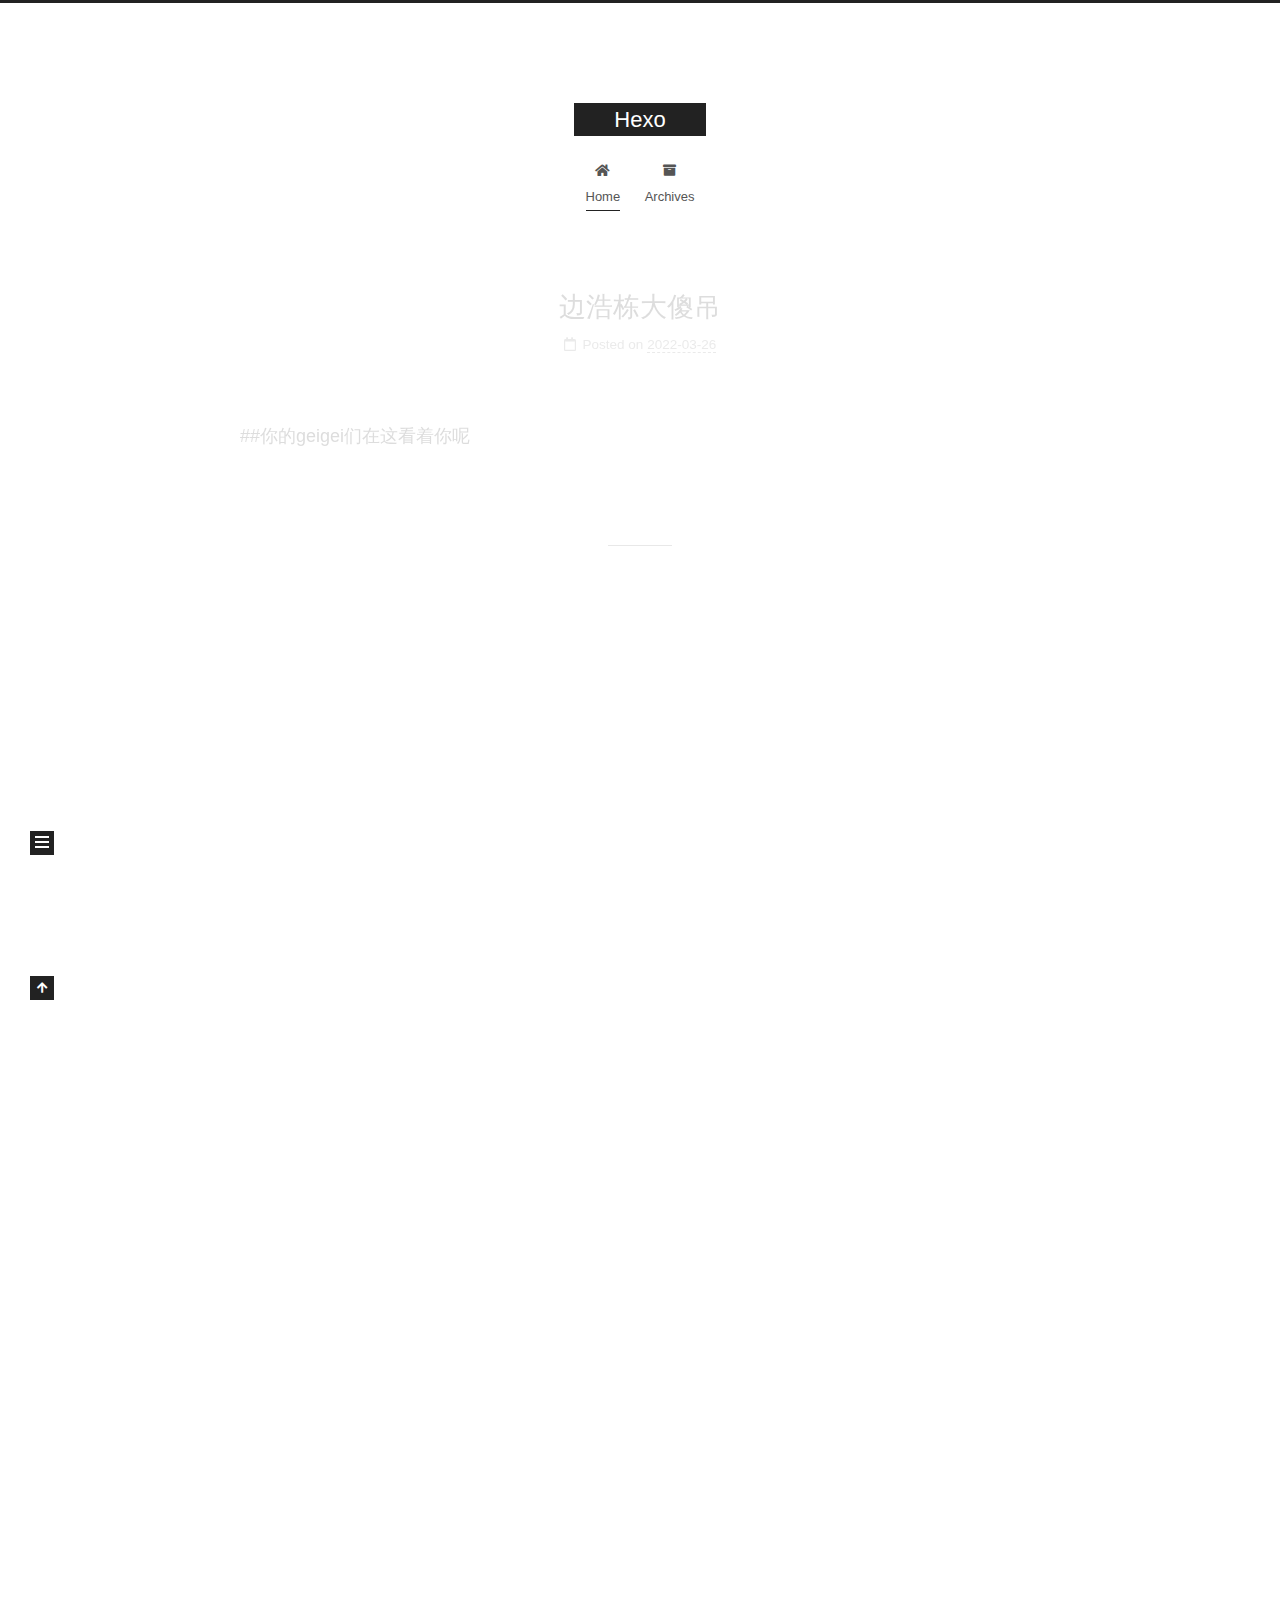
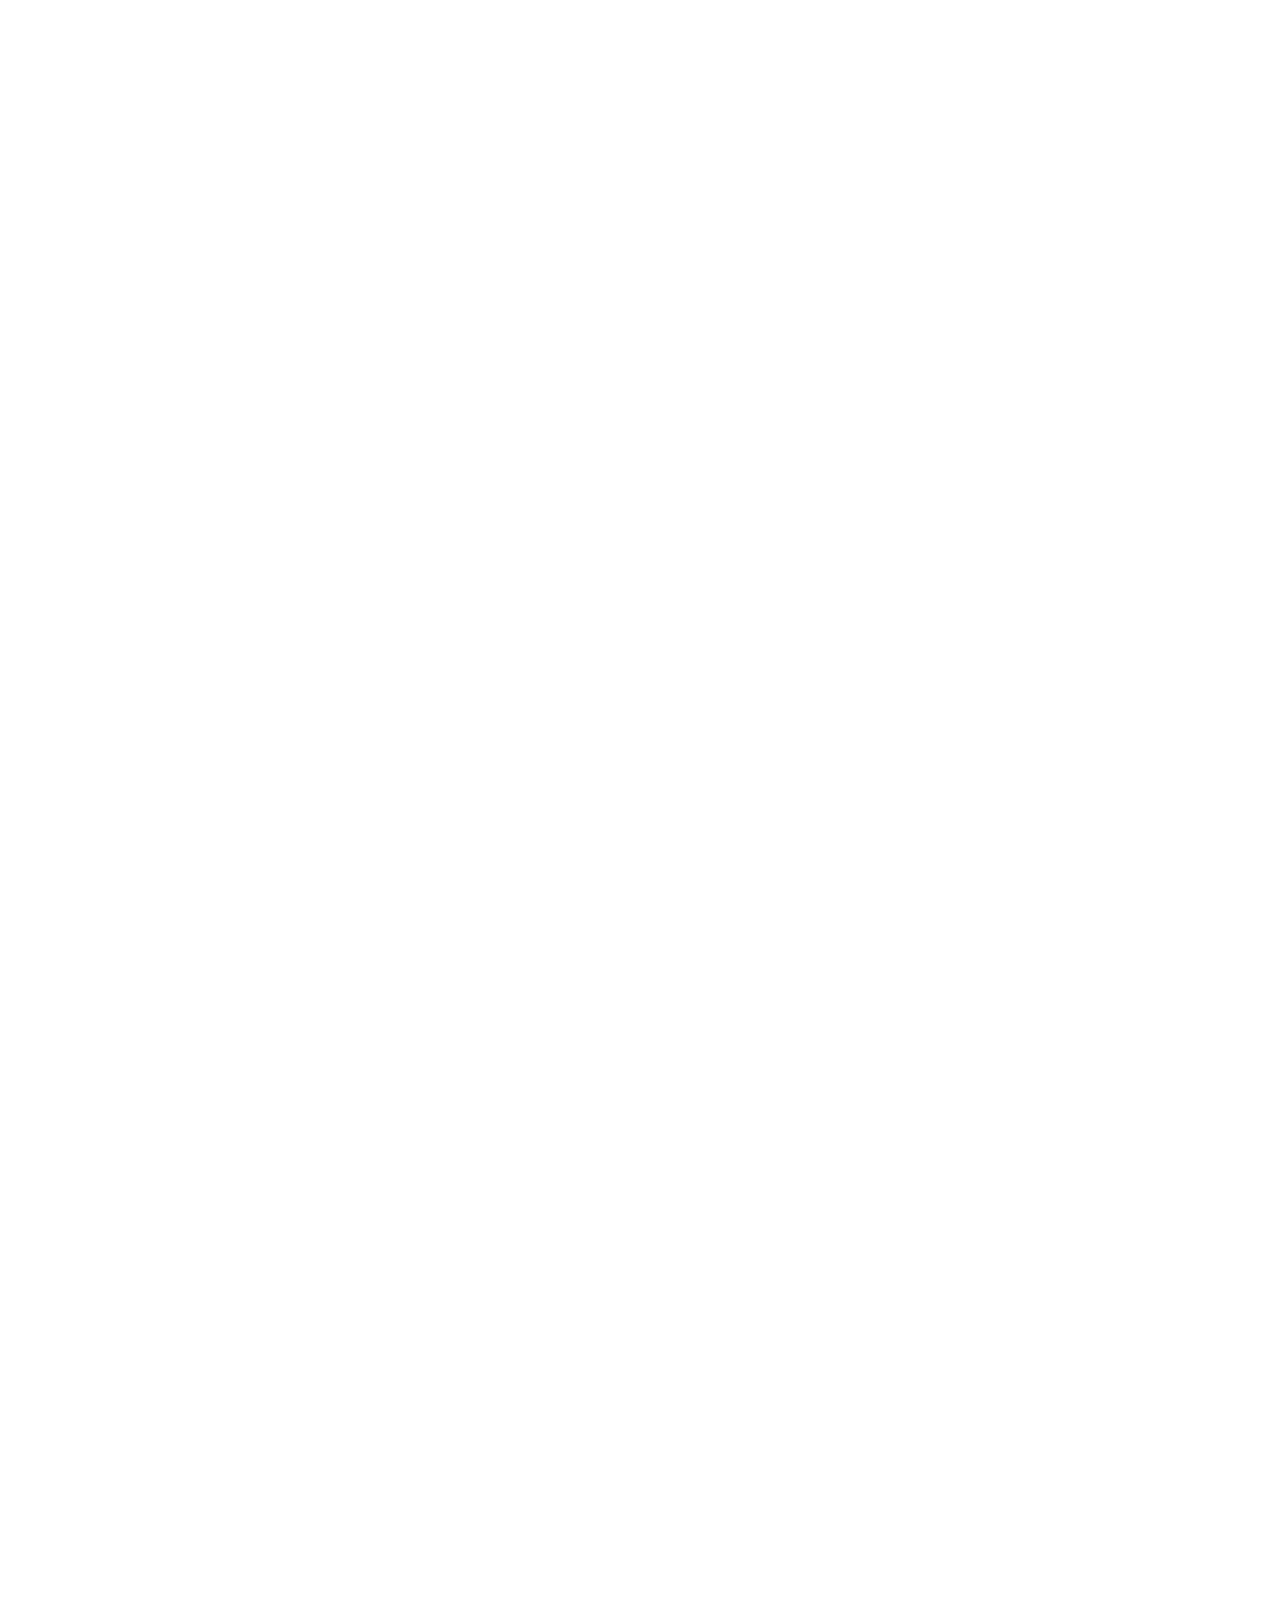
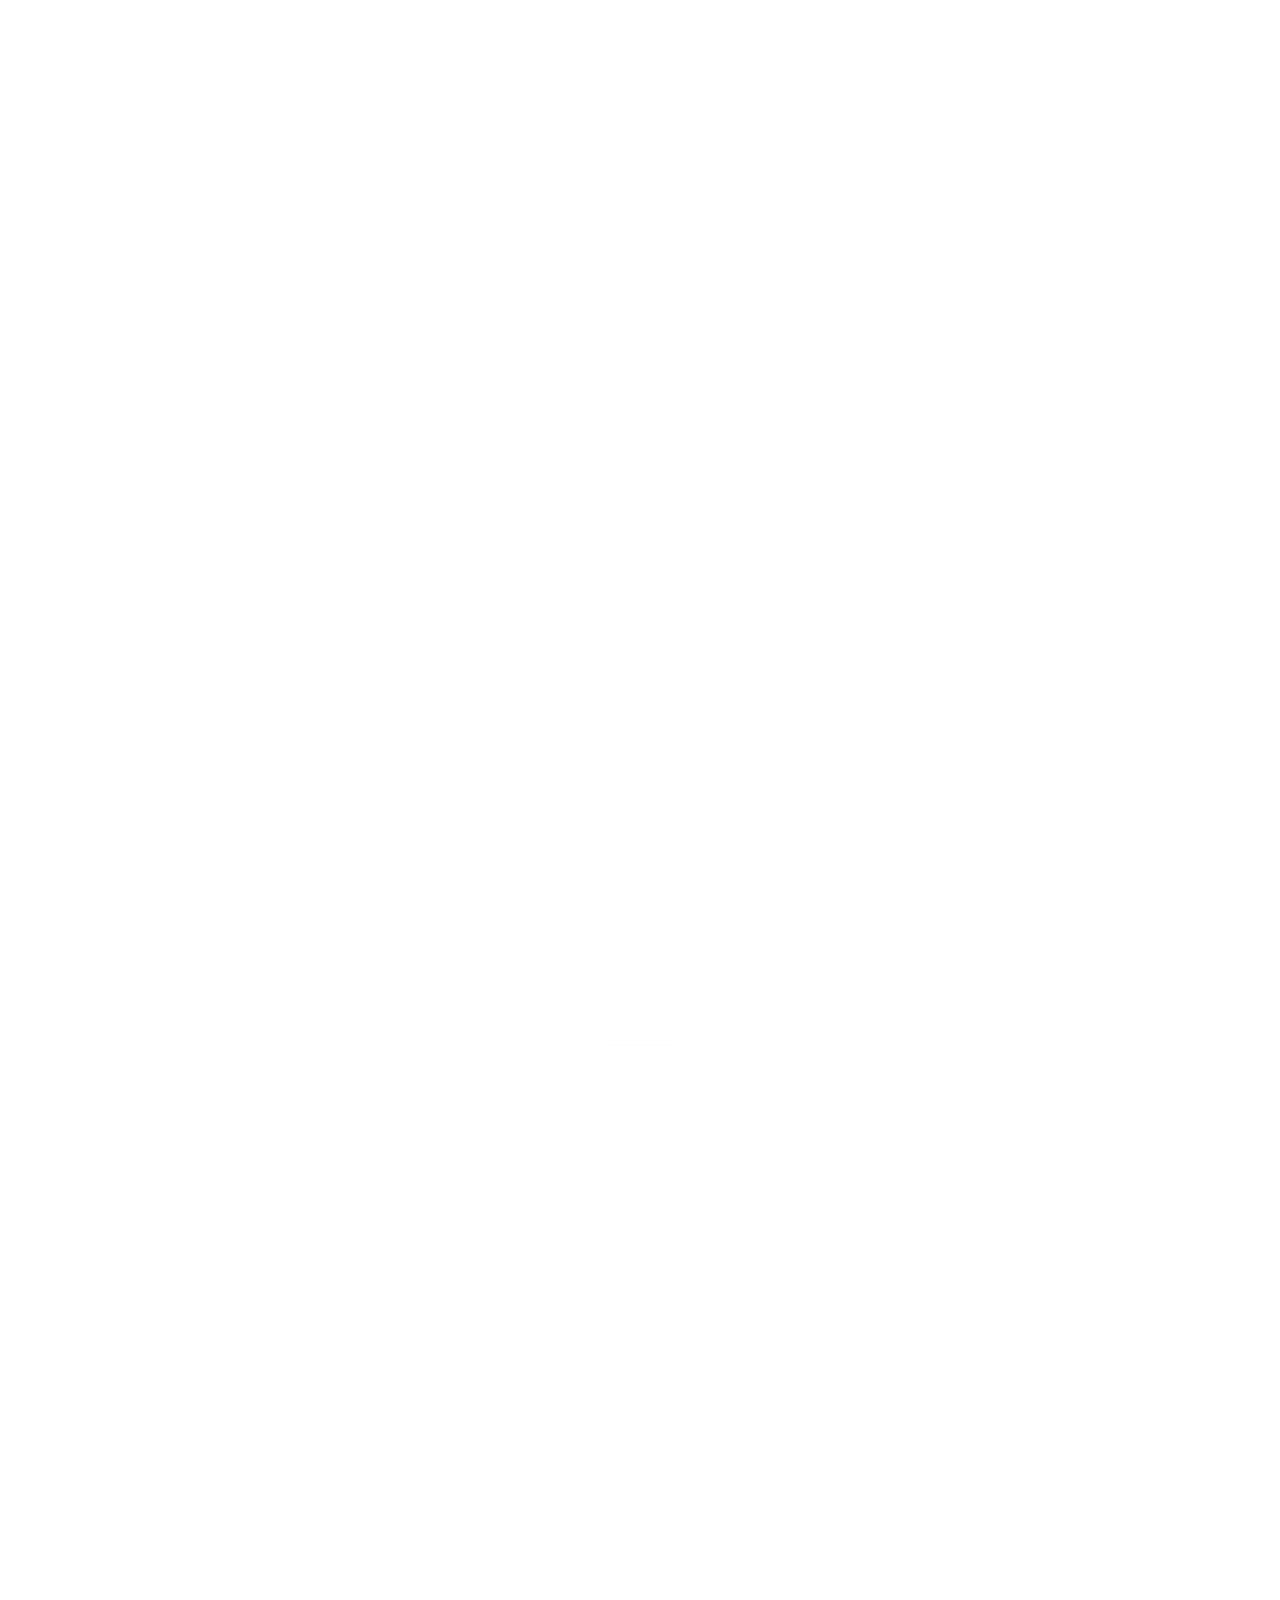
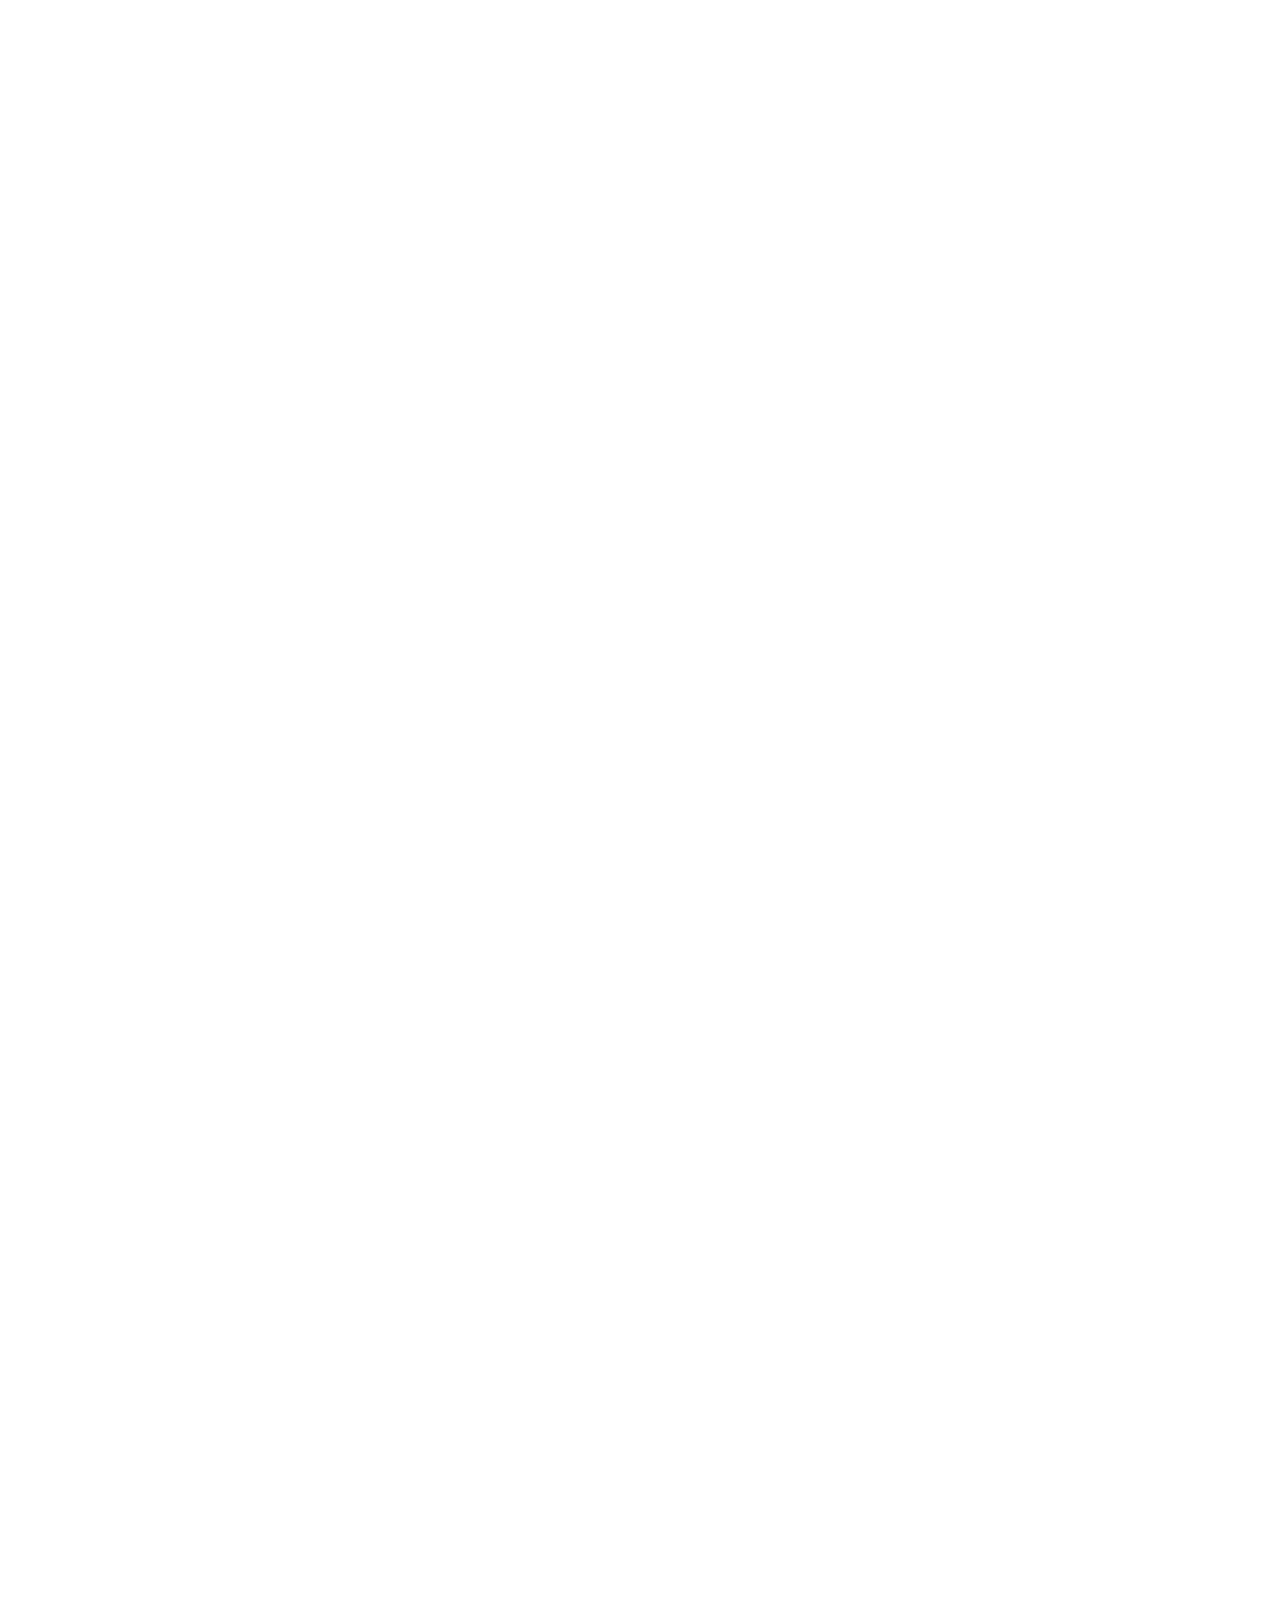
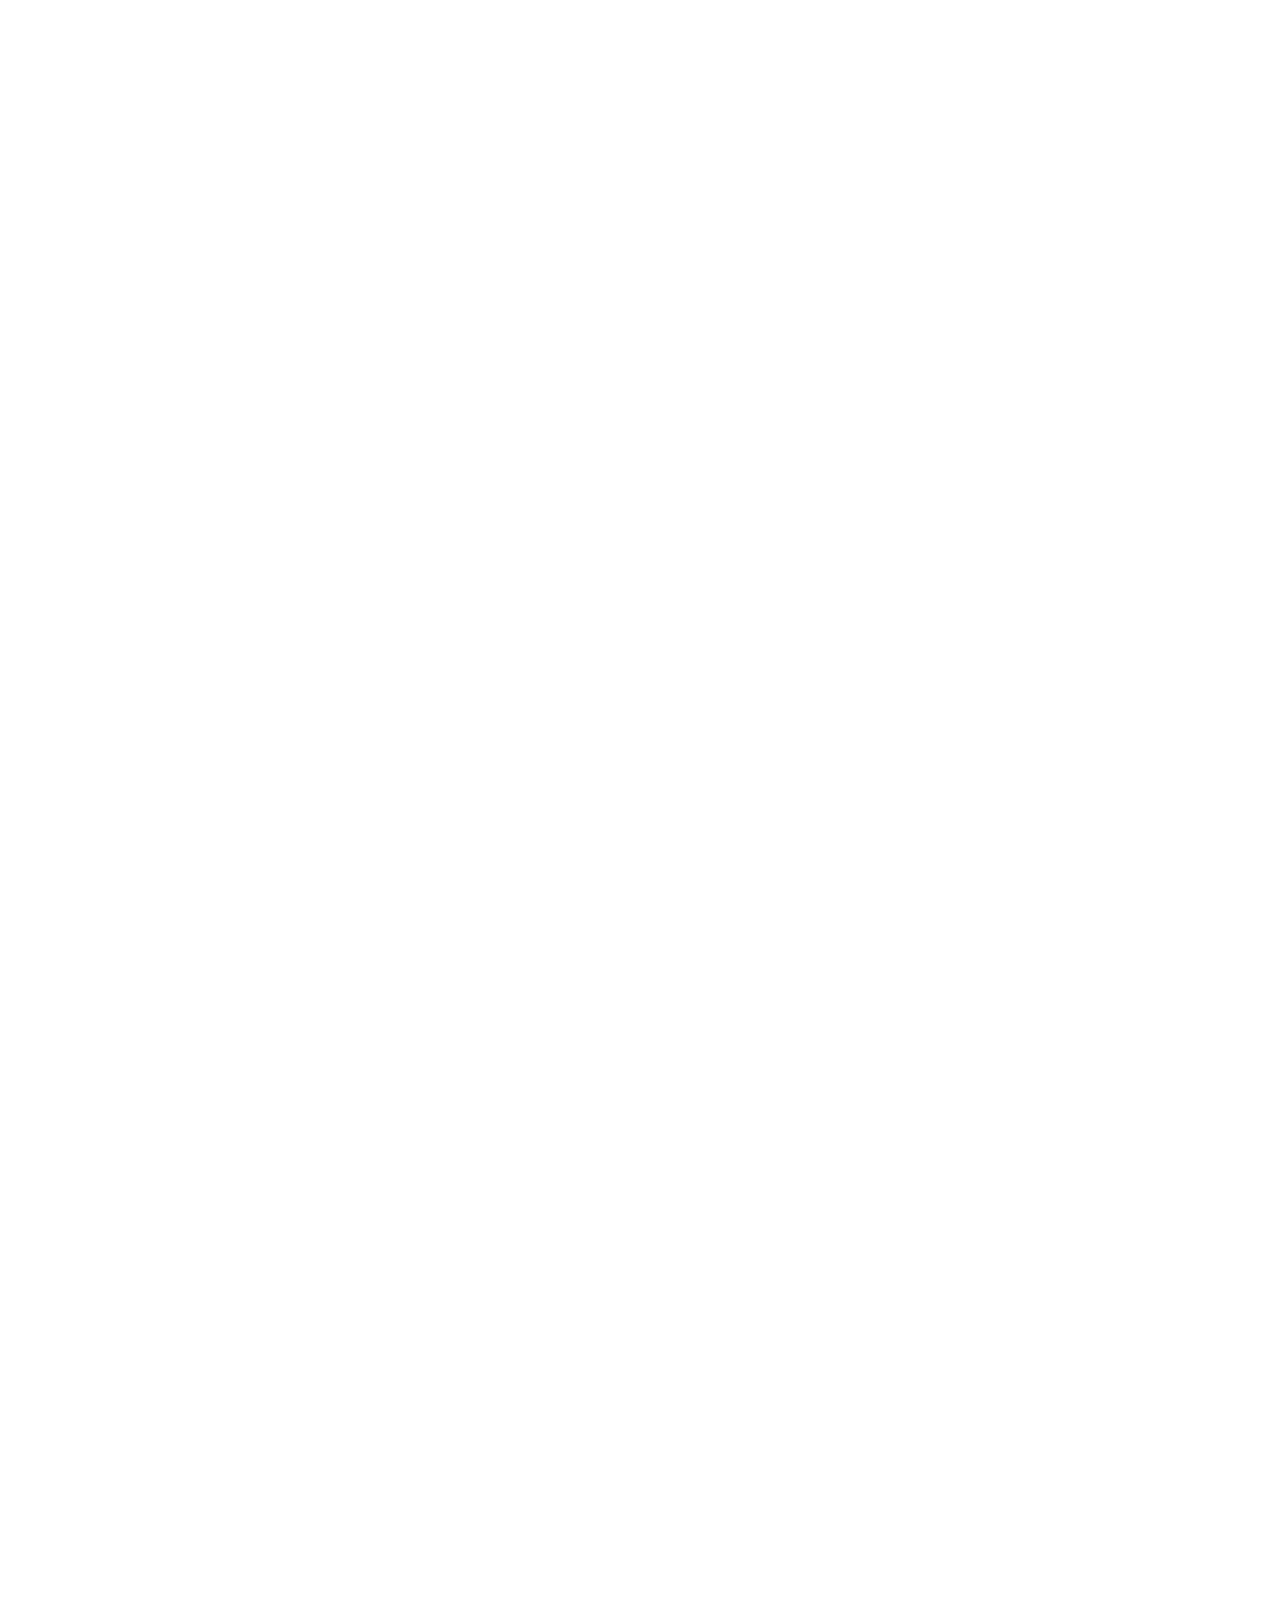
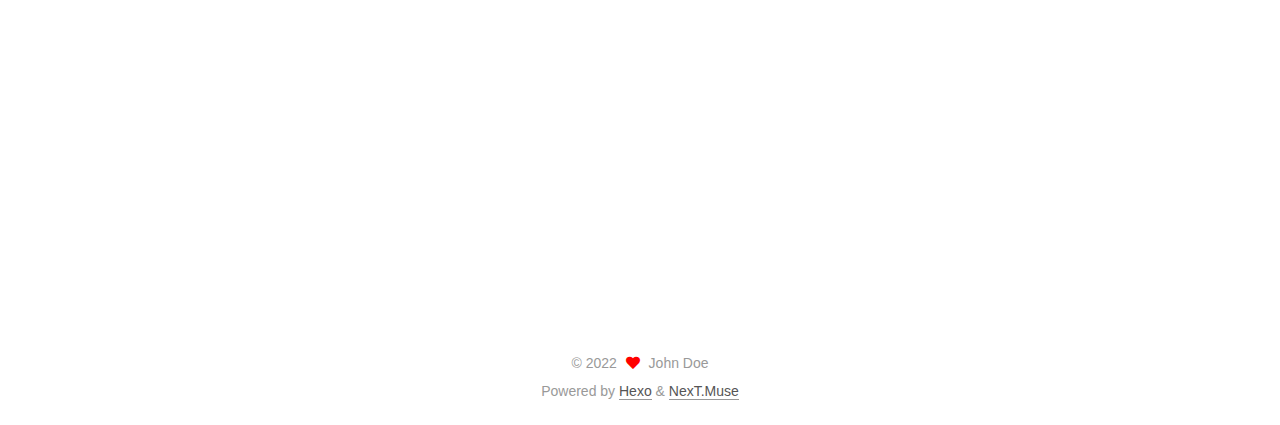
<file: index.html>
<!DOCTYPE html>
<html lang="en">
<head>
  <meta charset="UTF-8">
<meta name="viewport" content="width=device-width, initial-scale=1, maximum-scale=2">
<meta name="theme-color" content="#222">
<meta name="generator" content="Hexo 6.1.0">
  <link rel="apple-touch-icon" sizes="180x180" href="/images/apple-touch-icon-next.png">
  <link rel="icon" type="image/png" sizes="32x32" href="/images/favicon-32x32-next.png">
  <link rel="icon" type="image/png" sizes="16x16" href="/images/favicon-16x16-next.png">
  <link rel="mask-icon" href="/images/logo.svg" color="#222">

<link rel="stylesheet" href="/css/main.css">


<link rel="stylesheet" href="/lib/font-awesome/css/all.min.css">

<script id="hexo-configurations">
    var NexT = window.NexT || {};
    var CONFIG = {"hostname":"example.com","root":"/","scheme":"Muse","version":"7.8.0","exturl":false,"sidebar":{"position":"left","display":"post","padding":18,"offset":12,"onmobile":false},"copycode":{"enable":false,"show_result":false,"style":null},"back2top":{"enable":true,"sidebar":false,"scrollpercent":false},"bookmark":{"enable":false,"color":"#222","save":"auto"},"fancybox":false,"mediumzoom":false,"lazyload":false,"pangu":false,"comments":{"style":"tabs","active":null,"storage":true,"lazyload":false,"nav":null},"algolia":{"hits":{"per_page":10},"labels":{"input_placeholder":"Search for Posts","hits_empty":"We didn't find any results for the search: ${query}","hits_stats":"${hits} results found in ${time} ms"}},"localsearch":{"enable":false,"trigger":"auto","top_n_per_article":1,"unescape":false,"preload":false},"motion":{"enable":true,"async":false,"transition":{"post_block":"fadeIn","post_header":"slideDownIn","post_body":"slideDownIn","coll_header":"slideLeftIn","sidebar":"slideUpIn"}}};
  </script>

  <meta property="og:type" content="website">
<meta property="og:title" content="Hexo">
<meta property="og:url" content="http://example.com/index.html">
<meta property="og:site_name" content="Hexo">
<meta property="og:locale" content="en_US">
<meta property="article:author" content="John Doe">
<meta name="twitter:card" content="summary">

<link rel="canonical" href="http://example.com/">


<script id="page-configurations">
  // https://hexo.io/docs/variables.html
  CONFIG.page = {
    sidebar: "",
    isHome : true,
    isPost : false,
    lang   : 'en'
  };
</script>

  <title>Hexo</title>
  






  <noscript>
  <style>
  .use-motion .brand,
  .use-motion .menu-item,
  .sidebar-inner,
  .use-motion .post-block,
  .use-motion .pagination,
  .use-motion .comments,
  .use-motion .post-header,
  .use-motion .post-body,
  .use-motion .collection-header { opacity: initial; }

  .use-motion .site-title,
  .use-motion .site-subtitle {
    opacity: initial;
    top: initial;
  }

  .use-motion .logo-line-before i { left: initial; }
  .use-motion .logo-line-after i { right: initial; }
  </style>
</noscript>

</head>

<body itemscope itemtype="http://schema.org/WebPage">
  <div class="container use-motion">
    <div class="headband"></div>

    <header class="header" itemscope itemtype="http://schema.org/WPHeader">
      <div class="header-inner"><div class="site-brand-container">
  <div class="site-nav-toggle">
    <div class="toggle" aria-label="Toggle navigation bar">
      <span class="toggle-line toggle-line-first"></span>
      <span class="toggle-line toggle-line-middle"></span>
      <span class="toggle-line toggle-line-last"></span>
    </div>
  </div>

  <div class="site-meta">

    <a href="/" class="brand" rel="start">
      <span class="logo-line-before"><i></i></span>
      <h1 class="site-title">Hexo</h1>
      <span class="logo-line-after"><i></i></span>
    </a>
  </div>

  <div class="site-nav-right">
    <div class="toggle popup-trigger">
    </div>
  </div>
</div>




<nav class="site-nav">
  <ul id="menu" class="main-menu menu">
        <li class="menu-item menu-item-home">

    <a href="/" rel="section"><i class="fa fa-home fa-fw"></i>Home</a>

  </li>
        <li class="menu-item menu-item-archives">

    <a href="/archives/" rel="section"><i class="fa fa-archive fa-fw"></i>Archives</a>

  </li>
  </ul>
</nav>




</div>
    </header>

    
  <div class="back-to-top">
    <i class="fa fa-arrow-up"></i>
    <span>0%</span>
  </div>


    <main class="main">
      <div class="main-inner">
        <div class="content-wrap">
          

          <div class="content index posts-expand">
            
      
  
  
  <article itemscope itemtype="http://schema.org/Article" class="post-block" lang="en">
    <link itemprop="mainEntityOfPage" href="http://example.com/2022/03/26/%E8%BE%B9%E6%B5%A9%E6%A0%8B%E5%A4%A7%E5%82%BB%E5%90%8A/">

    <span hidden itemprop="author" itemscope itemtype="http://schema.org/Person">
      <meta itemprop="image" content="/images/avatar.gif">
      <meta itemprop="name" content="John Doe">
      <meta itemprop="description" content="">
    </span>

    <span hidden itemprop="publisher" itemscope itemtype="http://schema.org/Organization">
      <meta itemprop="name" content="Hexo">
    </span>
      <header class="post-header">
        <h2 class="post-title" itemprop="name headline">
          
            <a href="/2022/03/26/%E8%BE%B9%E6%B5%A9%E6%A0%8B%E5%A4%A7%E5%82%BB%E5%90%8A/" class="post-title-link" itemprop="url">边浩栋大傻吊</a>
        </h2>

        <div class="post-meta">
            <span class="post-meta-item">
              <span class="post-meta-item-icon">
                <i class="far fa-calendar"></i>
              </span>
              <span class="post-meta-item-text">Posted on</span>
              

              <time title="Created: 2022-03-26 16:10:41 / Modified: 16:13:42" itemprop="dateCreated datePublished" datetime="2022-03-26T16:10:41+08:00">2022-03-26</time>
            </span>

          

        </div>
      </header>

    
    
    
    <div class="post-body" itemprop="articleBody">

      
          <p>##你的geigei们在这看着你呢</p>

      
    </div>

    
    
    
      <footer class="post-footer">
        <div class="post-eof"></div>
      </footer>
  </article>
  
  
  

      
  
  
  <article itemscope itemtype="http://schema.org/Article" class="post-block" lang="en">
    <link itemprop="mainEntityOfPage" href="http://example.com/2022/03/25/java%E7%BA%BF%E7%A8%8B/">

    <span hidden itemprop="author" itemscope itemtype="http://schema.org/Person">
      <meta itemprop="image" content="/images/avatar.gif">
      <meta itemprop="name" content="John Doe">
      <meta itemprop="description" content="">
    </span>

    <span hidden itemprop="publisher" itemscope itemtype="http://schema.org/Organization">
      <meta itemprop="name" content="Hexo">
    </span>
      <header class="post-header">
        <h2 class="post-title" itemprop="name headline">
          
            <a href="/2022/03/25/java%E7%BA%BF%E7%A8%8B/" class="post-title-link" itemprop="url">Untitled</a>
        </h2>

        <div class="post-meta">
            <span class="post-meta-item">
              <span class="post-meta-item-icon">
                <i class="far fa-calendar"></i>
              </span>
              <span class="post-meta-item-text">Posted on</span>
              

              <time title="Created: 2022-03-25 20:26:52 / Modified: 20:26:53" itemprop="dateCreated datePublished" datetime="2022-03-25T20:26:52+08:00">2022-03-25</time>
            </span>

          

        </div>
      </header>

    
    
    
    <div class="post-body" itemprop="articleBody">

      
          <h2 id="创建线程"><a href="#创建线程" class="headerlink" title="创建线程"></a>创建线程</h2><ol>
<li>继承Thread类 重新 run方法</li>
</ol>
<figure class="highlight java"><table><tr><td class="gutter"><pre><span class="line">1</span><br><span class="line">2</span><br><span class="line">3</span><br><span class="line">4</span><br><span class="line">5</span><br><span class="line">6</span><br><span class="line">7</span><br><span class="line">8</span><br><span class="line">9</span><br></pre></td><td class="code"><pre><span class="line"><span class="keyword">public</span> <span class="keyword">class</span> <span class="title class_">CreateTread1</span> <span class="keyword">extends</span> <span class="title class_">Thread</span>&#123;</span><br><span class="line">    <span class="meta">@Override</span></span><br><span class="line">    <span class="keyword">public</span> <span class="keyword">void</span> <span class="title function_">run</span><span class="params">()</span> &#123;</span><br><span class="line">        <span class="type">int</span> i=<span class="number">0</span>;</span><br><span class="line">        <span class="keyword">while</span> (i&lt;<span class="number">10000</span>)&#123;</span><br><span class="line">            System.out.println(i++);</span><br><span class="line">        &#125;</span><br><span class="line">    &#125;</span><br><span class="line">&#125;</span><br></pre></td></tr></table></figure>

<p> 实现类</p>
<figure class="highlight java"><table><tr><td class="gutter"><pre><span class="line">1</span><br><span class="line">2</span><br><span class="line">3</span><br><span class="line">4</span><br><span class="line">5</span><br><span class="line">6</span><br><span class="line">7</span><br></pre></td><td class="code"><pre><span class="line"><span class="keyword">public</span> <span class="keyword">class</span> <span class="title class_">CreateThread2</span> &#123;</span><br><span class="line">    <span class="keyword">public</span> <span class="keyword">static</span> <span class="keyword">void</span> <span class="title function_">main</span><span class="params">(String[] args)</span> &#123;</span><br><span class="line">       <span class="type">Thread</span> <span class="variable">thread</span> <span class="operator">=</span> <span class="keyword">new</span> <span class="title class_">CreateTread1</span>();</span><br><span class="line">       thread.start();</span><br><span class="line">    &#125;</span><br><span class="line">&#125;</span><br><span class="line"></span><br></pre></td></tr></table></figure>

<ol start="2">
<li>实现Runnable接口，重写run方法，根据实例创建thread对象，thread.start()开启</li>
</ol>
<figure class="highlight java"><table><tr><td class="gutter"><pre><span class="line">1</span><br><span class="line">2</span><br><span class="line">3</span><br><span class="line">4</span><br><span class="line">5</span><br><span class="line">6</span><br><span class="line">7</span><br><span class="line">8</span><br><span class="line">9</span><br><span class="line">10</span><br></pre></td><td class="code"><pre><span class="line"><span class="keyword">public</span> <span class="keyword">class</span> <span class="title class_">CreateTread1</span> <span class="keyword">implements</span> <span class="title class_">Runnable</span> &#123;</span><br><span class="line">    <span class="meta">@Override</span></span><br><span class="line">    <span class="keyword">public</span> <span class="keyword">void</span> <span class="title function_">run</span><span class="params">()</span> &#123;</span><br><span class="line">        <span class="type">int</span> i=<span class="number">0</span>;</span><br><span class="line">        <span class="keyword">while</span> (i&lt;<span class="number">10000</span>)&#123;</span><br><span class="line">            System.out.println(i++);</span><br><span class="line">        &#125;</span><br><span class="line">    &#125;</span><br><span class="line">&#125;</span><br><span class="line"></span><br></pre></td></tr></table></figure>
<p>实现类</p>
<figure class="highlight java"><table><tr><td class="gutter"><pre><span class="line">1</span><br><span class="line">2</span><br></pre></td><td class="code"><pre><span class="line"><span class="type">Thread</span> <span class="variable">thread</span> <span class="operator">=</span> <span class="keyword">new</span> <span class="title class_">Thread</span>(<span class="keyword">new</span> <span class="title class_">CreateTread1</span>());</span><br><span class="line">thread.start();</span><br></pre></td></tr></table></figure>
<p>特别实现 – Lambda表达式与双冒号</p>
<figure class="highlight java"><table><tr><td class="gutter"><pre><span class="line">1</span><br><span class="line">2</span><br><span class="line">3</span><br><span class="line">4</span><br><span class="line">5</span><br><span class="line">6</span><br><span class="line">7</span><br><span class="line">8</span><br><span class="line">9</span><br><span class="line">10</span><br><span class="line">11</span><br><span class="line">12</span><br><span class="line">13</span><br><span class="line">14</span><br><span class="line">15</span><br><span class="line">16</span><br><span class="line">17</span><br><span class="line">18</span><br><span class="line">19</span><br><span class="line">20</span><br><span class="line">21</span><br><span class="line">22</span><br><span class="line">23</span><br><span class="line">24</span><br><span class="line">25</span><br><span class="line">26</span><br><span class="line">27</span><br></pre></td><td class="code"><pre><span class="line"><span class="keyword">public</span> <span class="keyword">class</span> <span class="title class_">CreateThread2</span> &#123;</span><br><span class="line"></span><br><span class="line"></span><br><span class="line">    <span class="keyword">public</span> <span class="keyword">static</span> <span class="keyword">void</span> <span class="title function_">main</span><span class="params">(String[] args)</span> &#123;</span><br><span class="line">        <span class="comment">//Lambda表达式写入run方法</span></span><br><span class="line">       <span class="type">Runnable</span> <span class="variable">runnable1</span> <span class="operator">=</span> ()-&gt;&#123;</span><br><span class="line">           <span class="type">int</span> i=<span class="number">0</span>;</span><br><span class="line">         <span class="keyword">while</span> (i&lt;<span class="number">10000</span>)&#123;</span><br><span class="line">             System.out.println(i++);</span><br><span class="line">         &#125;</span><br><span class="line">       &#125;;</span><br><span class="line">       <span class="comment">//双冒号：：调用 CreateTread3 中的 MyMethod 方法 写入run方法</span></span><br><span class="line">       <span class="type">Runnable</span> <span class="variable">runnable</span> <span class="operator">=</span> CreateTread3::MyMethod;</span><br><span class="line"></span><br><span class="line"></span><br><span class="line">        <span class="type">Thread</span> <span class="variable">thread3</span> <span class="operator">=</span> <span class="keyword">new</span> <span class="title class_">Thread</span>(runnable);</span><br><span class="line">        <span class="type">Thread</span> <span class="variable">thread2</span> <span class="operator">=</span> <span class="keyword">new</span> <span class="title class_">Thread</span>(runnable1);</span><br><span class="line">       thread3.start();</span><br><span class="line">       thread2.start();</span><br><span class="line">    &#125;</span><br><span class="line">&#125;</span><br><span class="line"><span class="keyword">class</span> <span class="title class_">CreateTread3</span>&#123;</span><br><span class="line"></span><br><span class="line">    <span class="keyword">public</span> <span class="keyword">static</span> <span class="keyword">void</span> <span class="title function_">MyMethod</span><span class="params">()</span>&#123;</span><br><span class="line">        System.out.println(<span class="string">&quot;运行&quot;</span>);</span><br><span class="line">    &#125;</span><br><span class="line">&#125;</span><br></pre></td></tr></table></figure>
<ol start="3">
<li>实现Callable接口，重写call方法，创建FutureTask的实例并传入实现类的对象，再创建thread对象并传入FutureTask的对象，thread.start()开启，通过FutrueTask的对象的get方法得到call方法的返回值</li>
</ol>
<figure class="highlight java"><table><tr><td class="gutter"><pre><span class="line">1</span><br><span class="line">2</span><br><span class="line">3</span><br><span class="line">4</span><br><span class="line">5</span><br><span class="line">6</span><br><span class="line">7</span><br><span class="line">8</span><br><span class="line">9</span><br><span class="line">10</span><br><span class="line">11</span><br><span class="line">12</span><br><span class="line">13</span><br><span class="line">14</span><br><span class="line">15</span><br><span class="line">16</span><br><span class="line">17</span><br><span class="line">18</span><br><span class="line">19</span><br><span class="line">20</span><br><span class="line">21</span><br><span class="line">22</span><br><span class="line">23</span><br><span class="line">24</span><br></pre></td><td class="code"><pre><span class="line"><span class="keyword">public</span> <span class="keyword">class</span> <span class="title class_">CreateThread2</span> &#123;</span><br><span class="line"></span><br><span class="line"></span><br><span class="line">    <span class="keyword">public</span> <span class="keyword">static</span> <span class="keyword">void</span> <span class="title function_">main</span><span class="params">(String[] args)</span> <span class="keyword">throws</span> ExecutionException, InterruptedException &#123;</span><br><span class="line">        <span class="type">FutureTask</span> <span class="variable">futureTask</span> <span class="operator">=</span> <span class="keyword">new</span> <span class="title class_">FutureTask</span>(<span class="keyword">new</span> <span class="title class_">CreateTread3</span>());</span><br><span class="line"></span><br><span class="line">        <span class="type">Thread</span> <span class="variable">thread</span> <span class="operator">=</span> <span class="keyword">new</span> <span class="title class_">Thread</span>(futureTask);</span><br><span class="line">        thread.start();</span><br><span class="line">        System.out.println(futureTask.get());</span><br><span class="line">    &#125;</span><br><span class="line">&#125;</span><br><span class="line"><span class="keyword">class</span> <span class="title class_">CreateTread3</span> <span class="keyword">implements</span> <span class="title class_">Callable</span> &#123;</span><br><span class="line"></span><br><span class="line"></span><br><span class="line">    <span class="meta">@Override</span></span><br><span class="line">    <span class="keyword">public</span> Object <span class="title function_">call</span><span class="params">()</span> <span class="keyword">throws</span> Exception &#123;</span><br><span class="line">        <span class="type">int</span> <span class="variable">i</span> <span class="operator">=</span><span class="number">0</span>;</span><br><span class="line">        <span class="keyword">while</span> (i&lt;<span class="number">10000</span>)&#123;</span><br><span class="line">            System.out.println(<span class="string">&quot;运行&quot;</span>+i++);</span><br><span class="line">        &#125;</span><br><span class="line"></span><br><span class="line">        <span class="keyword">return</span> i;<span class="comment">//返回10000</span></span><br><span class="line">    &#125;</span><br><span class="line">&#125;</span><br></pre></td></tr></table></figure>
<p>测试写法</p>
<figure class="highlight java"><table><tr><td class="gutter"><pre><span class="line">1</span><br><span class="line">2</span><br><span class="line">3</span><br><span class="line">4</span><br><span class="line">5</span><br><span class="line">6</span><br><span class="line">7</span><br><span class="line">8</span><br></pre></td><td class="code"><pre><span class="line"><span class="type">Callable</span> <span class="variable">callable</span> <span class="operator">=</span> ()-&gt;&#123;</span><br><span class="line">          System.out.println(<span class="string">&quot;运行&quot;</span>);</span><br><span class="line">          <span class="keyword">return</span> <span class="string">&quot;运行完毕&quot;</span>;</span><br><span class="line">      &#125;;</span><br><span class="line">      <span class="type">FutureTask</span> <span class="variable">futureTask2</span> <span class="operator">=</span> <span class="keyword">new</span> <span class="title class_">FutureTask</span>(callable);</span><br><span class="line">      <span class="type">Thread</span> <span class="variable">thread2</span> <span class="operator">=</span> <span class="keyword">new</span> <span class="title class_">Thread</span>(futureTask2);</span><br><span class="line">      thread2.start();</span><br><span class="line">      System.out.println(futureTask2.get());</span><br></pre></td></tr></table></figure>

<h2 id="停止线程"><a href="#停止线程" class="headerlink" title="停止线程"></a>停止线程</h2><figure class="highlight java"><table><tr><td class="gutter"><pre><span class="line">1</span><br><span class="line">2</span><br><span class="line">3</span><br><span class="line">4</span><br><span class="line">5</span><br><span class="line">6</span><br><span class="line">7</span><br><span class="line">8</span><br><span class="line">9</span><br><span class="line">10</span><br><span class="line">11</span><br><span class="line">12</span><br><span class="line">13</span><br><span class="line">14</span><br></pre></td><td class="code"><pre><span class="line"></span><br><span class="line"><span class="type">Thread</span> <span class="variable">thread3</span> <span class="operator">=</span> <span class="keyword">new</span> <span class="title class_">Thread</span>()&#123;</span><br><span class="line">    <span class="meta">@Override</span></span><br><span class="line">    <span class="keyword">public</span> <span class="keyword">void</span> <span class="title function_">run</span><span class="params">()</span> &#123;</span><br><span class="line">        <span class="type">int</span> <span class="variable">i</span> <span class="operator">=</span><span class="number">0</span>;</span><br><span class="line">        <span class="keyword">if</span> (!interrupted())&#123;</span><br><span class="line">            System.out.println(<span class="string">&quot;停止运行了&quot;</span>+i);</span><br><span class="line">        &#125;</span><br><span class="line">    &#125;</span><br><span class="line">&#125;;</span><br><span class="line">thread3.start();</span><br><span class="line"></span><br><span class="line">thread3.sleep(<span class="number">1000</span>);</span><br><span class="line">thread3.interrupt();</span><br></pre></td></tr></table></figure>


      
    </div>

    
    
    
      <footer class="post-footer">
        <div class="post-eof"></div>
      </footer>
  </article>
  
  
  

      
  
  
  <article itemscope itemtype="http://schema.org/Article" class="post-block" lang="en">
    <link itemprop="mainEntityOfPage" href="http://example.com/2022/03/25/java%E5%AF%B9%E8%B1%A1%E5%BA%8F%E5%88%97%E5%8C%96%E4%B8%8E%E5%8F%8D%E5%BA%8F%E5%88%97%E5%8C%96/">

    <span hidden itemprop="author" itemscope itemtype="http://schema.org/Person">
      <meta itemprop="image" content="/images/avatar.gif">
      <meta itemprop="name" content="John Doe">
      <meta itemprop="description" content="">
    </span>

    <span hidden itemprop="publisher" itemscope itemtype="http://schema.org/Organization">
      <meta itemprop="name" content="Hexo">
    </span>
      <header class="post-header">
        <h2 class="post-title" itemprop="name headline">
          
            <a href="/2022/03/25/java%E5%AF%B9%E8%B1%A1%E5%BA%8F%E5%88%97%E5%8C%96%E4%B8%8E%E5%8F%8D%E5%BA%8F%E5%88%97%E5%8C%96/" class="post-title-link" itemprop="url">java对象序列化与反序列化</a>
        </h2>

        <div class="post-meta">
            <span class="post-meta-item">
              <span class="post-meta-item-icon">
                <i class="far fa-calendar"></i>
              </span>
              <span class="post-meta-item-text">Posted on</span>
              

              <time title="Created: 2022-03-25 20:24:59 / Modified: 23:20:20" itemprop="dateCreated datePublished" datetime="2022-03-25T20:24:59+08:00">2022-03-25</time>
            </span>

          

        </div>
      </header>

    
    
    
    <div class="post-body" itemprop="articleBody">

      
          <h2 id="Student对象"><a href="#Student对象" class="headerlink" title="Student对象"></a>Student对象</h2><p>实体类需要继承Serializable接口，作为标记</p>
<figure class="highlight java"><table><tr><td class="gutter"><pre><span class="line">1</span><br><span class="line">2</span><br><span class="line">3</span><br><span class="line">4</span><br><span class="line">5</span><br><span class="line">6</span><br><span class="line">7</span><br><span class="line">8</span><br><span class="line">9</span><br><span class="line">10</span><br><span class="line">11</span><br><span class="line">12</span><br><span class="line">13</span><br><span class="line">14</span><br><span class="line">15</span><br><span class="line">16</span><br><span class="line">17</span><br><span class="line">18</span><br><span class="line">19</span><br><span class="line">20</span><br><span class="line">21</span><br><span class="line">22</span><br><span class="line">23</span><br><span class="line">24</span><br><span class="line">25</span><br><span class="line">26</span><br><span class="line">27</span><br><span class="line">28</span><br><span class="line">29</span><br><span class="line">30</span><br><span class="line">31</span><br><span class="line">32</span><br><span class="line">33</span><br><span class="line">34</span><br><span class="line">35</span><br><span class="line">36</span><br><span class="line">37</span><br><span class="line">38</span><br><span class="line">39</span><br><span class="line">40</span><br><span class="line">41</span><br><span class="line">42</span><br><span class="line">43</span><br><span class="line">44</span><br><span class="line">45</span><br><span class="line">46</span><br><span class="line">47</span><br><span class="line">48</span><br><span class="line">49</span><br><span class="line">50</span><br><span class="line">51</span><br><span class="line">52</span><br><span class="line">53</span><br><span class="line">54</span><br></pre></td><td class="code"><pre><span class="line"><span class="keyword">package</span> com.xuliehua;</span><br><span class="line"></span><br><span class="line"><span class="keyword">import</span> java.io.Serializable;</span><br><span class="line"></span><br><span class="line"><span class="keyword">public</span> <span class="keyword">class</span> <span class="title class_">Student</span> <span class="keyword">implements</span> <span class="title class_">Serializable</span> &#123;</span><br><span class="line"></span><br><span class="line"></span><br><span class="line">    <span class="keyword">private</span>  <span class="type">int</span> id ;</span><br><span class="line">    <span class="keyword">private</span> String name;</span><br><span class="line">    <span class="keyword">private</span> String sex;</span><br><span class="line"></span><br><span class="line">    <span class="keyword">public</span> <span class="title function_">Student</span><span class="params">(<span class="type">int</span> id, String name, String sex)</span> &#123;</span><br><span class="line">        <span class="built_in">this</span>.id = id;</span><br><span class="line">        <span class="built_in">this</span>.name = name;</span><br><span class="line">        <span class="built_in">this</span>.sex = sex;</span><br><span class="line">    &#125;</span><br><span class="line"></span><br><span class="line">    <span class="keyword">public</span> <span class="title function_">Student</span><span class="params">()</span> &#123;</span><br><span class="line">    &#125;</span><br><span class="line"></span><br><span class="line">    <span class="meta">@Override</span></span><br><span class="line">    <span class="keyword">public</span> String <span class="title function_">toString</span><span class="params">()</span> &#123;</span><br><span class="line">        <span class="keyword">return</span> <span class="string">&quot;student&#123;&quot;</span> +</span><br><span class="line">                <span class="string">&quot;id=&quot;</span> + id +</span><br><span class="line">                <span class="string">&quot;, name=&#x27;&quot;</span> + name + <span class="string">&#x27;\&#x27;&#x27;</span> +</span><br><span class="line">                <span class="string">&quot;, sex=&#x27;&quot;</span> + sex + <span class="string">&#x27;\&#x27;&#x27;</span> +</span><br><span class="line">                <span class="string">&#x27;&#125;&#x27;</span>;</span><br><span class="line">    &#125;</span><br><span class="line"></span><br><span class="line">    <span class="keyword">public</span> <span class="type">int</span> <span class="title function_">getId</span><span class="params">()</span> &#123;</span><br><span class="line">        <span class="keyword">return</span> id;</span><br><span class="line">    &#125;</span><br><span class="line"></span><br><span class="line">    <span class="keyword">public</span> <span class="keyword">void</span> <span class="title function_">setId</span><span class="params">(<span class="type">int</span> id)</span> &#123;</span><br><span class="line">        <span class="built_in">this</span>.id = id;</span><br><span class="line">    &#125;</span><br><span class="line"></span><br><span class="line">    <span class="keyword">public</span> String <span class="title function_">getName</span><span class="params">()</span> &#123;</span><br><span class="line">        <span class="keyword">return</span> name;</span><br><span class="line">    &#125;</span><br><span class="line"></span><br><span class="line">    <span class="keyword">public</span> <span class="keyword">void</span> <span class="title function_">setName</span><span class="params">(String name)</span> &#123;</span><br><span class="line">        <span class="built_in">this</span>.name = name;</span><br><span class="line">    &#125;</span><br><span class="line"></span><br><span class="line">    <span class="keyword">public</span> String <span class="title function_">getSex</span><span class="params">()</span> &#123;</span><br><span class="line">        <span class="keyword">return</span> sex;</span><br><span class="line">    &#125;</span><br><span class="line"></span><br><span class="line">    <span class="keyword">public</span> <span class="keyword">void</span> <span class="title function_">setSex</span><span class="params">(String sex)</span> &#123;</span><br><span class="line">        <span class="built_in">this</span>.sex = sex;</span><br><span class="line">    &#125;</span><br><span class="line">&#125;</span><br><span class="line"></span><br></pre></td></tr></table></figure>

<h2 id="实现对象序列化"><a href="#实现对象序列化" class="headerlink" title="实现对象序列化"></a>实现对象序列化</h2><figure class="highlight java"><table><tr><td class="gutter"><pre><span class="line">1</span><br><span class="line">2</span><br><span class="line">3</span><br><span class="line">4</span><br><span class="line">5</span><br><span class="line">6</span><br><span class="line">7</span><br><span class="line">8</span><br><span class="line">9</span><br></pre></td><td class="code"><pre><span class="line"><span class="keyword">public</span> <span class="keyword">static</span> <span class="keyword">void</span> <span class="title function_">SerializeStudent</span><span class="params">()</span> <span class="keyword">throws</span> IOException &#123;</span><br><span class="line">        <span class="type">Student</span> <span class="variable">student</span> <span class="operator">=</span> <span class="keyword">new</span> <span class="title class_">Student</span>(<span class="number">1</span>,<span class="string">&quot;小明&quot;</span>,<span class="string">&quot;男&quot;</span>);</span><br><span class="line">        <span class="type">File</span> <span class="variable">file</span> <span class="operator">=</span> <span class="keyword">new</span> <span class="title class_">File</span>(<span class="string">&quot;d:/student.txt&quot;</span>);</span><br><span class="line">        <span class="type">FileOutputStream</span> <span class="variable">fileOutputStream</span> <span class="operator">=</span> <span class="keyword">new</span> <span class="title class_">FileOutputStream</span>(file);</span><br><span class="line">        <span class="type">ObjectOutputStream</span> <span class="variable">objectOutputStream</span> <span class="operator">=</span> <span class="keyword">new</span> <span class="title class_">ObjectOutputStream</span>(fileOutputStream);</span><br><span class="line">        objectOutputStream.writeObject(student);</span><br><span class="line">        System.out.println(<span class="string">&quot;student对象序列化成功&quot;</span>);</span><br><span class="line">        objectOutputStream.close();</span><br><span class="line">    &#125;</span><br></pre></td></tr></table></figure>
<h2 id="实现对象反序列化"><a href="#实现对象反序列化" class="headerlink" title="实现对象反序列化"></a>实现对象反序列化</h2><figure class="highlight java"><table><tr><td class="gutter"><pre><span class="line">1</span><br><span class="line">2</span><br><span class="line">3</span><br><span class="line">4</span><br><span class="line">5</span><br><span class="line">6</span><br><span class="line">7</span><br><span class="line">8</span><br><span class="line">9</span><br><span class="line">10</span><br></pre></td><td class="code"><pre><span class="line"><span class="keyword">public</span> <span class="keyword">static</span> Student <span class="title function_">DeserializeStudent</span><span class="params">()</span> <span class="keyword">throws</span> IOException, ClassNotFoundException &#123;</span><br><span class="line">        <span class="type">File</span> <span class="variable">file</span> <span class="operator">=</span> <span class="keyword">new</span> <span class="title class_">File</span>(<span class="string">&quot;d:/student.txt&quot;</span>);</span><br><span class="line">        <span class="type">FileInputStream</span> <span class="variable">fileInputStream</span> <span class="operator">=</span> <span class="keyword">new</span> <span class="title class_">FileInputStream</span>(file);</span><br><span class="line">        <span class="type">ObjectInputStream</span> <span class="variable">objectInputStream</span> <span class="operator">=</span> <span class="keyword">new</span> <span class="title class_">ObjectInputStream</span>(fileInputStream);</span><br><span class="line">        <span class="type">Student</span> <span class="variable">student</span> <span class="operator">=</span> (Student) objectInputStream.readObject();</span><br><span class="line">        System.out.println(<span class="string">&quot;student对象反序列化成功&quot;</span>);</span><br><span class="line">        objectInputStream.close();</span><br><span class="line">        <span class="keyword">return</span> student;</span><br><span class="line"></span><br><span class="line">    &#125;</span><br></pre></td></tr></table></figure>

<h2 id="主程序"><a href="#主程序" class="headerlink" title="主程序"></a>主程序</h2><figure class="highlight java"><table><tr><td class="gutter"><pre><span class="line">1</span><br><span class="line">2</span><br><span class="line">3</span><br><span class="line">4</span><br><span class="line">5</span><br><span class="line">6</span><br></pre></td><td class="code"><pre><span class="line"><span class="keyword">public</span> <span class="keyword">static</span> <span class="keyword">void</span> <span class="title function_">main</span><span class="params">(String[] args)</span> <span class="keyword">throws</span> IOException, ClassNotFoundException &#123;</span><br><span class="line">        SerializeStudent();<span class="comment">//对象序列化</span></span><br><span class="line">        <span class="type">Student</span> <span class="variable">student</span> <span class="operator">=</span> DeserializeStudent();<span class="comment">//对象反序列化</span></span><br><span class="line">        System.out.println(student);</span><br><span class="line"></span><br><span class="line">    &#125;</span><br></pre></td></tr></table></figure>


      
    </div>

    
    
    
      <footer class="post-footer">
        <div class="post-eof"></div>
      </footer>
  </article>
  
  
  

      
  
  
  <article itemscope itemtype="http://schema.org/Article" class="post-block" lang="en">
    <link itemprop="mainEntityOfPage" href="http://example.com/2022/03/25/MyBlog/">

    <span hidden itemprop="author" itemscope itemtype="http://schema.org/Person">
      <meta itemprop="image" content="/images/avatar.gif">
      <meta itemprop="name" content="John Doe">
      <meta itemprop="description" content="">
    </span>

    <span hidden itemprop="publisher" itemscope itemtype="http://schema.org/Organization">
      <meta itemprop="name" content="Hexo">
    </span>
      <header class="post-header">
        <h2 class="post-title" itemprop="name headline">
          
            <a href="/2022/03/25/MyBlog/" class="post-title-link" itemprop="url">MyBlog</a>
        </h2>

        <div class="post-meta">
            <span class="post-meta-item">
              <span class="post-meta-item-icon">
                <i class="far fa-calendar"></i>
              </span>
              <span class="post-meta-item-text">Posted on</span>

              <time title="Created: 2022-03-25 20:24:59" itemprop="dateCreated datePublished" datetime="2022-03-25T20:24:59+08:00">2022-03-25</time>
            </span>

          

        </div>
      </header>

    
    
    
    <div class="post-body" itemprop="articleBody">

      
          
      
    </div>

    
    
    
      <footer class="post-footer">
        <div class="post-eof"></div>
      </footer>
  </article>
  
  
  

      
  
  
  <article itemscope itemtype="http://schema.org/Article" class="post-block" lang="en">
    <link itemprop="mainEntityOfPage" href="http://example.com/2022/03/25/hello-world/">

    <span hidden itemprop="author" itemscope itemtype="http://schema.org/Person">
      <meta itemprop="image" content="/images/avatar.gif">
      <meta itemprop="name" content="John Doe">
      <meta itemprop="description" content="">
    </span>

    <span hidden itemprop="publisher" itemscope itemtype="http://schema.org/Organization">
      <meta itemprop="name" content="Hexo">
    </span>
      <header class="post-header">
        <h2 class="post-title" itemprop="name headline">
          
            <a href="/2022/03/25/hello-world/" class="post-title-link" itemprop="url">Hello World</a>
        </h2>

        <div class="post-meta">
            <span class="post-meta-item">
              <span class="post-meta-item-icon">
                <i class="far fa-calendar"></i>
              </span>
              <span class="post-meta-item-text">Posted on</span>

              <time title="Created: 2022-03-25 20:02:51" itemprop="dateCreated datePublished" datetime="2022-03-25T20:02:51+08:00">2022-03-25</time>
            </span>

          

        </div>
      </header>

    
    
    
    <div class="post-body" itemprop="articleBody">

      
          <p>Welcome to <a target="_blank" rel="noopener" href="https://hexo.io/">Hexo</a>! This is your very first post. Check <a target="_blank" rel="noopener" href="https://hexo.io/docs/">documentation</a> for more info. If you get any problems when using Hexo, you can find the answer in <a target="_blank" rel="noopener" href="https://hexo.io/docs/troubleshooting.html">troubleshooting</a> or you can ask me on <a target="_blank" rel="noopener" href="https://github.com/hexojs/hexo/issues">GitHub</a>.</p>
<h2 id="Quick-Start"><a href="#Quick-Start" class="headerlink" title="Quick Start"></a>Quick Start</h2><h3 id="Create-a-new-post"><a href="#Create-a-new-post" class="headerlink" title="Create a new post"></a>Create a new post</h3><figure class="highlight bash"><table><tr><td class="gutter"><pre><span class="line">1</span><br></pre></td><td class="code"><pre><span class="line">$ hexo new <span class="string">&quot;My New Post&quot;</span></span><br></pre></td></tr></table></figure>

<p>More info: <a target="_blank" rel="noopener" href="https://hexo.io/docs/writing.html">Writing</a></p>
<h3 id="Run-server"><a href="#Run-server" class="headerlink" title="Run server"></a>Run server</h3><figure class="highlight bash"><table><tr><td class="gutter"><pre><span class="line">1</span><br></pre></td><td class="code"><pre><span class="line">$ hexo server</span><br></pre></td></tr></table></figure>

<p>More info: <a target="_blank" rel="noopener" href="https://hexo.io/docs/server.html">Server</a></p>
<h3 id="Generate-static-files"><a href="#Generate-static-files" class="headerlink" title="Generate static files"></a>Generate static files</h3><figure class="highlight bash"><table><tr><td class="gutter"><pre><span class="line">1</span><br></pre></td><td class="code"><pre><span class="line">$ hexo generate</span><br></pre></td></tr></table></figure>

<p>More info: <a target="_blank" rel="noopener" href="https://hexo.io/docs/generating.html">Generating</a></p>
<h3 id="Deploy-to-remote-sites"><a href="#Deploy-to-remote-sites" class="headerlink" title="Deploy to remote sites"></a>Deploy to remote sites</h3><figure class="highlight bash"><table><tr><td class="gutter"><pre><span class="line">1</span><br></pre></td><td class="code"><pre><span class="line">$ hexo deploy</span><br></pre></td></tr></table></figure>

<p>More info: <a target="_blank" rel="noopener" href="https://hexo.io/docs/one-command-deployment.html">Deployment</a></p>

      
    </div>

    
    
    
      <footer class="post-footer">
        <div class="post-eof"></div>
      </footer>
  </article>
  
  
  


  



          </div>
          

<script>
  window.addEventListener('tabs:register', () => {
    let { activeClass } = CONFIG.comments;
    if (CONFIG.comments.storage) {
      activeClass = localStorage.getItem('comments_active') || activeClass;
    }
    if (activeClass) {
      let activeTab = document.querySelector(`a[href="#comment-${activeClass}"]`);
      if (activeTab) {
        activeTab.click();
      }
    }
  });
  if (CONFIG.comments.storage) {
    window.addEventListener('tabs:click', event => {
      if (!event.target.matches('.tabs-comment .tab-content .tab-pane')) return;
      let commentClass = event.target.classList[1];
      localStorage.setItem('comments_active', commentClass);
    });
  }
</script>

        </div>
          
  
  <div class="toggle sidebar-toggle">
    <span class="toggle-line toggle-line-first"></span>
    <span class="toggle-line toggle-line-middle"></span>
    <span class="toggle-line toggle-line-last"></span>
  </div>

  <aside class="sidebar">
    <div class="sidebar-inner">

      <ul class="sidebar-nav motion-element">
        <li class="sidebar-nav-toc">
          Table of Contents
        </li>
        <li class="sidebar-nav-overview">
          Overview
        </li>
      </ul>

      <!--noindex-->
      <div class="post-toc-wrap sidebar-panel">
      </div>
      <!--/noindex-->

      <div class="site-overview-wrap sidebar-panel">
        <div class="site-author motion-element" itemprop="author" itemscope itemtype="http://schema.org/Person">
  <p class="site-author-name" itemprop="name">John Doe</p>
  <div class="site-description" itemprop="description"></div>
</div>
<div class="site-state-wrap motion-element">
  <nav class="site-state">
      <div class="site-state-item site-state-posts">
          <a href="/archives/">
        
          <span class="site-state-item-count">5</span>
          <span class="site-state-item-name">posts</span>
        </a>
      </div>
  </nav>
</div>



      </div>

    </div>
  </aside>
  <div id="sidebar-dimmer"></div>


      </div>
    </main>

    <footer class="footer">
      <div class="footer-inner">
        

        

<div class="copyright">
  
  &copy; 
  <span itemprop="copyrightYear">2022</span>
  <span class="with-love">
    <i class="fa fa-heart"></i>
  </span>
  <span class="author" itemprop="copyrightHolder">John Doe</span>
</div>
  <div class="powered-by">Powered by <a href="https://hexo.io/" class="theme-link" rel="noopener" target="_blank">Hexo</a> & <a href="https://muse.theme-next.org/" class="theme-link" rel="noopener" target="_blank">NexT.Muse</a>
  </div>

        








      </div>
    </footer>
  </div>

  
  <script src="/lib/anime.min.js"></script>
  <script src="/lib/velocity/velocity.min.js"></script>
  <script src="/lib/velocity/velocity.ui.min.js"></script>

<script src="/js/utils.js"></script>

<script src="/js/motion.js"></script>


<script src="/js/schemes/muse.js"></script>


<script src="/js/next-boot.js"></script>




  















  

  

</body>
</html>
</file>
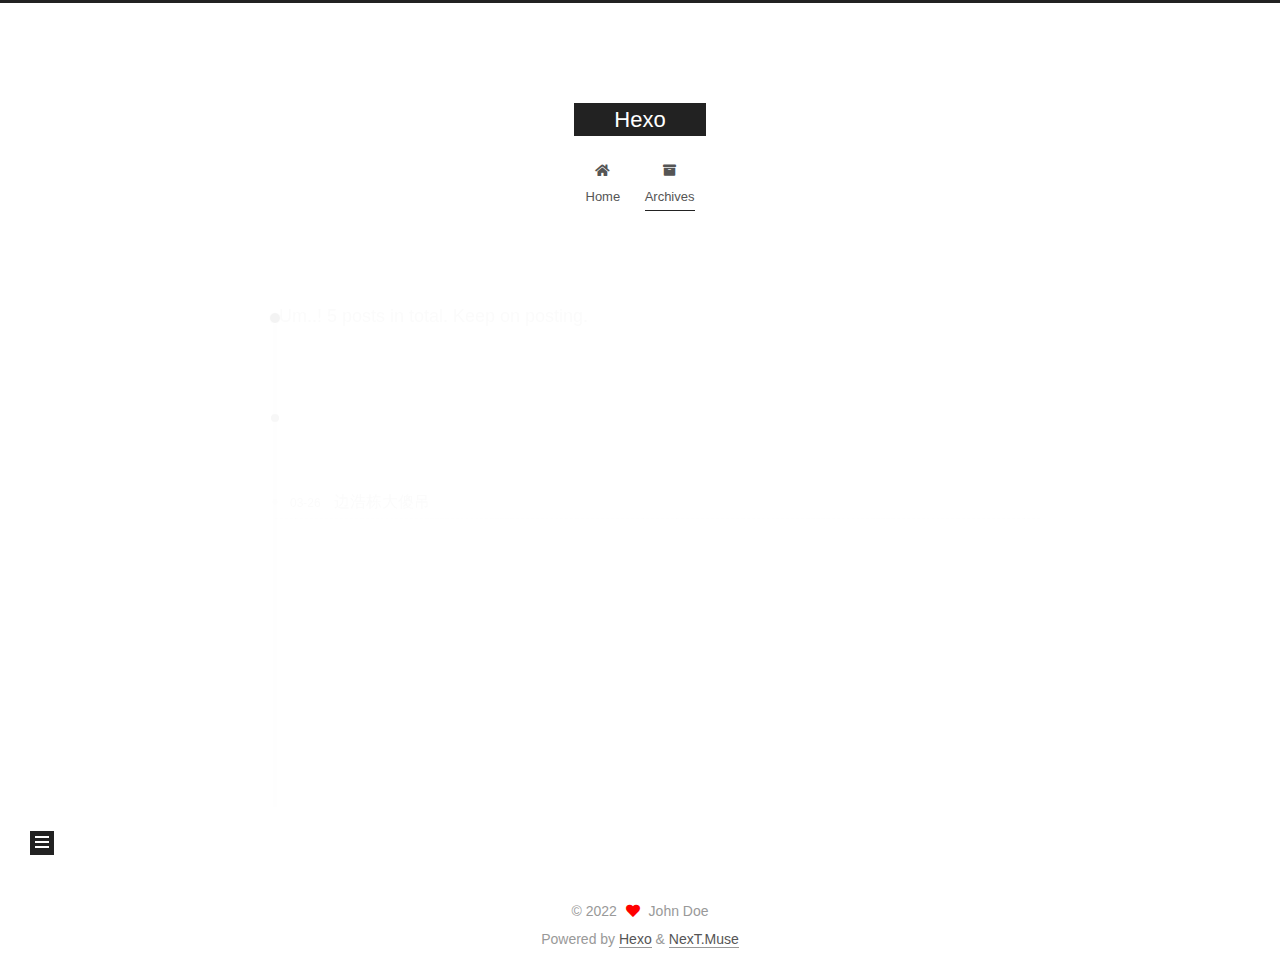
<file: archives/index.html>
<!DOCTYPE html>
<html lang="en">
<head>
  <meta charset="UTF-8">
<meta name="viewport" content="width=device-width, initial-scale=1, maximum-scale=2">
<meta name="theme-color" content="#222">
<meta name="generator" content="Hexo 6.1.0">
  <link rel="apple-touch-icon" sizes="180x180" href="/images/apple-touch-icon-next.png">
  <link rel="icon" type="image/png" sizes="32x32" href="/images/favicon-32x32-next.png">
  <link rel="icon" type="image/png" sizes="16x16" href="/images/favicon-16x16-next.png">
  <link rel="mask-icon" href="/images/logo.svg" color="#222">

<link rel="stylesheet" href="/css/main.css">


<link rel="stylesheet" href="/lib/font-awesome/css/all.min.css">

<script id="hexo-configurations">
    var NexT = window.NexT || {};
    var CONFIG = {"hostname":"example.com","root":"/","scheme":"Muse","version":"7.8.0","exturl":false,"sidebar":{"position":"left","display":"post","padding":18,"offset":12,"onmobile":false},"copycode":{"enable":false,"show_result":false,"style":null},"back2top":{"enable":true,"sidebar":false,"scrollpercent":false},"bookmark":{"enable":false,"color":"#222","save":"auto"},"fancybox":false,"mediumzoom":false,"lazyload":false,"pangu":false,"comments":{"style":"tabs","active":null,"storage":true,"lazyload":false,"nav":null},"algolia":{"hits":{"per_page":10},"labels":{"input_placeholder":"Search for Posts","hits_empty":"We didn't find any results for the search: ${query}","hits_stats":"${hits} results found in ${time} ms"}},"localsearch":{"enable":false,"trigger":"auto","top_n_per_article":1,"unescape":false,"preload":false},"motion":{"enable":true,"async":false,"transition":{"post_block":"fadeIn","post_header":"slideDownIn","post_body":"slideDownIn","coll_header":"slideLeftIn","sidebar":"slideUpIn"}}};
  </script>

  <meta property="og:type" content="website">
<meta property="og:title" content="Hexo">
<meta property="og:url" content="http://example.com/archives/index.html">
<meta property="og:site_name" content="Hexo">
<meta property="og:locale" content="en_US">
<meta property="article:author" content="John Doe">
<meta name="twitter:card" content="summary">

<link rel="canonical" href="http://example.com/archives/">


<script id="page-configurations">
  // https://hexo.io/docs/variables.html
  CONFIG.page = {
    sidebar: "",
    isHome : false,
    isPost : false,
    lang   : 'en'
  };
</script>

  <title>Archive | Hexo</title>
  






  <noscript>
  <style>
  .use-motion .brand,
  .use-motion .menu-item,
  .sidebar-inner,
  .use-motion .post-block,
  .use-motion .pagination,
  .use-motion .comments,
  .use-motion .post-header,
  .use-motion .post-body,
  .use-motion .collection-header { opacity: initial; }

  .use-motion .site-title,
  .use-motion .site-subtitle {
    opacity: initial;
    top: initial;
  }

  .use-motion .logo-line-before i { left: initial; }
  .use-motion .logo-line-after i { right: initial; }
  </style>
</noscript>

</head>

<body itemscope itemtype="http://schema.org/WebPage">
  <div class="container use-motion">
    <div class="headband"></div>

    <header class="header" itemscope itemtype="http://schema.org/WPHeader">
      <div class="header-inner"><div class="site-brand-container">
  <div class="site-nav-toggle">
    <div class="toggle" aria-label="Toggle navigation bar">
      <span class="toggle-line toggle-line-first"></span>
      <span class="toggle-line toggle-line-middle"></span>
      <span class="toggle-line toggle-line-last"></span>
    </div>
  </div>

  <div class="site-meta">

    <a href="/" class="brand" rel="start">
      <span class="logo-line-before"><i></i></span>
      <h1 class="site-title">Hexo</h1>
      <span class="logo-line-after"><i></i></span>
    </a>
  </div>

  <div class="site-nav-right">
    <div class="toggle popup-trigger">
    </div>
  </div>
</div>




<nav class="site-nav">
  <ul id="menu" class="main-menu menu">
        <li class="menu-item menu-item-home">

    <a href="/" rel="section"><i class="fa fa-home fa-fw"></i>Home</a>

  </li>
        <li class="menu-item menu-item-archives">

    <a href="/archives/" rel="section"><i class="fa fa-archive fa-fw"></i>Archives</a>

  </li>
  </ul>
</nav>




</div>
    </header>

    
  <div class="back-to-top">
    <i class="fa fa-arrow-up"></i>
    <span>0%</span>
  </div>


    <main class="main">
      <div class="main-inner">
        <div class="content-wrap">
          

          <div class="content archive">
            

  
  
  
  <div class="post-block">
    <div class="posts-collapse">
      <div class="collection-title">
        <span class="collection-header">Um..! 5 posts in total. Keep on posting.</span>
      </div>

      
    <div class="collection-year">
      <span class="collection-header">2022</span>
    </div>

  <article itemscope itemtype="http://schema.org/Article">
    <header class="post-header">

      <div class="post-meta">
        <time itemprop="dateCreated"
              datetime="2022-03-26T16:10:41+08:00"
              content="2022-03-26">
          03-26
        </time>
      </div>

      <div class="post-title">
          <a class="post-title-link" href="/2022/03/26/%E8%BE%B9%E6%B5%A9%E6%A0%8B%E5%A4%A7%E5%82%BB%E5%90%8A/" itemprop="url">
            <span itemprop="name">边浩栋大傻吊</span>
          </a>
      </div>

    </header>
  </article>

  <article itemscope itemtype="http://schema.org/Article">
    <header class="post-header">

      <div class="post-meta">
        <time itemprop="dateCreated"
              datetime="2022-03-25T20:26:52+08:00"
              content="2022-03-25">
          03-25
        </time>
      </div>

      <div class="post-title">
          <a class="post-title-link" href="/2022/03/25/java%E7%BA%BF%E7%A8%8B/" itemprop="url">
            <span itemprop="name">Untitled</span>
          </a>
      </div>

    </header>
  </article>

  <article itemscope itemtype="http://schema.org/Article">
    <header class="post-header">

      <div class="post-meta">
        <time itemprop="dateCreated"
              datetime="2022-03-25T20:24:59+08:00"
              content="2022-03-25">
          03-25
        </time>
      </div>

      <div class="post-title">
          <a class="post-title-link" href="/2022/03/25/java%E5%AF%B9%E8%B1%A1%E5%BA%8F%E5%88%97%E5%8C%96%E4%B8%8E%E5%8F%8D%E5%BA%8F%E5%88%97%E5%8C%96/" itemprop="url">
            <span itemprop="name">java对象序列化与反序列化</span>
          </a>
      </div>

    </header>
  </article>

  <article itemscope itemtype="http://schema.org/Article">
    <header class="post-header">

      <div class="post-meta">
        <time itemprop="dateCreated"
              datetime="2022-03-25T20:24:59+08:00"
              content="2022-03-25">
          03-25
        </time>
      </div>

      <div class="post-title">
          <a class="post-title-link" href="/2022/03/25/MyBlog/" itemprop="url">
            <span itemprop="name">MyBlog</span>
          </a>
      </div>

    </header>
  </article>

  <article itemscope itemtype="http://schema.org/Article">
    <header class="post-header">

      <div class="post-meta">
        <time itemprop="dateCreated"
              datetime="2022-03-25T20:02:51+08:00"
              content="2022-03-25">
          03-25
        </time>
      </div>

      <div class="post-title">
          <a class="post-title-link" href="/2022/03/25/hello-world/" itemprop="url">
            <span itemprop="name">Hello World</span>
          </a>
      </div>

    </header>
  </article>


    </div>
  </div>
  
  
  

  



          </div>
          

<script>
  window.addEventListener('tabs:register', () => {
    let { activeClass } = CONFIG.comments;
    if (CONFIG.comments.storage) {
      activeClass = localStorage.getItem('comments_active') || activeClass;
    }
    if (activeClass) {
      let activeTab = document.querySelector(`a[href="#comment-${activeClass}"]`);
      if (activeTab) {
        activeTab.click();
      }
    }
  });
  if (CONFIG.comments.storage) {
    window.addEventListener('tabs:click', event => {
      if (!event.target.matches('.tabs-comment .tab-content .tab-pane')) return;
      let commentClass = event.target.classList[1];
      localStorage.setItem('comments_active', commentClass);
    });
  }
</script>

        </div>
          
  
  <div class="toggle sidebar-toggle">
    <span class="toggle-line toggle-line-first"></span>
    <span class="toggle-line toggle-line-middle"></span>
    <span class="toggle-line toggle-line-last"></span>
  </div>

  <aside class="sidebar">
    <div class="sidebar-inner">

      <ul class="sidebar-nav motion-element">
        <li class="sidebar-nav-toc">
          Table of Contents
        </li>
        <li class="sidebar-nav-overview">
          Overview
        </li>
      </ul>

      <!--noindex-->
      <div class="post-toc-wrap sidebar-panel">
      </div>
      <!--/noindex-->

      <div class="site-overview-wrap sidebar-panel">
        <div class="site-author motion-element" itemprop="author" itemscope itemtype="http://schema.org/Person">
  <p class="site-author-name" itemprop="name">John Doe</p>
  <div class="site-description" itemprop="description"></div>
</div>
<div class="site-state-wrap motion-element">
  <nav class="site-state">
      <div class="site-state-item site-state-posts">
          <a href="/archives/">
        
          <span class="site-state-item-count">5</span>
          <span class="site-state-item-name">posts</span>
        </a>
      </div>
  </nav>
</div>



      </div>

    </div>
  </aside>
  <div id="sidebar-dimmer"></div>


      </div>
    </main>

    <footer class="footer">
      <div class="footer-inner">
        

        

<div class="copyright">
  
  &copy; 
  <span itemprop="copyrightYear">2022</span>
  <span class="with-love">
    <i class="fa fa-heart"></i>
  </span>
  <span class="author" itemprop="copyrightHolder">John Doe</span>
</div>
  <div class="powered-by">Powered by <a href="https://hexo.io/" class="theme-link" rel="noopener" target="_blank">Hexo</a> & <a href="https://muse.theme-next.org/" class="theme-link" rel="noopener" target="_blank">NexT.Muse</a>
  </div>

        








      </div>
    </footer>
  </div>

  
  <script src="/lib/anime.min.js"></script>
  <script src="/lib/velocity/velocity.min.js"></script>
  <script src="/lib/velocity/velocity.ui.min.js"></script>

<script src="/js/utils.js"></script>

<script src="/js/motion.js"></script>


<script src="/js/schemes/muse.js"></script>


<script src="/js/next-boot.js"></script>




  















  

  

</body>
</html>
</file>
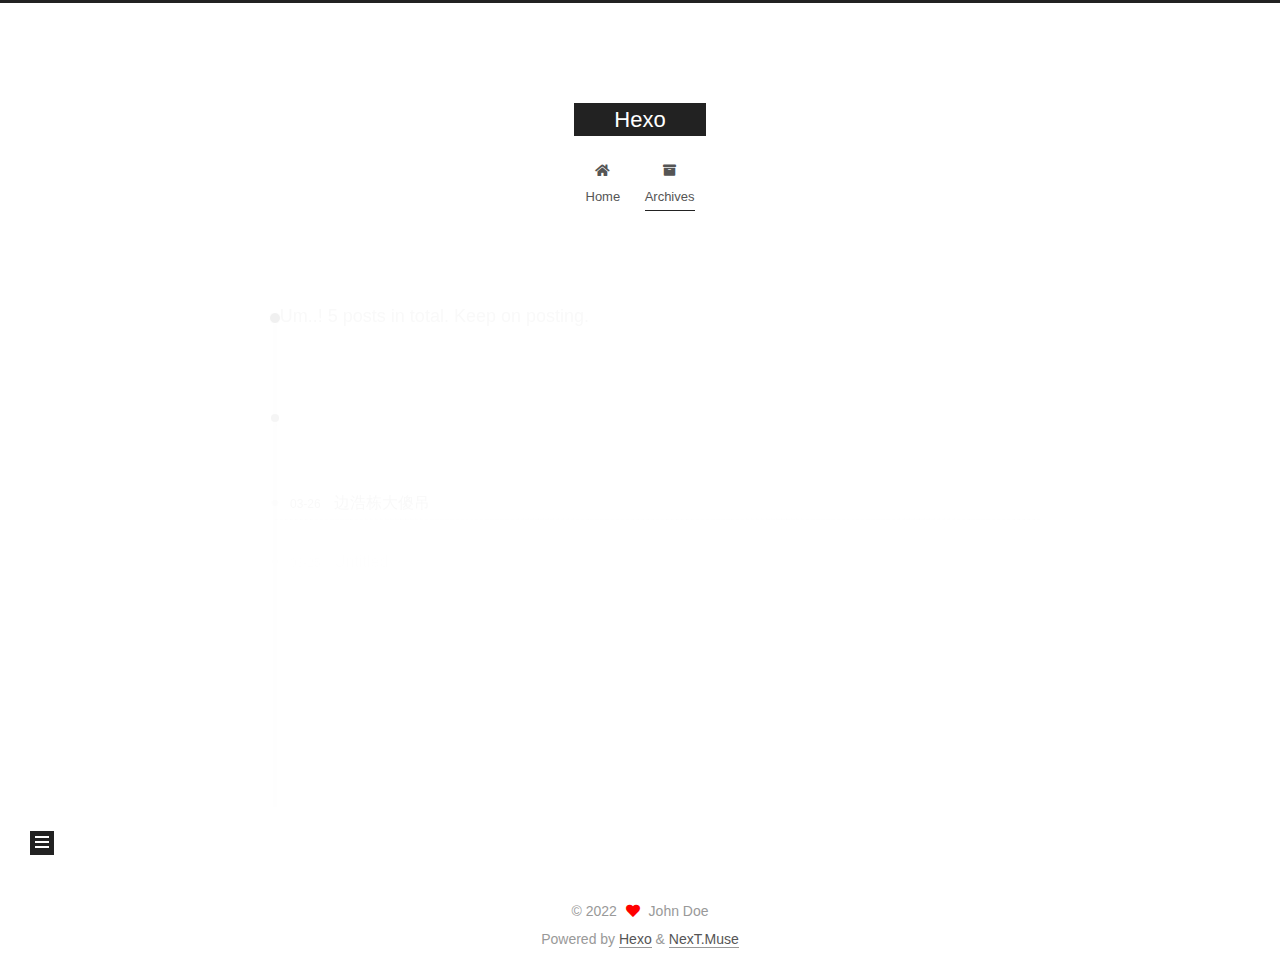
<file: archives/2022/index.html>
<!DOCTYPE html>
<html lang="en">
<head>
  <meta charset="UTF-8">
<meta name="viewport" content="width=device-width, initial-scale=1, maximum-scale=2">
<meta name="theme-color" content="#222">
<meta name="generator" content="Hexo 6.1.0">
  <link rel="apple-touch-icon" sizes="180x180" href="/images/apple-touch-icon-next.png">
  <link rel="icon" type="image/png" sizes="32x32" href="/images/favicon-32x32-next.png">
  <link rel="icon" type="image/png" sizes="16x16" href="/images/favicon-16x16-next.png">
  <link rel="mask-icon" href="/images/logo.svg" color="#222">

<link rel="stylesheet" href="/css/main.css">


<link rel="stylesheet" href="/lib/font-awesome/css/all.min.css">

<script id="hexo-configurations">
    var NexT = window.NexT || {};
    var CONFIG = {"hostname":"example.com","root":"/","scheme":"Muse","version":"7.8.0","exturl":false,"sidebar":{"position":"left","display":"post","padding":18,"offset":12,"onmobile":false},"copycode":{"enable":false,"show_result":false,"style":null},"back2top":{"enable":true,"sidebar":false,"scrollpercent":false},"bookmark":{"enable":false,"color":"#222","save":"auto"},"fancybox":false,"mediumzoom":false,"lazyload":false,"pangu":false,"comments":{"style":"tabs","active":null,"storage":true,"lazyload":false,"nav":null},"algolia":{"hits":{"per_page":10},"labels":{"input_placeholder":"Search for Posts","hits_empty":"We didn't find any results for the search: ${query}","hits_stats":"${hits} results found in ${time} ms"}},"localsearch":{"enable":false,"trigger":"auto","top_n_per_article":1,"unescape":false,"preload":false},"motion":{"enable":true,"async":false,"transition":{"post_block":"fadeIn","post_header":"slideDownIn","post_body":"slideDownIn","coll_header":"slideLeftIn","sidebar":"slideUpIn"}}};
  </script>

  <meta property="og:type" content="website">
<meta property="og:title" content="Hexo">
<meta property="og:url" content="http://example.com/archives/2022/index.html">
<meta property="og:site_name" content="Hexo">
<meta property="og:locale" content="en_US">
<meta property="article:author" content="John Doe">
<meta name="twitter:card" content="summary">

<link rel="canonical" href="http://example.com/archives/2022/">


<script id="page-configurations">
  // https://hexo.io/docs/variables.html
  CONFIG.page = {
    sidebar: "",
    isHome : false,
    isPost : false,
    lang   : 'en'
  };
</script>

  <title>Archive | Hexo</title>
  






  <noscript>
  <style>
  .use-motion .brand,
  .use-motion .menu-item,
  .sidebar-inner,
  .use-motion .post-block,
  .use-motion .pagination,
  .use-motion .comments,
  .use-motion .post-header,
  .use-motion .post-body,
  .use-motion .collection-header { opacity: initial; }

  .use-motion .site-title,
  .use-motion .site-subtitle {
    opacity: initial;
    top: initial;
  }

  .use-motion .logo-line-before i { left: initial; }
  .use-motion .logo-line-after i { right: initial; }
  </style>
</noscript>

</head>

<body itemscope itemtype="http://schema.org/WebPage">
  <div class="container use-motion">
    <div class="headband"></div>

    <header class="header" itemscope itemtype="http://schema.org/WPHeader">
      <div class="header-inner"><div class="site-brand-container">
  <div class="site-nav-toggle">
    <div class="toggle" aria-label="Toggle navigation bar">
      <span class="toggle-line toggle-line-first"></span>
      <span class="toggle-line toggle-line-middle"></span>
      <span class="toggle-line toggle-line-last"></span>
    </div>
  </div>

  <div class="site-meta">

    <a href="/" class="brand" rel="start">
      <span class="logo-line-before"><i></i></span>
      <h1 class="site-title">Hexo</h1>
      <span class="logo-line-after"><i></i></span>
    </a>
  </div>

  <div class="site-nav-right">
    <div class="toggle popup-trigger">
    </div>
  </div>
</div>




<nav class="site-nav">
  <ul id="menu" class="main-menu menu">
        <li class="menu-item menu-item-home">

    <a href="/" rel="section"><i class="fa fa-home fa-fw"></i>Home</a>

  </li>
        <li class="menu-item menu-item-archives">

    <a href="/archives/" rel="section"><i class="fa fa-archive fa-fw"></i>Archives</a>

  </li>
  </ul>
</nav>




</div>
    </header>

    
  <div class="back-to-top">
    <i class="fa fa-arrow-up"></i>
    <span>0%</span>
  </div>


    <main class="main">
      <div class="main-inner">
        <div class="content-wrap">
          

          <div class="content archive">
            

  
  
  
  <div class="post-block">
    <div class="posts-collapse">
      <div class="collection-title">
        <span class="collection-header">Um..! 5 posts in total. Keep on posting.</span>
      </div>

      
    <div class="collection-year">
      <span class="collection-header">2022</span>
    </div>

  <article itemscope itemtype="http://schema.org/Article">
    <header class="post-header">

      <div class="post-meta">
        <time itemprop="dateCreated"
              datetime="2022-03-26T16:10:41+08:00"
              content="2022-03-26">
          03-26
        </time>
      </div>

      <div class="post-title">
          <a class="post-title-link" href="/2022/03/26/%E8%BE%B9%E6%B5%A9%E6%A0%8B%E5%A4%A7%E5%82%BB%E5%90%8A/" itemprop="url">
            <span itemprop="name">边浩栋大傻吊</span>
          </a>
      </div>

    </header>
  </article>

  <article itemscope itemtype="http://schema.org/Article">
    <header class="post-header">

      <div class="post-meta">
        <time itemprop="dateCreated"
              datetime="2022-03-25T20:26:52+08:00"
              content="2022-03-25">
          03-25
        </time>
      </div>

      <div class="post-title">
          <a class="post-title-link" href="/2022/03/25/java%E7%BA%BF%E7%A8%8B/" itemprop="url">
            <span itemprop="name">Untitled</span>
          </a>
      </div>

    </header>
  </article>

  <article itemscope itemtype="http://schema.org/Article">
    <header class="post-header">

      <div class="post-meta">
        <time itemprop="dateCreated"
              datetime="2022-03-25T20:24:59+08:00"
              content="2022-03-25">
          03-25
        </time>
      </div>

      <div class="post-title">
          <a class="post-title-link" href="/2022/03/25/java%E5%AF%B9%E8%B1%A1%E5%BA%8F%E5%88%97%E5%8C%96%E4%B8%8E%E5%8F%8D%E5%BA%8F%E5%88%97%E5%8C%96/" itemprop="url">
            <span itemprop="name">java对象序列化与反序列化</span>
          </a>
      </div>

    </header>
  </article>

  <article itemscope itemtype="http://schema.org/Article">
    <header class="post-header">

      <div class="post-meta">
        <time itemprop="dateCreated"
              datetime="2022-03-25T20:24:59+08:00"
              content="2022-03-25">
          03-25
        </time>
      </div>

      <div class="post-title">
          <a class="post-title-link" href="/2022/03/25/MyBlog/" itemprop="url">
            <span itemprop="name">MyBlog</span>
          </a>
      </div>

    </header>
  </article>

  <article itemscope itemtype="http://schema.org/Article">
    <header class="post-header">

      <div class="post-meta">
        <time itemprop="dateCreated"
              datetime="2022-03-25T20:02:51+08:00"
              content="2022-03-25">
          03-25
        </time>
      </div>

      <div class="post-title">
          <a class="post-title-link" href="/2022/03/25/hello-world/" itemprop="url">
            <span itemprop="name">Hello World</span>
          </a>
      </div>

    </header>
  </article>


    </div>
  </div>
  
  
  

  



          </div>
          

<script>
  window.addEventListener('tabs:register', () => {
    let { activeClass } = CONFIG.comments;
    if (CONFIG.comments.storage) {
      activeClass = localStorage.getItem('comments_active') || activeClass;
    }
    if (activeClass) {
      let activeTab = document.querySelector(`a[href="#comment-${activeClass}"]`);
      if (activeTab) {
        activeTab.click();
      }
    }
  });
  if (CONFIG.comments.storage) {
    window.addEventListener('tabs:click', event => {
      if (!event.target.matches('.tabs-comment .tab-content .tab-pane')) return;
      let commentClass = event.target.classList[1];
      localStorage.setItem('comments_active', commentClass);
    });
  }
</script>

        </div>
          
  
  <div class="toggle sidebar-toggle">
    <span class="toggle-line toggle-line-first"></span>
    <span class="toggle-line toggle-line-middle"></span>
    <span class="toggle-line toggle-line-last"></span>
  </div>

  <aside class="sidebar">
    <div class="sidebar-inner">

      <ul class="sidebar-nav motion-element">
        <li class="sidebar-nav-toc">
          Table of Contents
        </li>
        <li class="sidebar-nav-overview">
          Overview
        </li>
      </ul>

      <!--noindex-->
      <div class="post-toc-wrap sidebar-panel">
      </div>
      <!--/noindex-->

      <div class="site-overview-wrap sidebar-panel">
        <div class="site-author motion-element" itemprop="author" itemscope itemtype="http://schema.org/Person">
  <p class="site-author-name" itemprop="name">John Doe</p>
  <div class="site-description" itemprop="description"></div>
</div>
<div class="site-state-wrap motion-element">
  <nav class="site-state">
      <div class="site-state-item site-state-posts">
          <a href="/archives/">
        
          <span class="site-state-item-count">5</span>
          <span class="site-state-item-name">posts</span>
        </a>
      </div>
  </nav>
</div>



      </div>

    </div>
  </aside>
  <div id="sidebar-dimmer"></div>


      </div>
    </main>

    <footer class="footer">
      <div class="footer-inner">
        

        

<div class="copyright">
  
  &copy; 
  <span itemprop="copyrightYear">2022</span>
  <span class="with-love">
    <i class="fa fa-heart"></i>
  </span>
  <span class="author" itemprop="copyrightHolder">John Doe</span>
</div>
  <div class="powered-by">Powered by <a href="https://hexo.io/" class="theme-link" rel="noopener" target="_blank">Hexo</a> & <a href="https://muse.theme-next.org/" class="theme-link" rel="noopener" target="_blank">NexT.Muse</a>
  </div>

        








      </div>
    </footer>
  </div>

  
  <script src="/lib/anime.min.js"></script>
  <script src="/lib/velocity/velocity.min.js"></script>
  <script src="/lib/velocity/velocity.ui.min.js"></script>

<script src="/js/utils.js"></script>

<script src="/js/motion.js"></script>


<script src="/js/schemes/muse.js"></script>


<script src="/js/next-boot.js"></script>




  















  

  

</body>
</html>
</file>
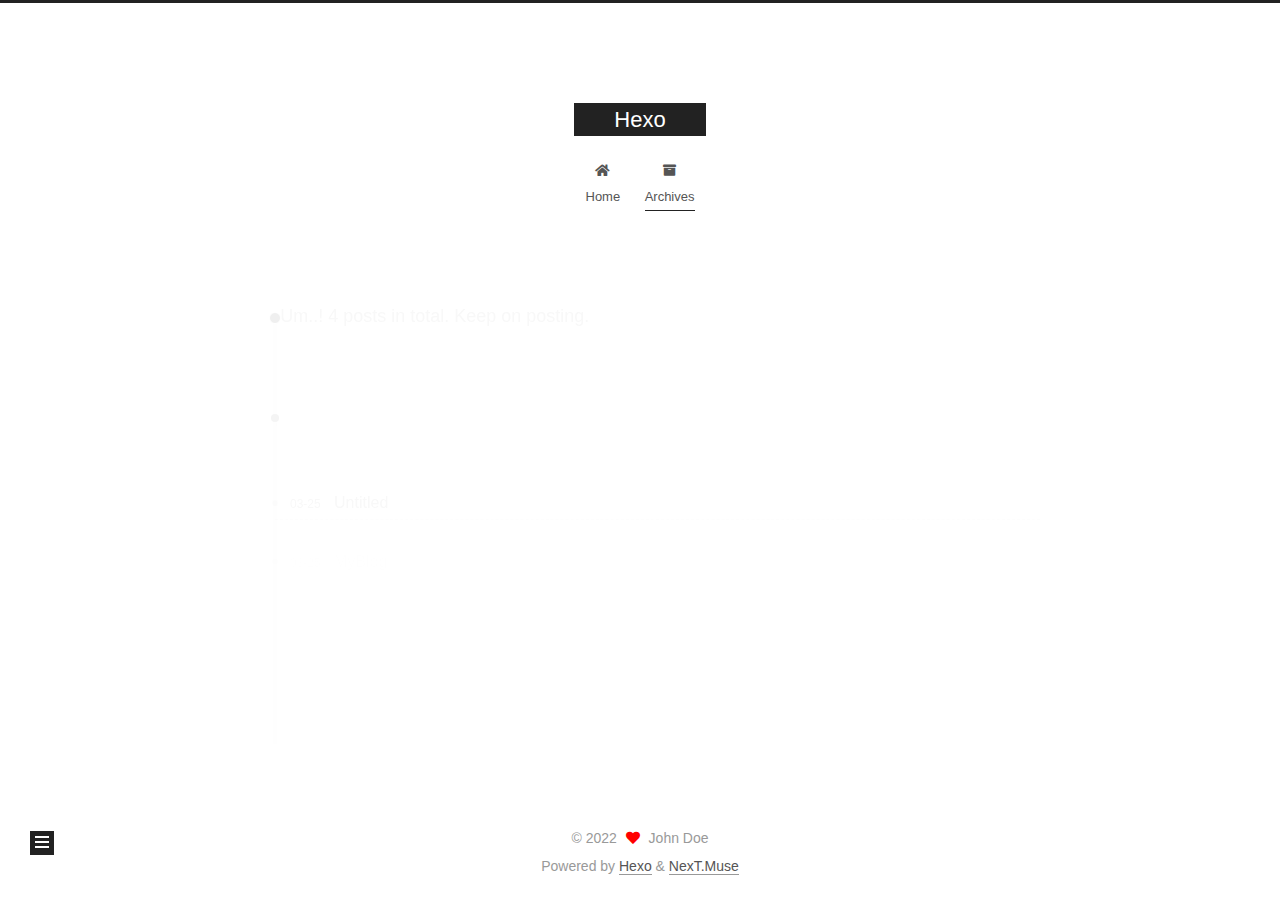
<file: archives/2022/03/index.html>
<!DOCTYPE html>
<html lang="en">
<head>
  <meta charset="UTF-8">
<meta name="viewport" content="width=device-width, initial-scale=1, maximum-scale=2">
<meta name="theme-color" content="#222">
<meta name="generator" content="Hexo 6.1.0">
  <link rel="apple-touch-icon" sizes="180x180" href="/images/apple-touch-icon-next.png">
  <link rel="icon" type="image/png" sizes="32x32" href="/images/favicon-32x32-next.png">
  <link rel="icon" type="image/png" sizes="16x16" href="/images/favicon-16x16-next.png">
  <link rel="mask-icon" href="/images/logo.svg" color="#222">

<link rel="stylesheet" href="/css/main.css">


<link rel="stylesheet" href="/lib/font-awesome/css/all.min.css">

<script id="hexo-configurations">
    var NexT = window.NexT || {};
    var CONFIG = {"hostname":"example.com","root":"/","scheme":"Muse","version":"7.8.0","exturl":false,"sidebar":{"position":"left","display":"post","padding":18,"offset":12,"onmobile":false},"copycode":{"enable":false,"show_result":false,"style":null},"back2top":{"enable":true,"sidebar":false,"scrollpercent":false},"bookmark":{"enable":false,"color":"#222","save":"auto"},"fancybox":false,"mediumzoom":false,"lazyload":false,"pangu":false,"comments":{"style":"tabs","active":null,"storage":true,"lazyload":false,"nav":null},"algolia":{"hits":{"per_page":10},"labels":{"input_placeholder":"Search for Posts","hits_empty":"We didn't find any results for the search: ${query}","hits_stats":"${hits} results found in ${time} ms"}},"localsearch":{"enable":false,"trigger":"auto","top_n_per_article":1,"unescape":false,"preload":false},"motion":{"enable":true,"async":false,"transition":{"post_block":"fadeIn","post_header":"slideDownIn","post_body":"slideDownIn","coll_header":"slideLeftIn","sidebar":"slideUpIn"}}};
  </script>

  <meta property="og:type" content="website">
<meta property="og:title" content="Hexo">
<meta property="og:url" content="http://example.com/archives/2022/03/index.html">
<meta property="og:site_name" content="Hexo">
<meta property="og:locale" content="en_US">
<meta property="article:author" content="John Doe">
<meta name="twitter:card" content="summary">

<link rel="canonical" href="http://example.com/archives/2022/03/">


<script id="page-configurations">
  // https://hexo.io/docs/variables.html
  CONFIG.page = {
    sidebar: "",
    isHome : false,
    isPost : false,
    lang   : 'en'
  };
</script>

  <title>Archive | Hexo</title>
  






  <noscript>
  <style>
  .use-motion .brand,
  .use-motion .menu-item,
  .sidebar-inner,
  .use-motion .post-block,
  .use-motion .pagination,
  .use-motion .comments,
  .use-motion .post-header,
  .use-motion .post-body,
  .use-motion .collection-header { opacity: initial; }

  .use-motion .site-title,
  .use-motion .site-subtitle {
    opacity: initial;
    top: initial;
  }

  .use-motion .logo-line-before i { left: initial; }
  .use-motion .logo-line-after i { right: initial; }
  </style>
</noscript>

</head>

<body itemscope itemtype="http://schema.org/WebPage">
  <div class="container use-motion">
    <div class="headband"></div>

    <header class="header" itemscope itemtype="http://schema.org/WPHeader">
      <div class="header-inner"><div class="site-brand-container">
  <div class="site-nav-toggle">
    <div class="toggle" aria-label="Toggle navigation bar">
      <span class="toggle-line toggle-line-first"></span>
      <span class="toggle-line toggle-line-middle"></span>
      <span class="toggle-line toggle-line-last"></span>
    </div>
  </div>

  <div class="site-meta">

    <a href="/" class="brand" rel="start">
      <span class="logo-line-before"><i></i></span>
      <h1 class="site-title">Hexo</h1>
      <span class="logo-line-after"><i></i></span>
    </a>
  </div>

  <div class="site-nav-right">
    <div class="toggle popup-trigger">
    </div>
  </div>
</div>




<nav class="site-nav">
  <ul id="menu" class="main-menu menu">
        <li class="menu-item menu-item-home">

    <a href="/" rel="section"><i class="fa fa-home fa-fw"></i>Home</a>

  </li>
        <li class="menu-item menu-item-archives">

    <a href="/archives/" rel="section"><i class="fa fa-archive fa-fw"></i>Archives</a>

  </li>
  </ul>
</nav>




</div>
    </header>

    
  <div class="back-to-top">
    <i class="fa fa-arrow-up"></i>
    <span>0%</span>
  </div>


    <main class="main">
      <div class="main-inner">
        <div class="content-wrap">
          

          <div class="content archive">
            

  
  
  
  <div class="post-block">
    <div class="posts-collapse">
      <div class="collection-title">
        <span class="collection-header">Um..! 4 posts in total. Keep on posting.</span>
      </div>

      
    <div class="collection-year">
      <span class="collection-header">2022</span>
    </div>

  <article itemscope itemtype="http://schema.org/Article">
    <header class="post-header">

      <div class="post-meta">
        <time itemprop="dateCreated"
              datetime="2022-03-25T20:26:52+08:00"
              content="2022-03-25">
          03-25
        </time>
      </div>

      <div class="post-title">
          <a class="post-title-link" href="/2022/03/25/java%E7%BA%BF%E7%A8%8B/" itemprop="url">
            <span itemprop="name">Untitled</span>
          </a>
      </div>

    </header>
  </article>

  <article itemscope itemtype="http://schema.org/Article">
    <header class="post-header">

      <div class="post-meta">
        <time itemprop="dateCreated"
              datetime="2022-03-25T20:24:59+08:00"
              content="2022-03-25">
          03-25
        </time>
      </div>

      <div class="post-title">
          <a class="post-title-link" href="/2022/03/25/MyBlog/" itemprop="url">
            <span itemprop="name">MyBlog</span>
          </a>
      </div>

    </header>
  </article>

  <article itemscope itemtype="http://schema.org/Article">
    <header class="post-header">

      <div class="post-meta">
        <time itemprop="dateCreated"
              datetime="2022-03-25T20:24:59+08:00"
              content="2022-03-25">
          03-25
        </time>
      </div>

      <div class="post-title">
          <a class="post-title-link" href="/2022/03/25/java%E5%AF%B9%E8%B1%A1%E5%BA%8F%E5%88%97%E5%8C%96%E4%B8%8E%E5%8F%8D%E5%BA%8F%E5%88%97%E5%8C%96/" itemprop="url">
            <span itemprop="name">java对象序列化与反序列化</span>
          </a>
      </div>

    </header>
  </article>

  <article itemscope itemtype="http://schema.org/Article">
    <header class="post-header">

      <div class="post-meta">
        <time itemprop="dateCreated"
              datetime="2022-03-25T20:02:51+08:00"
              content="2022-03-25">
          03-25
        </time>
      </div>

      <div class="post-title">
          <a class="post-title-link" href="/2022/03/25/hello-world/" itemprop="url">
            <span itemprop="name">Hello World</span>
          </a>
      </div>

    </header>
  </article>


    </div>
  </div>
  
  
  

  



          </div>
          

<script>
  window.addEventListener('tabs:register', () => {
    let { activeClass } = CONFIG.comments;
    if (CONFIG.comments.storage) {
      activeClass = localStorage.getItem('comments_active') || activeClass;
    }
    if (activeClass) {
      let activeTab = document.querySelector(`a[href="#comment-${activeClass}"]`);
      if (activeTab) {
        activeTab.click();
      }
    }
  });
  if (CONFIG.comments.storage) {
    window.addEventListener('tabs:click', event => {
      if (!event.target.matches('.tabs-comment .tab-content .tab-pane')) return;
      let commentClass = event.target.classList[1];
      localStorage.setItem('comments_active', commentClass);
    });
  }
</script>

        </div>
          
  
  <div class="toggle sidebar-toggle">
    <span class="toggle-line toggle-line-first"></span>
    <span class="toggle-line toggle-line-middle"></span>
    <span class="toggle-line toggle-line-last"></span>
  </div>

  <aside class="sidebar">
    <div class="sidebar-inner">

      <ul class="sidebar-nav motion-element">
        <li class="sidebar-nav-toc">
          Table of Contents
        </li>
        <li class="sidebar-nav-overview">
          Overview
        </li>
      </ul>

      <!--noindex-->
      <div class="post-toc-wrap sidebar-panel">
      </div>
      <!--/noindex-->

      <div class="site-overview-wrap sidebar-panel">
        <div class="site-author motion-element" itemprop="author" itemscope itemtype="http://schema.org/Person">
  <p class="site-author-name" itemprop="name">John Doe</p>
  <div class="site-description" itemprop="description"></div>
</div>
<div class="site-state-wrap motion-element">
  <nav class="site-state">
      <div class="site-state-item site-state-posts">
          <a href="/archives/">
        
          <span class="site-state-item-count">4</span>
          <span class="site-state-item-name">posts</span>
        </a>
      </div>
  </nav>
</div>



      </div>

    </div>
  </aside>
  <div id="sidebar-dimmer"></div>


      </div>
    </main>

    <footer class="footer">
      <div class="footer-inner">
        

        

<div class="copyright">
  
  &copy; 
  <span itemprop="copyrightYear">2022</span>
  <span class="with-love">
    <i class="fa fa-heart"></i>
  </span>
  <span class="author" itemprop="copyrightHolder">John Doe</span>
</div>
  <div class="powered-by">Powered by <a href="https://hexo.io/" class="theme-link" rel="noopener" target="_blank">Hexo</a> & <a href="https://muse.theme-next.org/" class="theme-link" rel="noopener" target="_blank">NexT.Muse</a>
  </div>

        








      </div>
    </footer>
  </div>

  
  <script src="/lib/anime.min.js"></script>
  <script src="/lib/velocity/velocity.min.js"></script>
  <script src="/lib/velocity/velocity.ui.min.js"></script>

<script src="/js/utils.js"></script>

<script src="/js/motion.js"></script>


<script src="/js/schemes/muse.js"></script>


<script src="/js/next-boot.js"></script>




  















  

  

</body>
</html>
</file>
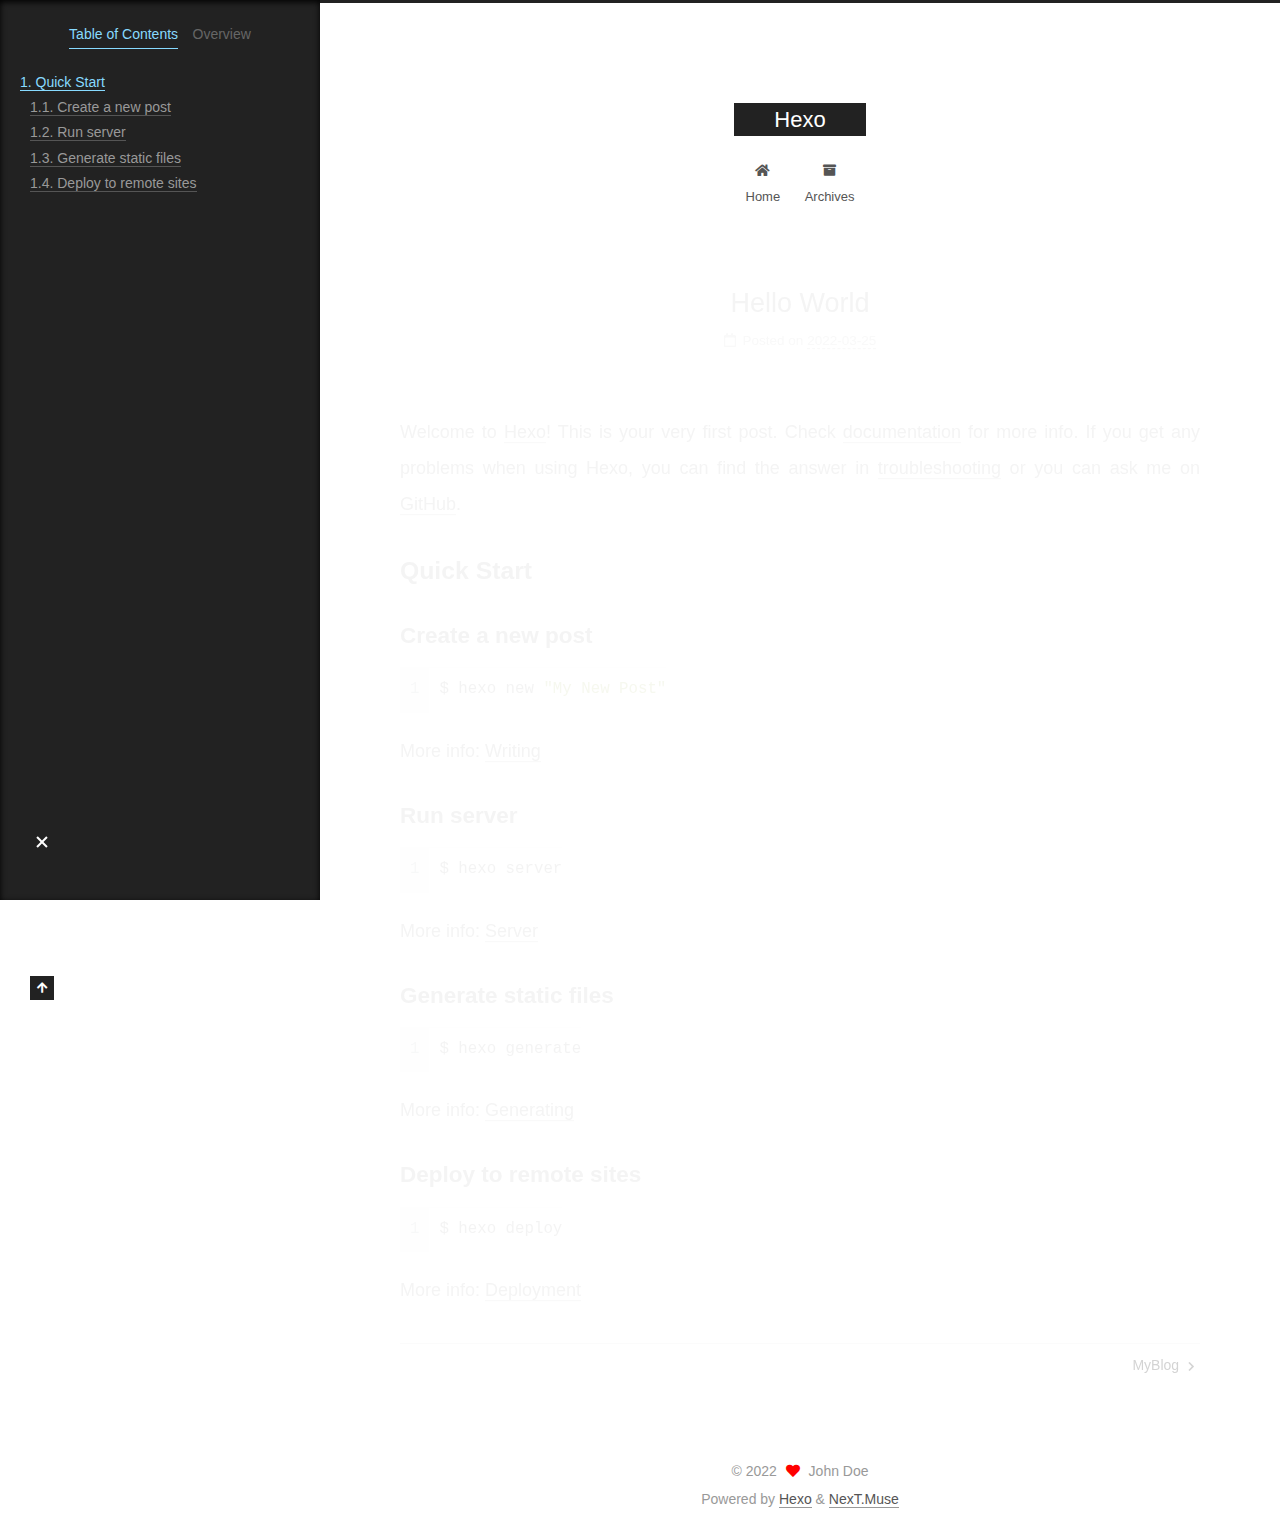
<file: 2022/03/25/hello-world/index.html>
<!DOCTYPE html>
<html lang="en">
<head>
  <meta charset="UTF-8">
<meta name="viewport" content="width=device-width, initial-scale=1, maximum-scale=2">
<meta name="theme-color" content="#222">
<meta name="generator" content="Hexo 6.1.0">
  <link rel="apple-touch-icon" sizes="180x180" href="/images/apple-touch-icon-next.png">
  <link rel="icon" type="image/png" sizes="32x32" href="/images/favicon-32x32-next.png">
  <link rel="icon" type="image/png" sizes="16x16" href="/images/favicon-16x16-next.png">
  <link rel="mask-icon" href="/images/logo.svg" color="#222">

<link rel="stylesheet" href="/css/main.css">


<link rel="stylesheet" href="/lib/font-awesome/css/all.min.css">

<script id="hexo-configurations">
    var NexT = window.NexT || {};
    var CONFIG = {"hostname":"example.com","root":"/","scheme":"Muse","version":"7.8.0","exturl":false,"sidebar":{"position":"left","display":"post","padding":18,"offset":12,"onmobile":false},"copycode":{"enable":false,"show_result":false,"style":null},"back2top":{"enable":true,"sidebar":false,"scrollpercent":false},"bookmark":{"enable":false,"color":"#222","save":"auto"},"fancybox":false,"mediumzoom":false,"lazyload":false,"pangu":false,"comments":{"style":"tabs","active":null,"storage":true,"lazyload":false,"nav":null},"algolia":{"hits":{"per_page":10},"labels":{"input_placeholder":"Search for Posts","hits_empty":"We didn't find any results for the search: ${query}","hits_stats":"${hits} results found in ${time} ms"}},"localsearch":{"enable":false,"trigger":"auto","top_n_per_article":1,"unescape":false,"preload":false},"motion":{"enable":true,"async":false,"transition":{"post_block":"fadeIn","post_header":"slideDownIn","post_body":"slideDownIn","coll_header":"slideLeftIn","sidebar":"slideUpIn"}}};
  </script>

  <meta name="description" content="Welcome to Hexo! This is your very first post. Check documentation for more info. If you get any problems when using Hexo, you can find the answer in troubleshooting or you can ask me on GitHub. Quick">
<meta property="og:type" content="article">
<meta property="og:title" content="Hello World">
<meta property="og:url" content="http://example.com/2022/03/25/hello-world/index.html">
<meta property="og:site_name" content="Hexo">
<meta property="og:description" content="Welcome to Hexo! This is your very first post. Check documentation for more info. If you get any problems when using Hexo, you can find the answer in troubleshooting or you can ask me on GitHub. Quick">
<meta property="og:locale" content="en_US">
<meta property="article:published_time" content="2022-03-25T12:02:51.650Z">
<meta property="article:modified_time" content="2022-03-25T12:02:51.650Z">
<meta property="article:author" content="John Doe">
<meta name="twitter:card" content="summary">

<link rel="canonical" href="http://example.com/2022/03/25/hello-world/">


<script id="page-configurations">
  // https://hexo.io/docs/variables.html
  CONFIG.page = {
    sidebar: "",
    isHome : false,
    isPost : true,
    lang   : 'en'
  };
</script>

  <title>Hello World | Hexo</title>
  






  <noscript>
  <style>
  .use-motion .brand,
  .use-motion .menu-item,
  .sidebar-inner,
  .use-motion .post-block,
  .use-motion .pagination,
  .use-motion .comments,
  .use-motion .post-header,
  .use-motion .post-body,
  .use-motion .collection-header { opacity: initial; }

  .use-motion .site-title,
  .use-motion .site-subtitle {
    opacity: initial;
    top: initial;
  }

  .use-motion .logo-line-before i { left: initial; }
  .use-motion .logo-line-after i { right: initial; }
  </style>
</noscript>

</head>

<body itemscope itemtype="http://schema.org/WebPage">
  <div class="container use-motion">
    <div class="headband"></div>

    <header class="header" itemscope itemtype="http://schema.org/WPHeader">
      <div class="header-inner"><div class="site-brand-container">
  <div class="site-nav-toggle">
    <div class="toggle" aria-label="Toggle navigation bar">
      <span class="toggle-line toggle-line-first"></span>
      <span class="toggle-line toggle-line-middle"></span>
      <span class="toggle-line toggle-line-last"></span>
    </div>
  </div>

  <div class="site-meta">

    <a href="/" class="brand" rel="start">
      <span class="logo-line-before"><i></i></span>
      <h1 class="site-title">Hexo</h1>
      <span class="logo-line-after"><i></i></span>
    </a>
  </div>

  <div class="site-nav-right">
    <div class="toggle popup-trigger">
    </div>
  </div>
</div>




<nav class="site-nav">
  <ul id="menu" class="main-menu menu">
        <li class="menu-item menu-item-home">

    <a href="/" rel="section"><i class="fa fa-home fa-fw"></i>Home</a>

  </li>
        <li class="menu-item menu-item-archives">

    <a href="/archives/" rel="section"><i class="fa fa-archive fa-fw"></i>Archives</a>

  </li>
  </ul>
</nav>




</div>
    </header>

    
  <div class="back-to-top">
    <i class="fa fa-arrow-up"></i>
    <span>0%</span>
  </div>


    <main class="main">
      <div class="main-inner">
        <div class="content-wrap">
          

          <div class="content post posts-expand">
            

    
  
  
  <article itemscope itemtype="http://schema.org/Article" class="post-block" lang="en">
    <link itemprop="mainEntityOfPage" href="http://example.com/2022/03/25/hello-world/">

    <span hidden itemprop="author" itemscope itemtype="http://schema.org/Person">
      <meta itemprop="image" content="/images/avatar.gif">
      <meta itemprop="name" content="John Doe">
      <meta itemprop="description" content="">
    </span>

    <span hidden itemprop="publisher" itemscope itemtype="http://schema.org/Organization">
      <meta itemprop="name" content="Hexo">
    </span>
      <header class="post-header">
        <h1 class="post-title" itemprop="name headline">
          Hello World
        </h1>

        <div class="post-meta">
            <span class="post-meta-item">
              <span class="post-meta-item-icon">
                <i class="far fa-calendar"></i>
              </span>
              <span class="post-meta-item-text">Posted on</span>

              <time title="Created: 2022-03-25 20:02:51" itemprop="dateCreated datePublished" datetime="2022-03-25T20:02:51+08:00">2022-03-25</time>
            </span>

          

        </div>
      </header>

    
    
    
    <div class="post-body" itemprop="articleBody">

      
        <p>Welcome to <a target="_blank" rel="noopener" href="https://hexo.io/">Hexo</a>! This is your very first post. Check <a target="_blank" rel="noopener" href="https://hexo.io/docs/">documentation</a> for more info. If you get any problems when using Hexo, you can find the answer in <a target="_blank" rel="noopener" href="https://hexo.io/docs/troubleshooting.html">troubleshooting</a> or you can ask me on <a target="_blank" rel="noopener" href="https://github.com/hexojs/hexo/issues">GitHub</a>.</p>
<h2 id="Quick-Start"><a href="#Quick-Start" class="headerlink" title="Quick Start"></a>Quick Start</h2><h3 id="Create-a-new-post"><a href="#Create-a-new-post" class="headerlink" title="Create a new post"></a>Create a new post</h3><figure class="highlight bash"><table><tr><td class="gutter"><pre><span class="line">1</span><br></pre></td><td class="code"><pre><span class="line">$ hexo new <span class="string">&quot;My New Post&quot;</span></span><br></pre></td></tr></table></figure>

<p>More info: <a target="_blank" rel="noopener" href="https://hexo.io/docs/writing.html">Writing</a></p>
<h3 id="Run-server"><a href="#Run-server" class="headerlink" title="Run server"></a>Run server</h3><figure class="highlight bash"><table><tr><td class="gutter"><pre><span class="line">1</span><br></pre></td><td class="code"><pre><span class="line">$ hexo server</span><br></pre></td></tr></table></figure>

<p>More info: <a target="_blank" rel="noopener" href="https://hexo.io/docs/server.html">Server</a></p>
<h3 id="Generate-static-files"><a href="#Generate-static-files" class="headerlink" title="Generate static files"></a>Generate static files</h3><figure class="highlight bash"><table><tr><td class="gutter"><pre><span class="line">1</span><br></pre></td><td class="code"><pre><span class="line">$ hexo generate</span><br></pre></td></tr></table></figure>

<p>More info: <a target="_blank" rel="noopener" href="https://hexo.io/docs/generating.html">Generating</a></p>
<h3 id="Deploy-to-remote-sites"><a href="#Deploy-to-remote-sites" class="headerlink" title="Deploy to remote sites"></a>Deploy to remote sites</h3><figure class="highlight bash"><table><tr><td class="gutter"><pre><span class="line">1</span><br></pre></td><td class="code"><pre><span class="line">$ hexo deploy</span><br></pre></td></tr></table></figure>

<p>More info: <a target="_blank" rel="noopener" href="https://hexo.io/docs/one-command-deployment.html">Deployment</a></p>

    </div>

    
    
    

      <footer class="post-footer">

        


        
    <div class="post-nav">
      <div class="post-nav-item"></div>
      <div class="post-nav-item">
    <a href="/2022/03/25/MyBlog/" rel="next" title="MyBlog">
      MyBlog <i class="fa fa-chevron-right"></i>
    </a></div>
    </div>
      </footer>
    
  </article>
  
  
  



          </div>
          

<script>
  window.addEventListener('tabs:register', () => {
    let { activeClass } = CONFIG.comments;
    if (CONFIG.comments.storage) {
      activeClass = localStorage.getItem('comments_active') || activeClass;
    }
    if (activeClass) {
      let activeTab = document.querySelector(`a[href="#comment-${activeClass}"]`);
      if (activeTab) {
        activeTab.click();
      }
    }
  });
  if (CONFIG.comments.storage) {
    window.addEventListener('tabs:click', event => {
      if (!event.target.matches('.tabs-comment .tab-content .tab-pane')) return;
      let commentClass = event.target.classList[1];
      localStorage.setItem('comments_active', commentClass);
    });
  }
</script>

        </div>
          
  
  <div class="toggle sidebar-toggle">
    <span class="toggle-line toggle-line-first"></span>
    <span class="toggle-line toggle-line-middle"></span>
    <span class="toggle-line toggle-line-last"></span>
  </div>

  <aside class="sidebar">
    <div class="sidebar-inner">

      <ul class="sidebar-nav motion-element">
        <li class="sidebar-nav-toc">
          Table of Contents
        </li>
        <li class="sidebar-nav-overview">
          Overview
        </li>
      </ul>

      <!--noindex-->
      <div class="post-toc-wrap sidebar-panel">
          <div class="post-toc motion-element"><ol class="nav"><li class="nav-item nav-level-2"><a class="nav-link" href="#Quick-Start"><span class="nav-number">1.</span> <span class="nav-text">Quick Start</span></a><ol class="nav-child"><li class="nav-item nav-level-3"><a class="nav-link" href="#Create-a-new-post"><span class="nav-number">1.1.</span> <span class="nav-text">Create a new post</span></a></li><li class="nav-item nav-level-3"><a class="nav-link" href="#Run-server"><span class="nav-number">1.2.</span> <span class="nav-text">Run server</span></a></li><li class="nav-item nav-level-3"><a class="nav-link" href="#Generate-static-files"><span class="nav-number">1.3.</span> <span class="nav-text">Generate static files</span></a></li><li class="nav-item nav-level-3"><a class="nav-link" href="#Deploy-to-remote-sites"><span class="nav-number">1.4.</span> <span class="nav-text">Deploy to remote sites</span></a></li></ol></li></ol></div>
      </div>
      <!--/noindex-->

      <div class="site-overview-wrap sidebar-panel">
        <div class="site-author motion-element" itemprop="author" itemscope itemtype="http://schema.org/Person">
  <p class="site-author-name" itemprop="name">John Doe</p>
  <div class="site-description" itemprop="description"></div>
</div>
<div class="site-state-wrap motion-element">
  <nav class="site-state">
      <div class="site-state-item site-state-posts">
          <a href="/archives/">
        
          <span class="site-state-item-count">5</span>
          <span class="site-state-item-name">posts</span>
        </a>
      </div>
  </nav>
</div>



      </div>

    </div>
  </aside>
  <div id="sidebar-dimmer"></div>


      </div>
    </main>

    <footer class="footer">
      <div class="footer-inner">
        

        

<div class="copyright">
  
  &copy; 
  <span itemprop="copyrightYear">2022</span>
  <span class="with-love">
    <i class="fa fa-heart"></i>
  </span>
  <span class="author" itemprop="copyrightHolder">John Doe</span>
</div>
  <div class="powered-by">Powered by <a href="https://hexo.io/" class="theme-link" rel="noopener" target="_blank">Hexo</a> & <a href="https://muse.theme-next.org/" class="theme-link" rel="noopener" target="_blank">NexT.Muse</a>
  </div>

        








      </div>
    </footer>
  </div>

  
  <script src="/lib/anime.min.js"></script>
  <script src="/lib/velocity/velocity.min.js"></script>
  <script src="/lib/velocity/velocity.ui.min.js"></script>

<script src="/js/utils.js"></script>

<script src="/js/motion.js"></script>


<script src="/js/schemes/muse.js"></script>


<script src="/js/next-boot.js"></script>




  















  

  

</body>
</html>
</file>
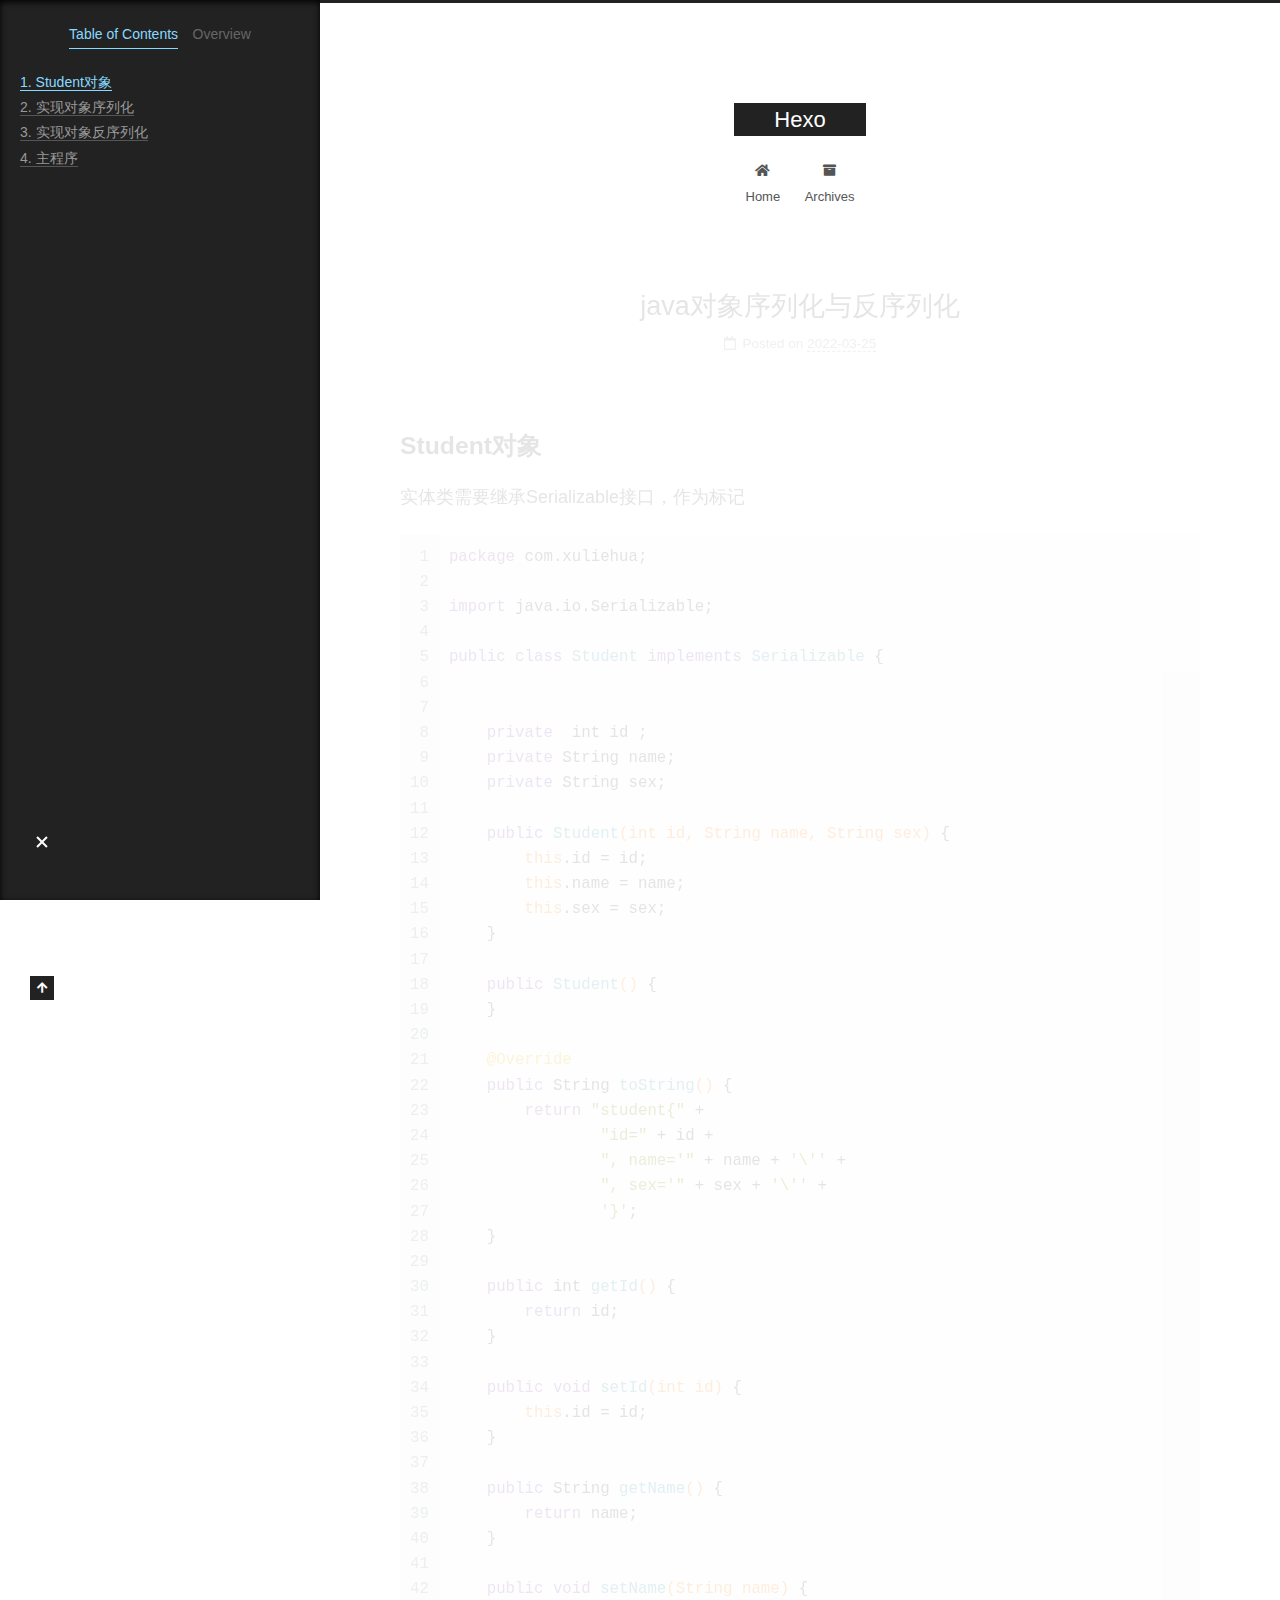
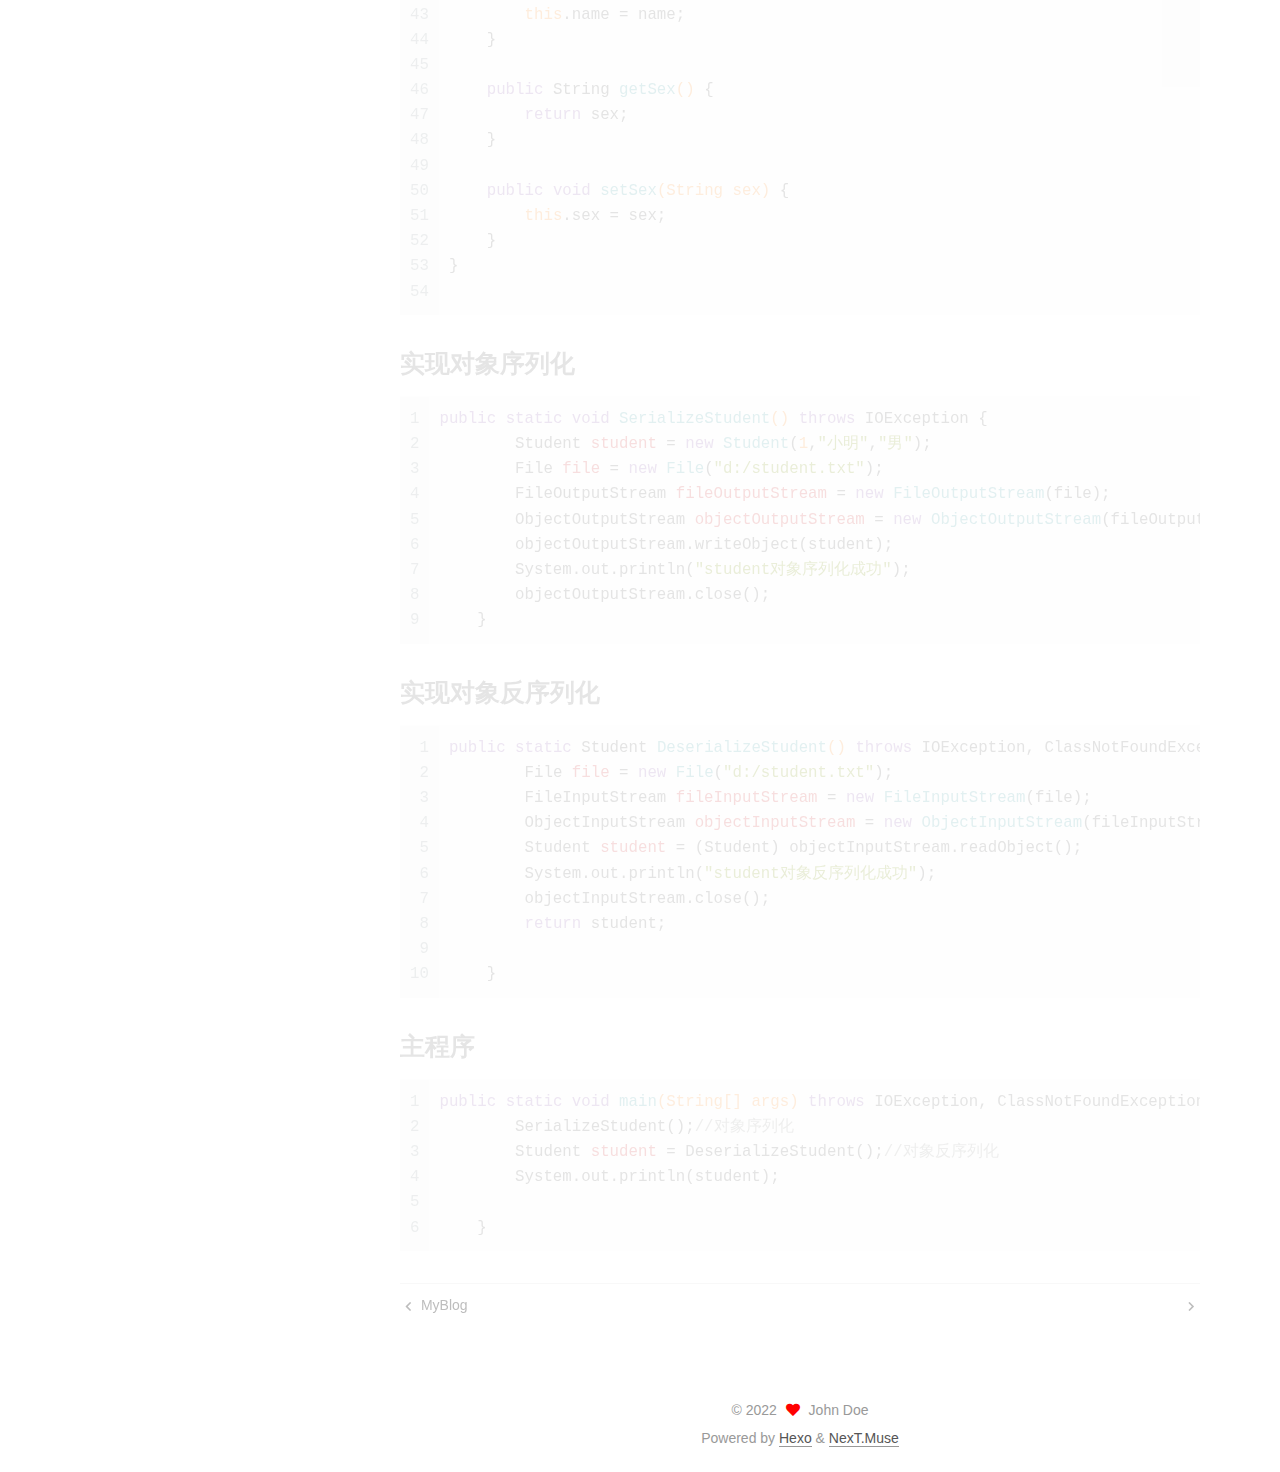
<file: 2022/03/25/java对象序列化与反序列化/index.html>
<!DOCTYPE html>
<html lang="en">
<head>
  <meta charset="UTF-8">
<meta name="viewport" content="width=device-width, initial-scale=1, maximum-scale=2">
<meta name="theme-color" content="#222">
<meta name="generator" content="Hexo 6.1.0">
  <link rel="apple-touch-icon" sizes="180x180" href="/images/apple-touch-icon-next.png">
  <link rel="icon" type="image/png" sizes="32x32" href="/images/favicon-32x32-next.png">
  <link rel="icon" type="image/png" sizes="16x16" href="/images/favicon-16x16-next.png">
  <link rel="mask-icon" href="/images/logo.svg" color="#222">

<link rel="stylesheet" href="/css/main.css">


<link rel="stylesheet" href="/lib/font-awesome/css/all.min.css">

<script id="hexo-configurations">
    var NexT = window.NexT || {};
    var CONFIG = {"hostname":"example.com","root":"/","scheme":"Muse","version":"7.8.0","exturl":false,"sidebar":{"position":"left","display":"post","padding":18,"offset":12,"onmobile":false},"copycode":{"enable":false,"show_result":false,"style":null},"back2top":{"enable":true,"sidebar":false,"scrollpercent":false},"bookmark":{"enable":false,"color":"#222","save":"auto"},"fancybox":false,"mediumzoom":false,"lazyload":false,"pangu":false,"comments":{"style":"tabs","active":null,"storage":true,"lazyload":false,"nav":null},"algolia":{"hits":{"per_page":10},"labels":{"input_placeholder":"Search for Posts","hits_empty":"We didn't find any results for the search: ${query}","hits_stats":"${hits} results found in ${time} ms"}},"localsearch":{"enable":false,"trigger":"auto","top_n_per_article":1,"unescape":false,"preload":false},"motion":{"enable":true,"async":false,"transition":{"post_block":"fadeIn","post_header":"slideDownIn","post_body":"slideDownIn","coll_header":"slideLeftIn","sidebar":"slideUpIn"}}};
  </script>

  <meta name="description" content="Student对象实体类需要继承Serializable接口，作为标记 123456789101112131415161718192021222324252627282930313233343536373839404142434445464748495051525354package com.xuliehua;import java.io.Serializable;public class Stu">
<meta property="og:type" content="article">
<meta property="og:title" content="java对象序列化与反序列化">
<meta property="og:url" content="http://example.com/2022/03/25/java%E5%AF%B9%E8%B1%A1%E5%BA%8F%E5%88%97%E5%8C%96%E4%B8%8E%E5%8F%8D%E5%BA%8F%E5%88%97%E5%8C%96/index.html">
<meta property="og:site_name" content="Hexo">
<meta property="og:description" content="Student对象实体类需要继承Serializable接口，作为标记 123456789101112131415161718192021222324252627282930313233343536373839404142434445464748495051525354package com.xuliehua;import java.io.Serializable;public class Stu">
<meta property="og:locale" content="en_US">
<meta property="article:published_time" content="2022-03-25T12:24:59.000Z">
<meta property="article:modified_time" content="2022-03-25T15:20:20.707Z">
<meta property="article:author" content="John Doe">
<meta name="twitter:card" content="summary">

<link rel="canonical" href="http://example.com/2022/03/25/java%E5%AF%B9%E8%B1%A1%E5%BA%8F%E5%88%97%E5%8C%96%E4%B8%8E%E5%8F%8D%E5%BA%8F%E5%88%97%E5%8C%96/">


<script id="page-configurations">
  // https://hexo.io/docs/variables.html
  CONFIG.page = {
    sidebar: "",
    isHome : false,
    isPost : true,
    lang   : 'en'
  };
</script>

  <title>java对象序列化与反序列化 | Hexo</title>
  






  <noscript>
  <style>
  .use-motion .brand,
  .use-motion .menu-item,
  .sidebar-inner,
  .use-motion .post-block,
  .use-motion .pagination,
  .use-motion .comments,
  .use-motion .post-header,
  .use-motion .post-body,
  .use-motion .collection-header { opacity: initial; }

  .use-motion .site-title,
  .use-motion .site-subtitle {
    opacity: initial;
    top: initial;
  }

  .use-motion .logo-line-before i { left: initial; }
  .use-motion .logo-line-after i { right: initial; }
  </style>
</noscript>

</head>

<body itemscope itemtype="http://schema.org/WebPage">
  <div class="container use-motion">
    <div class="headband"></div>

    <header class="header" itemscope itemtype="http://schema.org/WPHeader">
      <div class="header-inner"><div class="site-brand-container">
  <div class="site-nav-toggle">
    <div class="toggle" aria-label="Toggle navigation bar">
      <span class="toggle-line toggle-line-first"></span>
      <span class="toggle-line toggle-line-middle"></span>
      <span class="toggle-line toggle-line-last"></span>
    </div>
  </div>

  <div class="site-meta">

    <a href="/" class="brand" rel="start">
      <span class="logo-line-before"><i></i></span>
      <h1 class="site-title">Hexo</h1>
      <span class="logo-line-after"><i></i></span>
    </a>
  </div>

  <div class="site-nav-right">
    <div class="toggle popup-trigger">
    </div>
  </div>
</div>




<nav class="site-nav">
  <ul id="menu" class="main-menu menu">
        <li class="menu-item menu-item-home">

    <a href="/" rel="section"><i class="fa fa-home fa-fw"></i>Home</a>

  </li>
        <li class="menu-item menu-item-archives">

    <a href="/archives/" rel="section"><i class="fa fa-archive fa-fw"></i>Archives</a>

  </li>
  </ul>
</nav>




</div>
    </header>

    
  <div class="back-to-top">
    <i class="fa fa-arrow-up"></i>
    <span>0%</span>
  </div>


    <main class="main">
      <div class="main-inner">
        <div class="content-wrap">
          

          <div class="content post posts-expand">
            

    
  
  
  <article itemscope itemtype="http://schema.org/Article" class="post-block" lang="en">
    <link itemprop="mainEntityOfPage" href="http://example.com/2022/03/25/java%E5%AF%B9%E8%B1%A1%E5%BA%8F%E5%88%97%E5%8C%96%E4%B8%8E%E5%8F%8D%E5%BA%8F%E5%88%97%E5%8C%96/">

    <span hidden itemprop="author" itemscope itemtype="http://schema.org/Person">
      <meta itemprop="image" content="/images/avatar.gif">
      <meta itemprop="name" content="John Doe">
      <meta itemprop="description" content="">
    </span>

    <span hidden itemprop="publisher" itemscope itemtype="http://schema.org/Organization">
      <meta itemprop="name" content="Hexo">
    </span>
      <header class="post-header">
        <h1 class="post-title" itemprop="name headline">
          java对象序列化与反序列化
        </h1>

        <div class="post-meta">
            <span class="post-meta-item">
              <span class="post-meta-item-icon">
                <i class="far fa-calendar"></i>
              </span>
              <span class="post-meta-item-text">Posted on</span>
              

              <time title="Created: 2022-03-25 20:24:59 / Modified: 23:20:20" itemprop="dateCreated datePublished" datetime="2022-03-25T20:24:59+08:00">2022-03-25</time>
            </span>

          

        </div>
      </header>

    
    
    
    <div class="post-body" itemprop="articleBody">

      
        <h2 id="Student对象"><a href="#Student对象" class="headerlink" title="Student对象"></a>Student对象</h2><p>实体类需要继承Serializable接口，作为标记</p>
<figure class="highlight java"><table><tr><td class="gutter"><pre><span class="line">1</span><br><span class="line">2</span><br><span class="line">3</span><br><span class="line">4</span><br><span class="line">5</span><br><span class="line">6</span><br><span class="line">7</span><br><span class="line">8</span><br><span class="line">9</span><br><span class="line">10</span><br><span class="line">11</span><br><span class="line">12</span><br><span class="line">13</span><br><span class="line">14</span><br><span class="line">15</span><br><span class="line">16</span><br><span class="line">17</span><br><span class="line">18</span><br><span class="line">19</span><br><span class="line">20</span><br><span class="line">21</span><br><span class="line">22</span><br><span class="line">23</span><br><span class="line">24</span><br><span class="line">25</span><br><span class="line">26</span><br><span class="line">27</span><br><span class="line">28</span><br><span class="line">29</span><br><span class="line">30</span><br><span class="line">31</span><br><span class="line">32</span><br><span class="line">33</span><br><span class="line">34</span><br><span class="line">35</span><br><span class="line">36</span><br><span class="line">37</span><br><span class="line">38</span><br><span class="line">39</span><br><span class="line">40</span><br><span class="line">41</span><br><span class="line">42</span><br><span class="line">43</span><br><span class="line">44</span><br><span class="line">45</span><br><span class="line">46</span><br><span class="line">47</span><br><span class="line">48</span><br><span class="line">49</span><br><span class="line">50</span><br><span class="line">51</span><br><span class="line">52</span><br><span class="line">53</span><br><span class="line">54</span><br></pre></td><td class="code"><pre><span class="line"><span class="keyword">package</span> com.xuliehua;</span><br><span class="line"></span><br><span class="line"><span class="keyword">import</span> java.io.Serializable;</span><br><span class="line"></span><br><span class="line"><span class="keyword">public</span> <span class="keyword">class</span> <span class="title class_">Student</span> <span class="keyword">implements</span> <span class="title class_">Serializable</span> &#123;</span><br><span class="line"></span><br><span class="line"></span><br><span class="line">    <span class="keyword">private</span>  <span class="type">int</span> id ;</span><br><span class="line">    <span class="keyword">private</span> String name;</span><br><span class="line">    <span class="keyword">private</span> String sex;</span><br><span class="line"></span><br><span class="line">    <span class="keyword">public</span> <span class="title function_">Student</span><span class="params">(<span class="type">int</span> id, String name, String sex)</span> &#123;</span><br><span class="line">        <span class="built_in">this</span>.id = id;</span><br><span class="line">        <span class="built_in">this</span>.name = name;</span><br><span class="line">        <span class="built_in">this</span>.sex = sex;</span><br><span class="line">    &#125;</span><br><span class="line"></span><br><span class="line">    <span class="keyword">public</span> <span class="title function_">Student</span><span class="params">()</span> &#123;</span><br><span class="line">    &#125;</span><br><span class="line"></span><br><span class="line">    <span class="meta">@Override</span></span><br><span class="line">    <span class="keyword">public</span> String <span class="title function_">toString</span><span class="params">()</span> &#123;</span><br><span class="line">        <span class="keyword">return</span> <span class="string">&quot;student&#123;&quot;</span> +</span><br><span class="line">                <span class="string">&quot;id=&quot;</span> + id +</span><br><span class="line">                <span class="string">&quot;, name=&#x27;&quot;</span> + name + <span class="string">&#x27;\&#x27;&#x27;</span> +</span><br><span class="line">                <span class="string">&quot;, sex=&#x27;&quot;</span> + sex + <span class="string">&#x27;\&#x27;&#x27;</span> +</span><br><span class="line">                <span class="string">&#x27;&#125;&#x27;</span>;</span><br><span class="line">    &#125;</span><br><span class="line"></span><br><span class="line">    <span class="keyword">public</span> <span class="type">int</span> <span class="title function_">getId</span><span class="params">()</span> &#123;</span><br><span class="line">        <span class="keyword">return</span> id;</span><br><span class="line">    &#125;</span><br><span class="line"></span><br><span class="line">    <span class="keyword">public</span> <span class="keyword">void</span> <span class="title function_">setId</span><span class="params">(<span class="type">int</span> id)</span> &#123;</span><br><span class="line">        <span class="built_in">this</span>.id = id;</span><br><span class="line">    &#125;</span><br><span class="line"></span><br><span class="line">    <span class="keyword">public</span> String <span class="title function_">getName</span><span class="params">()</span> &#123;</span><br><span class="line">        <span class="keyword">return</span> name;</span><br><span class="line">    &#125;</span><br><span class="line"></span><br><span class="line">    <span class="keyword">public</span> <span class="keyword">void</span> <span class="title function_">setName</span><span class="params">(String name)</span> &#123;</span><br><span class="line">        <span class="built_in">this</span>.name = name;</span><br><span class="line">    &#125;</span><br><span class="line"></span><br><span class="line">    <span class="keyword">public</span> String <span class="title function_">getSex</span><span class="params">()</span> &#123;</span><br><span class="line">        <span class="keyword">return</span> sex;</span><br><span class="line">    &#125;</span><br><span class="line"></span><br><span class="line">    <span class="keyword">public</span> <span class="keyword">void</span> <span class="title function_">setSex</span><span class="params">(String sex)</span> &#123;</span><br><span class="line">        <span class="built_in">this</span>.sex = sex;</span><br><span class="line">    &#125;</span><br><span class="line">&#125;</span><br><span class="line"></span><br></pre></td></tr></table></figure>

<h2 id="实现对象序列化"><a href="#实现对象序列化" class="headerlink" title="实现对象序列化"></a>实现对象序列化</h2><figure class="highlight java"><table><tr><td class="gutter"><pre><span class="line">1</span><br><span class="line">2</span><br><span class="line">3</span><br><span class="line">4</span><br><span class="line">5</span><br><span class="line">6</span><br><span class="line">7</span><br><span class="line">8</span><br><span class="line">9</span><br></pre></td><td class="code"><pre><span class="line"><span class="keyword">public</span> <span class="keyword">static</span> <span class="keyword">void</span> <span class="title function_">SerializeStudent</span><span class="params">()</span> <span class="keyword">throws</span> IOException &#123;</span><br><span class="line">        <span class="type">Student</span> <span class="variable">student</span> <span class="operator">=</span> <span class="keyword">new</span> <span class="title class_">Student</span>(<span class="number">1</span>,<span class="string">&quot;小明&quot;</span>,<span class="string">&quot;男&quot;</span>);</span><br><span class="line">        <span class="type">File</span> <span class="variable">file</span> <span class="operator">=</span> <span class="keyword">new</span> <span class="title class_">File</span>(<span class="string">&quot;d:/student.txt&quot;</span>);</span><br><span class="line">        <span class="type">FileOutputStream</span> <span class="variable">fileOutputStream</span> <span class="operator">=</span> <span class="keyword">new</span> <span class="title class_">FileOutputStream</span>(file);</span><br><span class="line">        <span class="type">ObjectOutputStream</span> <span class="variable">objectOutputStream</span> <span class="operator">=</span> <span class="keyword">new</span> <span class="title class_">ObjectOutputStream</span>(fileOutputStream);</span><br><span class="line">        objectOutputStream.writeObject(student);</span><br><span class="line">        System.out.println(<span class="string">&quot;student对象序列化成功&quot;</span>);</span><br><span class="line">        objectOutputStream.close();</span><br><span class="line">    &#125;</span><br></pre></td></tr></table></figure>
<h2 id="实现对象反序列化"><a href="#实现对象反序列化" class="headerlink" title="实现对象反序列化"></a>实现对象反序列化</h2><figure class="highlight java"><table><tr><td class="gutter"><pre><span class="line">1</span><br><span class="line">2</span><br><span class="line">3</span><br><span class="line">4</span><br><span class="line">5</span><br><span class="line">6</span><br><span class="line">7</span><br><span class="line">8</span><br><span class="line">9</span><br><span class="line">10</span><br></pre></td><td class="code"><pre><span class="line"><span class="keyword">public</span> <span class="keyword">static</span> Student <span class="title function_">DeserializeStudent</span><span class="params">()</span> <span class="keyword">throws</span> IOException, ClassNotFoundException &#123;</span><br><span class="line">        <span class="type">File</span> <span class="variable">file</span> <span class="operator">=</span> <span class="keyword">new</span> <span class="title class_">File</span>(<span class="string">&quot;d:/student.txt&quot;</span>);</span><br><span class="line">        <span class="type">FileInputStream</span> <span class="variable">fileInputStream</span> <span class="operator">=</span> <span class="keyword">new</span> <span class="title class_">FileInputStream</span>(file);</span><br><span class="line">        <span class="type">ObjectInputStream</span> <span class="variable">objectInputStream</span> <span class="operator">=</span> <span class="keyword">new</span> <span class="title class_">ObjectInputStream</span>(fileInputStream);</span><br><span class="line">        <span class="type">Student</span> <span class="variable">student</span> <span class="operator">=</span> (Student) objectInputStream.readObject();</span><br><span class="line">        System.out.println(<span class="string">&quot;student对象反序列化成功&quot;</span>);</span><br><span class="line">        objectInputStream.close();</span><br><span class="line">        <span class="keyword">return</span> student;</span><br><span class="line"></span><br><span class="line">    &#125;</span><br></pre></td></tr></table></figure>

<h2 id="主程序"><a href="#主程序" class="headerlink" title="主程序"></a>主程序</h2><figure class="highlight java"><table><tr><td class="gutter"><pre><span class="line">1</span><br><span class="line">2</span><br><span class="line">3</span><br><span class="line">4</span><br><span class="line">5</span><br><span class="line">6</span><br></pre></td><td class="code"><pre><span class="line"><span class="keyword">public</span> <span class="keyword">static</span> <span class="keyword">void</span> <span class="title function_">main</span><span class="params">(String[] args)</span> <span class="keyword">throws</span> IOException, ClassNotFoundException &#123;</span><br><span class="line">        SerializeStudent();<span class="comment">//对象序列化</span></span><br><span class="line">        <span class="type">Student</span> <span class="variable">student</span> <span class="operator">=</span> DeserializeStudent();<span class="comment">//对象反序列化</span></span><br><span class="line">        System.out.println(student);</span><br><span class="line"></span><br><span class="line">    &#125;</span><br></pre></td></tr></table></figure>


    </div>

    
    
    

      <footer class="post-footer">

        


        
    <div class="post-nav">
      <div class="post-nav-item">
    <a href="/2022/03/25/MyBlog/" rel="prev" title="MyBlog">
      <i class="fa fa-chevron-left"></i> MyBlog
    </a></div>
      <div class="post-nav-item">
    <a href="/2022/03/25/java%E7%BA%BF%E7%A8%8B/" rel="next" title="">
       <i class="fa fa-chevron-right"></i>
    </a></div>
    </div>
      </footer>
    
  </article>
  
  
  



          </div>
          

<script>
  window.addEventListener('tabs:register', () => {
    let { activeClass } = CONFIG.comments;
    if (CONFIG.comments.storage) {
      activeClass = localStorage.getItem('comments_active') || activeClass;
    }
    if (activeClass) {
      let activeTab = document.querySelector(`a[href="#comment-${activeClass}"]`);
      if (activeTab) {
        activeTab.click();
      }
    }
  });
  if (CONFIG.comments.storage) {
    window.addEventListener('tabs:click', event => {
      if (!event.target.matches('.tabs-comment .tab-content .tab-pane')) return;
      let commentClass = event.target.classList[1];
      localStorage.setItem('comments_active', commentClass);
    });
  }
</script>

        </div>
          
  
  <div class="toggle sidebar-toggle">
    <span class="toggle-line toggle-line-first"></span>
    <span class="toggle-line toggle-line-middle"></span>
    <span class="toggle-line toggle-line-last"></span>
  </div>

  <aside class="sidebar">
    <div class="sidebar-inner">

      <ul class="sidebar-nav motion-element">
        <li class="sidebar-nav-toc">
          Table of Contents
        </li>
        <li class="sidebar-nav-overview">
          Overview
        </li>
      </ul>

      <!--noindex-->
      <div class="post-toc-wrap sidebar-panel">
          <div class="post-toc motion-element"><ol class="nav"><li class="nav-item nav-level-2"><a class="nav-link" href="#Student%E5%AF%B9%E8%B1%A1"><span class="nav-number">1.</span> <span class="nav-text">Student对象</span></a></li><li class="nav-item nav-level-2"><a class="nav-link" href="#%E5%AE%9E%E7%8E%B0%E5%AF%B9%E8%B1%A1%E5%BA%8F%E5%88%97%E5%8C%96"><span class="nav-number">2.</span> <span class="nav-text">实现对象序列化</span></a></li><li class="nav-item nav-level-2"><a class="nav-link" href="#%E5%AE%9E%E7%8E%B0%E5%AF%B9%E8%B1%A1%E5%8F%8D%E5%BA%8F%E5%88%97%E5%8C%96"><span class="nav-number">3.</span> <span class="nav-text">实现对象反序列化</span></a></li><li class="nav-item nav-level-2"><a class="nav-link" href="#%E4%B8%BB%E7%A8%8B%E5%BA%8F"><span class="nav-number">4.</span> <span class="nav-text">主程序</span></a></li></ol></div>
      </div>
      <!--/noindex-->

      <div class="site-overview-wrap sidebar-panel">
        <div class="site-author motion-element" itemprop="author" itemscope itemtype="http://schema.org/Person">
  <p class="site-author-name" itemprop="name">John Doe</p>
  <div class="site-description" itemprop="description"></div>
</div>
<div class="site-state-wrap motion-element">
  <nav class="site-state">
      <div class="site-state-item site-state-posts">
          <a href="/archives/">
        
          <span class="site-state-item-count">5</span>
          <span class="site-state-item-name">posts</span>
        </a>
      </div>
  </nav>
</div>



      </div>

    </div>
  </aside>
  <div id="sidebar-dimmer"></div>


      </div>
    </main>

    <footer class="footer">
      <div class="footer-inner">
        

        

<div class="copyright">
  
  &copy; 
  <span itemprop="copyrightYear">2022</span>
  <span class="with-love">
    <i class="fa fa-heart"></i>
  </span>
  <span class="author" itemprop="copyrightHolder">John Doe</span>
</div>
  <div class="powered-by">Powered by <a href="https://hexo.io/" class="theme-link" rel="noopener" target="_blank">Hexo</a> & <a href="https://muse.theme-next.org/" class="theme-link" rel="noopener" target="_blank">NexT.Muse</a>
  </div>

        








      </div>
    </footer>
  </div>

  
  <script src="/lib/anime.min.js"></script>
  <script src="/lib/velocity/velocity.min.js"></script>
  <script src="/lib/velocity/velocity.ui.min.js"></script>

<script src="/js/utils.js"></script>

<script src="/js/motion.js"></script>


<script src="/js/schemes/muse.js"></script>


<script src="/js/next-boot.js"></script>




  















  

  

</body>
</html>
</file>
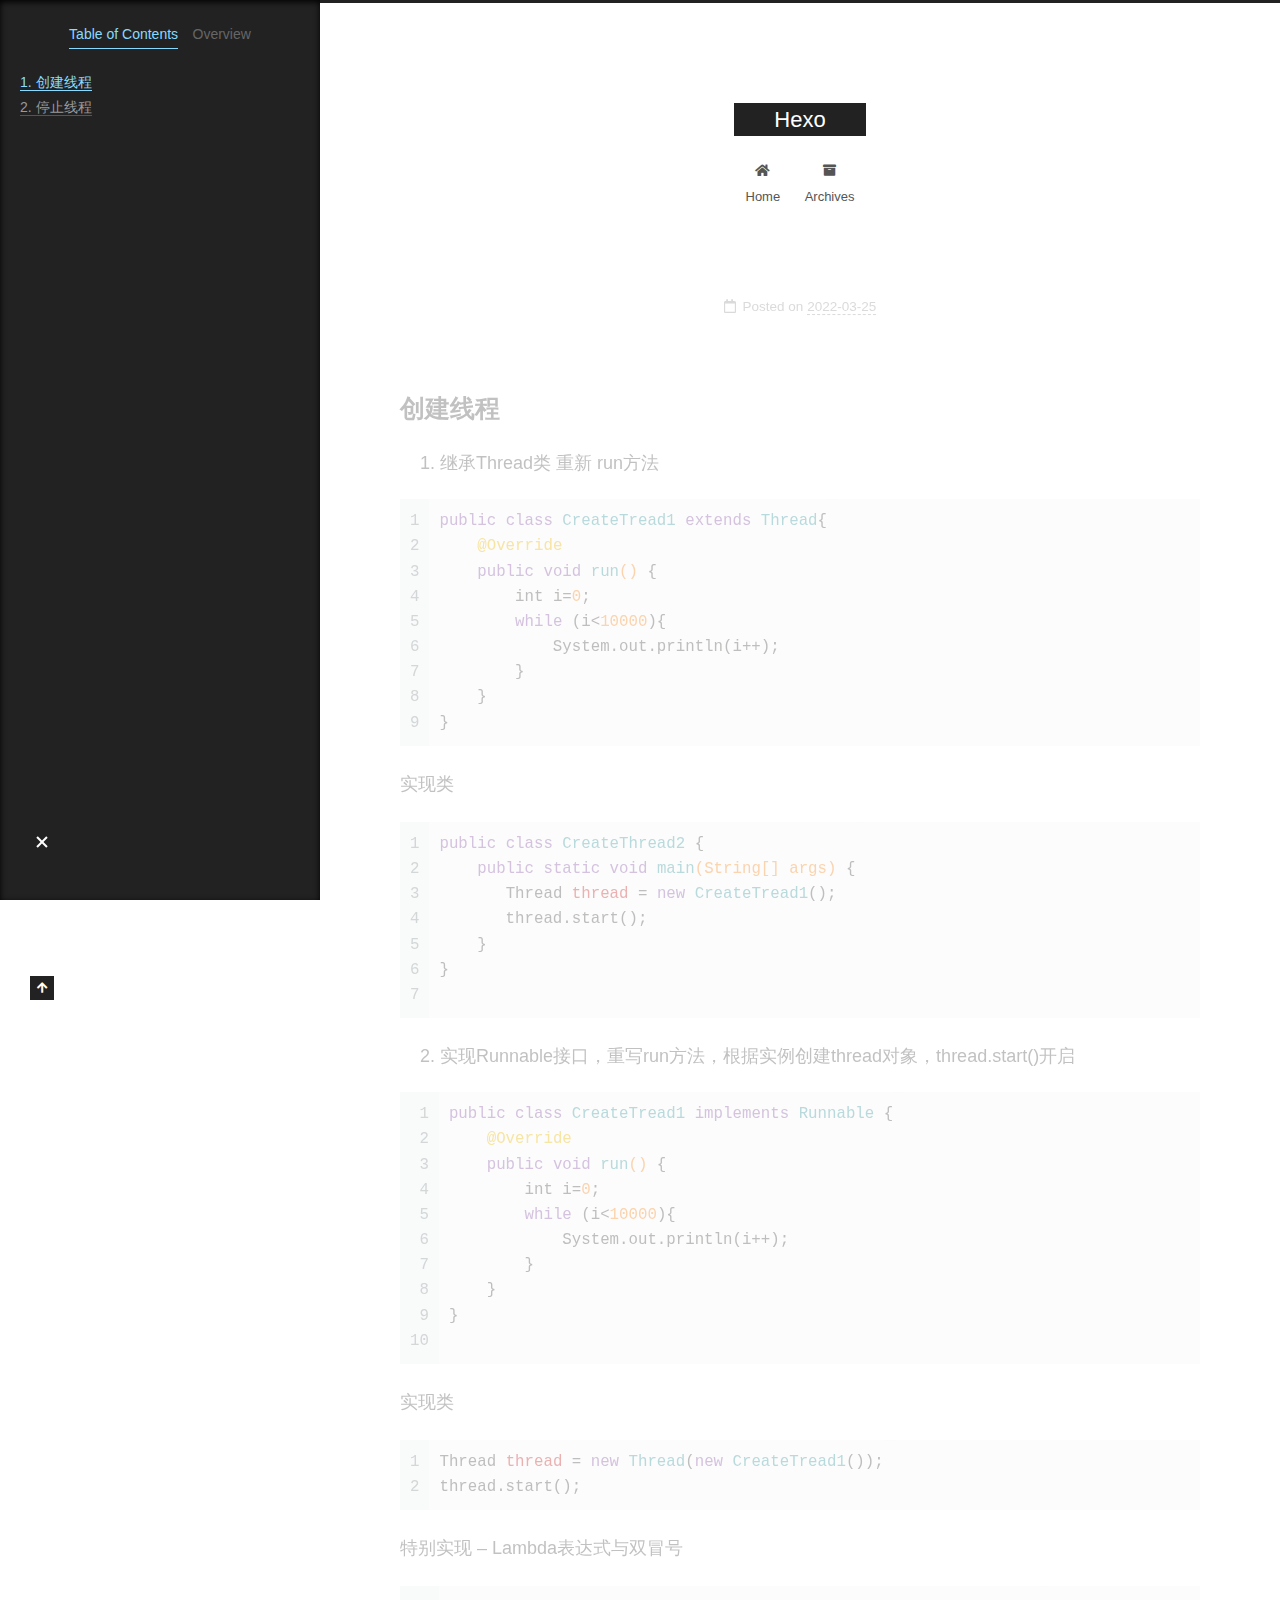
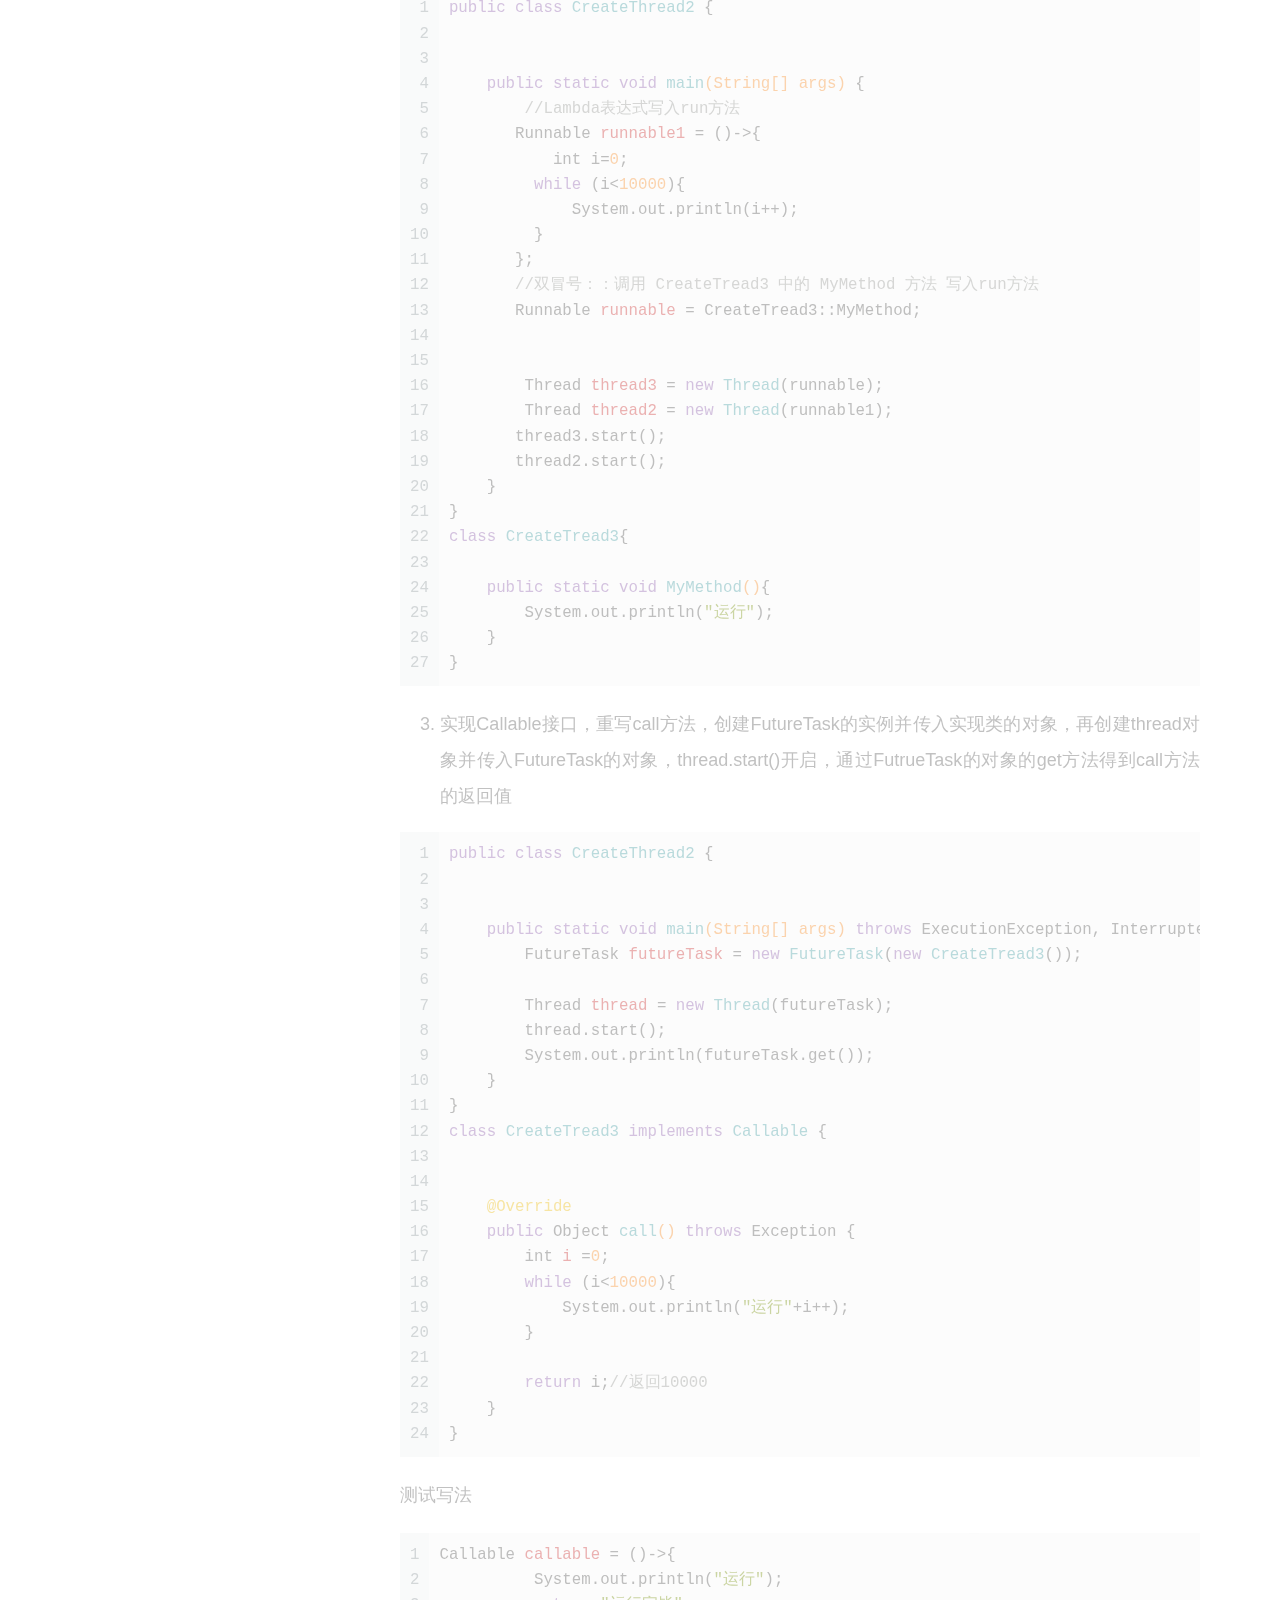
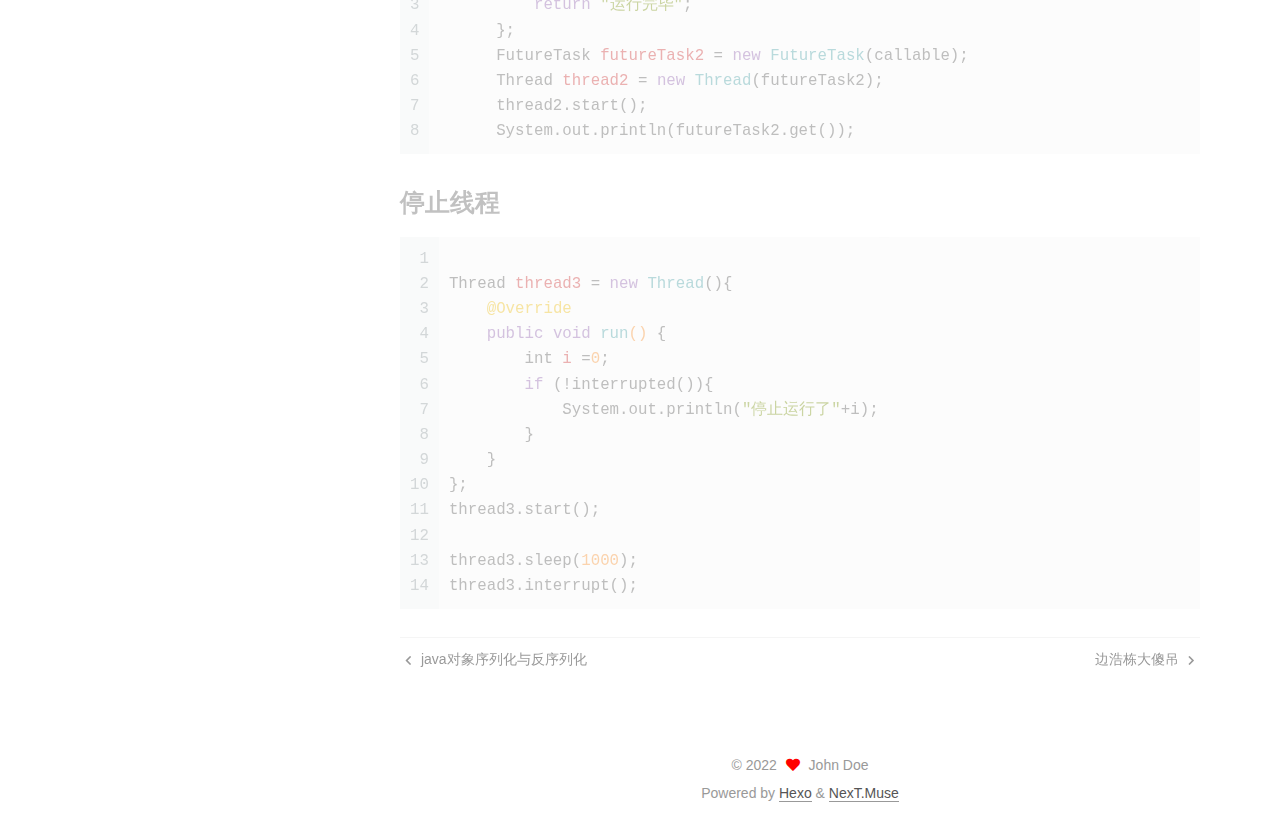
<file: 2022/03/25/java线程/index.html>
<!DOCTYPE html>
<html lang="en">
<head>
  <meta charset="UTF-8">
<meta name="viewport" content="width=device-width, initial-scale=1, maximum-scale=2">
<meta name="theme-color" content="#222">
<meta name="generator" content="Hexo 6.1.0">
  <link rel="apple-touch-icon" sizes="180x180" href="/images/apple-touch-icon-next.png">
  <link rel="icon" type="image/png" sizes="32x32" href="/images/favicon-32x32-next.png">
  <link rel="icon" type="image/png" sizes="16x16" href="/images/favicon-16x16-next.png">
  <link rel="mask-icon" href="/images/logo.svg" color="#222">

<link rel="stylesheet" href="/css/main.css">


<link rel="stylesheet" href="/lib/font-awesome/css/all.min.css">

<script id="hexo-configurations">
    var NexT = window.NexT || {};
    var CONFIG = {"hostname":"example.com","root":"/","scheme":"Muse","version":"7.8.0","exturl":false,"sidebar":{"position":"left","display":"post","padding":18,"offset":12,"onmobile":false},"copycode":{"enable":false,"show_result":false,"style":null},"back2top":{"enable":true,"sidebar":false,"scrollpercent":false},"bookmark":{"enable":false,"color":"#222","save":"auto"},"fancybox":false,"mediumzoom":false,"lazyload":false,"pangu":false,"comments":{"style":"tabs","active":null,"storage":true,"lazyload":false,"nav":null},"algolia":{"hits":{"per_page":10},"labels":{"input_placeholder":"Search for Posts","hits_empty":"We didn't find any results for the search: ${query}","hits_stats":"${hits} results found in ${time} ms"}},"localsearch":{"enable":false,"trigger":"auto","top_n_per_article":1,"unescape":false,"preload":false},"motion":{"enable":true,"async":false,"transition":{"post_block":"fadeIn","post_header":"slideDownIn","post_body":"slideDownIn","coll_header":"slideLeftIn","sidebar":"slideUpIn"}}};
  </script>

  <meta name="description" content="创建线程 继承Thread类 重新 run方法  123456789public class CreateTread1 extends Thread&amp;#123;    @Override    public void run() &amp;#123;        int i&#x3D;0;        while (i&lt;10000)&amp;#123;            System.out.println(">
<meta property="og:type" content="article">
<meta property="og:title" content="Hexo">
<meta property="og:url" content="http://example.com/2022/03/25/java%E7%BA%BF%E7%A8%8B/index.html">
<meta property="og:site_name" content="Hexo">
<meta property="og:description" content="创建线程 继承Thread类 重新 run方法  123456789public class CreateTread1 extends Thread&amp;#123;    @Override    public void run() &amp;#123;        int i&#x3D;0;        while (i&lt;10000)&amp;#123;            System.out.println(">
<meta property="og:locale" content="en_US">
<meta property="article:published_time" content="2022-03-25T12:26:52.737Z">
<meta property="article:modified_time" content="2022-03-25T12:26:53.028Z">
<meta property="article:author" content="John Doe">
<meta name="twitter:card" content="summary">

<link rel="canonical" href="http://example.com/2022/03/25/java%E7%BA%BF%E7%A8%8B/">


<script id="page-configurations">
  // https://hexo.io/docs/variables.html
  CONFIG.page = {
    sidebar: "",
    isHome : false,
    isPost : true,
    lang   : 'en'
  };
</script>

  <title> | Hexo</title>
  






  <noscript>
  <style>
  .use-motion .brand,
  .use-motion .menu-item,
  .sidebar-inner,
  .use-motion .post-block,
  .use-motion .pagination,
  .use-motion .comments,
  .use-motion .post-header,
  .use-motion .post-body,
  .use-motion .collection-header { opacity: initial; }

  .use-motion .site-title,
  .use-motion .site-subtitle {
    opacity: initial;
    top: initial;
  }

  .use-motion .logo-line-before i { left: initial; }
  .use-motion .logo-line-after i { right: initial; }
  </style>
</noscript>

</head>

<body itemscope itemtype="http://schema.org/WebPage">
  <div class="container use-motion">
    <div class="headband"></div>

    <header class="header" itemscope itemtype="http://schema.org/WPHeader">
      <div class="header-inner"><div class="site-brand-container">
  <div class="site-nav-toggle">
    <div class="toggle" aria-label="Toggle navigation bar">
      <span class="toggle-line toggle-line-first"></span>
      <span class="toggle-line toggle-line-middle"></span>
      <span class="toggle-line toggle-line-last"></span>
    </div>
  </div>

  <div class="site-meta">

    <a href="/" class="brand" rel="start">
      <span class="logo-line-before"><i></i></span>
      <h1 class="site-title">Hexo</h1>
      <span class="logo-line-after"><i></i></span>
    </a>
  </div>

  <div class="site-nav-right">
    <div class="toggle popup-trigger">
    </div>
  </div>
</div>




<nav class="site-nav">
  <ul id="menu" class="main-menu menu">
        <li class="menu-item menu-item-home">

    <a href="/" rel="section"><i class="fa fa-home fa-fw"></i>Home</a>

  </li>
        <li class="menu-item menu-item-archives">

    <a href="/archives/" rel="section"><i class="fa fa-archive fa-fw"></i>Archives</a>

  </li>
  </ul>
</nav>




</div>
    </header>

    
  <div class="back-to-top">
    <i class="fa fa-arrow-up"></i>
    <span>0%</span>
  </div>


    <main class="main">
      <div class="main-inner">
        <div class="content-wrap">
          

          <div class="content post posts-expand">
            

    
  
  
  <article itemscope itemtype="http://schema.org/Article" class="post-block" lang="en">
    <link itemprop="mainEntityOfPage" href="http://example.com/2022/03/25/java%E7%BA%BF%E7%A8%8B/">

    <span hidden itemprop="author" itemscope itemtype="http://schema.org/Person">
      <meta itemprop="image" content="/images/avatar.gif">
      <meta itemprop="name" content="John Doe">
      <meta itemprop="description" content="">
    </span>

    <span hidden itemprop="publisher" itemscope itemtype="http://schema.org/Organization">
      <meta itemprop="name" content="Hexo">
    </span>
      <header class="post-header">
        <h1 class="post-title" itemprop="name headline">
          
        </h1>

        <div class="post-meta">
            <span class="post-meta-item">
              <span class="post-meta-item-icon">
                <i class="far fa-calendar"></i>
              </span>
              <span class="post-meta-item-text">Posted on</span>
              

              <time title="Created: 2022-03-25 20:26:52 / Modified: 20:26:53" itemprop="dateCreated datePublished" datetime="2022-03-25T20:26:52+08:00">2022-03-25</time>
            </span>

          

        </div>
      </header>

    
    
    
    <div class="post-body" itemprop="articleBody">

      
        <h2 id="创建线程"><a href="#创建线程" class="headerlink" title="创建线程"></a>创建线程</h2><ol>
<li>继承Thread类 重新 run方法</li>
</ol>
<figure class="highlight java"><table><tr><td class="gutter"><pre><span class="line">1</span><br><span class="line">2</span><br><span class="line">3</span><br><span class="line">4</span><br><span class="line">5</span><br><span class="line">6</span><br><span class="line">7</span><br><span class="line">8</span><br><span class="line">9</span><br></pre></td><td class="code"><pre><span class="line"><span class="keyword">public</span> <span class="keyword">class</span> <span class="title class_">CreateTread1</span> <span class="keyword">extends</span> <span class="title class_">Thread</span>&#123;</span><br><span class="line">    <span class="meta">@Override</span></span><br><span class="line">    <span class="keyword">public</span> <span class="keyword">void</span> <span class="title function_">run</span><span class="params">()</span> &#123;</span><br><span class="line">        <span class="type">int</span> i=<span class="number">0</span>;</span><br><span class="line">        <span class="keyword">while</span> (i&lt;<span class="number">10000</span>)&#123;</span><br><span class="line">            System.out.println(i++);</span><br><span class="line">        &#125;</span><br><span class="line">    &#125;</span><br><span class="line">&#125;</span><br></pre></td></tr></table></figure>

<p> 实现类</p>
<figure class="highlight java"><table><tr><td class="gutter"><pre><span class="line">1</span><br><span class="line">2</span><br><span class="line">3</span><br><span class="line">4</span><br><span class="line">5</span><br><span class="line">6</span><br><span class="line">7</span><br></pre></td><td class="code"><pre><span class="line"><span class="keyword">public</span> <span class="keyword">class</span> <span class="title class_">CreateThread2</span> &#123;</span><br><span class="line">    <span class="keyword">public</span> <span class="keyword">static</span> <span class="keyword">void</span> <span class="title function_">main</span><span class="params">(String[] args)</span> &#123;</span><br><span class="line">       <span class="type">Thread</span> <span class="variable">thread</span> <span class="operator">=</span> <span class="keyword">new</span> <span class="title class_">CreateTread1</span>();</span><br><span class="line">       thread.start();</span><br><span class="line">    &#125;</span><br><span class="line">&#125;</span><br><span class="line"></span><br></pre></td></tr></table></figure>

<ol start="2">
<li>实现Runnable接口，重写run方法，根据实例创建thread对象，thread.start()开启</li>
</ol>
<figure class="highlight java"><table><tr><td class="gutter"><pre><span class="line">1</span><br><span class="line">2</span><br><span class="line">3</span><br><span class="line">4</span><br><span class="line">5</span><br><span class="line">6</span><br><span class="line">7</span><br><span class="line">8</span><br><span class="line">9</span><br><span class="line">10</span><br></pre></td><td class="code"><pre><span class="line"><span class="keyword">public</span> <span class="keyword">class</span> <span class="title class_">CreateTread1</span> <span class="keyword">implements</span> <span class="title class_">Runnable</span> &#123;</span><br><span class="line">    <span class="meta">@Override</span></span><br><span class="line">    <span class="keyword">public</span> <span class="keyword">void</span> <span class="title function_">run</span><span class="params">()</span> &#123;</span><br><span class="line">        <span class="type">int</span> i=<span class="number">0</span>;</span><br><span class="line">        <span class="keyword">while</span> (i&lt;<span class="number">10000</span>)&#123;</span><br><span class="line">            System.out.println(i++);</span><br><span class="line">        &#125;</span><br><span class="line">    &#125;</span><br><span class="line">&#125;</span><br><span class="line"></span><br></pre></td></tr></table></figure>
<p>实现类</p>
<figure class="highlight java"><table><tr><td class="gutter"><pre><span class="line">1</span><br><span class="line">2</span><br></pre></td><td class="code"><pre><span class="line"><span class="type">Thread</span> <span class="variable">thread</span> <span class="operator">=</span> <span class="keyword">new</span> <span class="title class_">Thread</span>(<span class="keyword">new</span> <span class="title class_">CreateTread1</span>());</span><br><span class="line">thread.start();</span><br></pre></td></tr></table></figure>
<p>特别实现 – Lambda表达式与双冒号</p>
<figure class="highlight java"><table><tr><td class="gutter"><pre><span class="line">1</span><br><span class="line">2</span><br><span class="line">3</span><br><span class="line">4</span><br><span class="line">5</span><br><span class="line">6</span><br><span class="line">7</span><br><span class="line">8</span><br><span class="line">9</span><br><span class="line">10</span><br><span class="line">11</span><br><span class="line">12</span><br><span class="line">13</span><br><span class="line">14</span><br><span class="line">15</span><br><span class="line">16</span><br><span class="line">17</span><br><span class="line">18</span><br><span class="line">19</span><br><span class="line">20</span><br><span class="line">21</span><br><span class="line">22</span><br><span class="line">23</span><br><span class="line">24</span><br><span class="line">25</span><br><span class="line">26</span><br><span class="line">27</span><br></pre></td><td class="code"><pre><span class="line"><span class="keyword">public</span> <span class="keyword">class</span> <span class="title class_">CreateThread2</span> &#123;</span><br><span class="line"></span><br><span class="line"></span><br><span class="line">    <span class="keyword">public</span> <span class="keyword">static</span> <span class="keyword">void</span> <span class="title function_">main</span><span class="params">(String[] args)</span> &#123;</span><br><span class="line">        <span class="comment">//Lambda表达式写入run方法</span></span><br><span class="line">       <span class="type">Runnable</span> <span class="variable">runnable1</span> <span class="operator">=</span> ()-&gt;&#123;</span><br><span class="line">           <span class="type">int</span> i=<span class="number">0</span>;</span><br><span class="line">         <span class="keyword">while</span> (i&lt;<span class="number">10000</span>)&#123;</span><br><span class="line">             System.out.println(i++);</span><br><span class="line">         &#125;</span><br><span class="line">       &#125;;</span><br><span class="line">       <span class="comment">//双冒号：：调用 CreateTread3 中的 MyMethod 方法 写入run方法</span></span><br><span class="line">       <span class="type">Runnable</span> <span class="variable">runnable</span> <span class="operator">=</span> CreateTread3::MyMethod;</span><br><span class="line"></span><br><span class="line"></span><br><span class="line">        <span class="type">Thread</span> <span class="variable">thread3</span> <span class="operator">=</span> <span class="keyword">new</span> <span class="title class_">Thread</span>(runnable);</span><br><span class="line">        <span class="type">Thread</span> <span class="variable">thread2</span> <span class="operator">=</span> <span class="keyword">new</span> <span class="title class_">Thread</span>(runnable1);</span><br><span class="line">       thread3.start();</span><br><span class="line">       thread2.start();</span><br><span class="line">    &#125;</span><br><span class="line">&#125;</span><br><span class="line"><span class="keyword">class</span> <span class="title class_">CreateTread3</span>&#123;</span><br><span class="line"></span><br><span class="line">    <span class="keyword">public</span> <span class="keyword">static</span> <span class="keyword">void</span> <span class="title function_">MyMethod</span><span class="params">()</span>&#123;</span><br><span class="line">        System.out.println(<span class="string">&quot;运行&quot;</span>);</span><br><span class="line">    &#125;</span><br><span class="line">&#125;</span><br></pre></td></tr></table></figure>
<ol start="3">
<li>实现Callable接口，重写call方法，创建FutureTask的实例并传入实现类的对象，再创建thread对象并传入FutureTask的对象，thread.start()开启，通过FutrueTask的对象的get方法得到call方法的返回值</li>
</ol>
<figure class="highlight java"><table><tr><td class="gutter"><pre><span class="line">1</span><br><span class="line">2</span><br><span class="line">3</span><br><span class="line">4</span><br><span class="line">5</span><br><span class="line">6</span><br><span class="line">7</span><br><span class="line">8</span><br><span class="line">9</span><br><span class="line">10</span><br><span class="line">11</span><br><span class="line">12</span><br><span class="line">13</span><br><span class="line">14</span><br><span class="line">15</span><br><span class="line">16</span><br><span class="line">17</span><br><span class="line">18</span><br><span class="line">19</span><br><span class="line">20</span><br><span class="line">21</span><br><span class="line">22</span><br><span class="line">23</span><br><span class="line">24</span><br></pre></td><td class="code"><pre><span class="line"><span class="keyword">public</span> <span class="keyword">class</span> <span class="title class_">CreateThread2</span> &#123;</span><br><span class="line"></span><br><span class="line"></span><br><span class="line">    <span class="keyword">public</span> <span class="keyword">static</span> <span class="keyword">void</span> <span class="title function_">main</span><span class="params">(String[] args)</span> <span class="keyword">throws</span> ExecutionException, InterruptedException &#123;</span><br><span class="line">        <span class="type">FutureTask</span> <span class="variable">futureTask</span> <span class="operator">=</span> <span class="keyword">new</span> <span class="title class_">FutureTask</span>(<span class="keyword">new</span> <span class="title class_">CreateTread3</span>());</span><br><span class="line"></span><br><span class="line">        <span class="type">Thread</span> <span class="variable">thread</span> <span class="operator">=</span> <span class="keyword">new</span> <span class="title class_">Thread</span>(futureTask);</span><br><span class="line">        thread.start();</span><br><span class="line">        System.out.println(futureTask.get());</span><br><span class="line">    &#125;</span><br><span class="line">&#125;</span><br><span class="line"><span class="keyword">class</span> <span class="title class_">CreateTread3</span> <span class="keyword">implements</span> <span class="title class_">Callable</span> &#123;</span><br><span class="line"></span><br><span class="line"></span><br><span class="line">    <span class="meta">@Override</span></span><br><span class="line">    <span class="keyword">public</span> Object <span class="title function_">call</span><span class="params">()</span> <span class="keyword">throws</span> Exception &#123;</span><br><span class="line">        <span class="type">int</span> <span class="variable">i</span> <span class="operator">=</span><span class="number">0</span>;</span><br><span class="line">        <span class="keyword">while</span> (i&lt;<span class="number">10000</span>)&#123;</span><br><span class="line">            System.out.println(<span class="string">&quot;运行&quot;</span>+i++);</span><br><span class="line">        &#125;</span><br><span class="line"></span><br><span class="line">        <span class="keyword">return</span> i;<span class="comment">//返回10000</span></span><br><span class="line">    &#125;</span><br><span class="line">&#125;</span><br></pre></td></tr></table></figure>
<p>测试写法</p>
<figure class="highlight java"><table><tr><td class="gutter"><pre><span class="line">1</span><br><span class="line">2</span><br><span class="line">3</span><br><span class="line">4</span><br><span class="line">5</span><br><span class="line">6</span><br><span class="line">7</span><br><span class="line">8</span><br></pre></td><td class="code"><pre><span class="line"><span class="type">Callable</span> <span class="variable">callable</span> <span class="operator">=</span> ()-&gt;&#123;</span><br><span class="line">          System.out.println(<span class="string">&quot;运行&quot;</span>);</span><br><span class="line">          <span class="keyword">return</span> <span class="string">&quot;运行完毕&quot;</span>;</span><br><span class="line">      &#125;;</span><br><span class="line">      <span class="type">FutureTask</span> <span class="variable">futureTask2</span> <span class="operator">=</span> <span class="keyword">new</span> <span class="title class_">FutureTask</span>(callable);</span><br><span class="line">      <span class="type">Thread</span> <span class="variable">thread2</span> <span class="operator">=</span> <span class="keyword">new</span> <span class="title class_">Thread</span>(futureTask2);</span><br><span class="line">      thread2.start();</span><br><span class="line">      System.out.println(futureTask2.get());</span><br></pre></td></tr></table></figure>

<h2 id="停止线程"><a href="#停止线程" class="headerlink" title="停止线程"></a>停止线程</h2><figure class="highlight java"><table><tr><td class="gutter"><pre><span class="line">1</span><br><span class="line">2</span><br><span class="line">3</span><br><span class="line">4</span><br><span class="line">5</span><br><span class="line">6</span><br><span class="line">7</span><br><span class="line">8</span><br><span class="line">9</span><br><span class="line">10</span><br><span class="line">11</span><br><span class="line">12</span><br><span class="line">13</span><br><span class="line">14</span><br></pre></td><td class="code"><pre><span class="line"></span><br><span class="line"><span class="type">Thread</span> <span class="variable">thread3</span> <span class="operator">=</span> <span class="keyword">new</span> <span class="title class_">Thread</span>()&#123;</span><br><span class="line">    <span class="meta">@Override</span></span><br><span class="line">    <span class="keyword">public</span> <span class="keyword">void</span> <span class="title function_">run</span><span class="params">()</span> &#123;</span><br><span class="line">        <span class="type">int</span> <span class="variable">i</span> <span class="operator">=</span><span class="number">0</span>;</span><br><span class="line">        <span class="keyword">if</span> (!interrupted())&#123;</span><br><span class="line">            System.out.println(<span class="string">&quot;停止运行了&quot;</span>+i);</span><br><span class="line">        &#125;</span><br><span class="line">    &#125;</span><br><span class="line">&#125;;</span><br><span class="line">thread3.start();</span><br><span class="line"></span><br><span class="line">thread3.sleep(<span class="number">1000</span>);</span><br><span class="line">thread3.interrupt();</span><br></pre></td></tr></table></figure>


    </div>

    
    
    

      <footer class="post-footer">

        


        
    <div class="post-nav">
      <div class="post-nav-item">
    <a href="/2022/03/25/java%E5%AF%B9%E8%B1%A1%E5%BA%8F%E5%88%97%E5%8C%96%E4%B8%8E%E5%8F%8D%E5%BA%8F%E5%88%97%E5%8C%96/" rel="prev" title="java对象序列化与反序列化">
      <i class="fa fa-chevron-left"></i> java对象序列化与反序列化
    </a></div>
      <div class="post-nav-item">
    <a href="/2022/03/26/%E8%BE%B9%E6%B5%A9%E6%A0%8B%E5%A4%A7%E5%82%BB%E5%90%8A/" rel="next" title="边浩栋大傻吊">
      边浩栋大傻吊 <i class="fa fa-chevron-right"></i>
    </a></div>
    </div>
      </footer>
    
  </article>
  
  
  



          </div>
          

<script>
  window.addEventListener('tabs:register', () => {
    let { activeClass } = CONFIG.comments;
    if (CONFIG.comments.storage) {
      activeClass = localStorage.getItem('comments_active') || activeClass;
    }
    if (activeClass) {
      let activeTab = document.querySelector(`a[href="#comment-${activeClass}"]`);
      if (activeTab) {
        activeTab.click();
      }
    }
  });
  if (CONFIG.comments.storage) {
    window.addEventListener('tabs:click', event => {
      if (!event.target.matches('.tabs-comment .tab-content .tab-pane')) return;
      let commentClass = event.target.classList[1];
      localStorage.setItem('comments_active', commentClass);
    });
  }
</script>

        </div>
          
  
  <div class="toggle sidebar-toggle">
    <span class="toggle-line toggle-line-first"></span>
    <span class="toggle-line toggle-line-middle"></span>
    <span class="toggle-line toggle-line-last"></span>
  </div>

  <aside class="sidebar">
    <div class="sidebar-inner">

      <ul class="sidebar-nav motion-element">
        <li class="sidebar-nav-toc">
          Table of Contents
        </li>
        <li class="sidebar-nav-overview">
          Overview
        </li>
      </ul>

      <!--noindex-->
      <div class="post-toc-wrap sidebar-panel">
          <div class="post-toc motion-element"><ol class="nav"><li class="nav-item nav-level-2"><a class="nav-link" href="#%E5%88%9B%E5%BB%BA%E7%BA%BF%E7%A8%8B"><span class="nav-number">1.</span> <span class="nav-text">创建线程</span></a></li><li class="nav-item nav-level-2"><a class="nav-link" href="#%E5%81%9C%E6%AD%A2%E7%BA%BF%E7%A8%8B"><span class="nav-number">2.</span> <span class="nav-text">停止线程</span></a></li></ol></div>
      </div>
      <!--/noindex-->

      <div class="site-overview-wrap sidebar-panel">
        <div class="site-author motion-element" itemprop="author" itemscope itemtype="http://schema.org/Person">
  <p class="site-author-name" itemprop="name">John Doe</p>
  <div class="site-description" itemprop="description"></div>
</div>
<div class="site-state-wrap motion-element">
  <nav class="site-state">
      <div class="site-state-item site-state-posts">
          <a href="/archives/">
        
          <span class="site-state-item-count">5</span>
          <span class="site-state-item-name">posts</span>
        </a>
      </div>
  </nav>
</div>



      </div>

    </div>
  </aside>
  <div id="sidebar-dimmer"></div>


      </div>
    </main>

    <footer class="footer">
      <div class="footer-inner">
        

        

<div class="copyright">
  
  &copy; 
  <span itemprop="copyrightYear">2022</span>
  <span class="with-love">
    <i class="fa fa-heart"></i>
  </span>
  <span class="author" itemprop="copyrightHolder">John Doe</span>
</div>
  <div class="powered-by">Powered by <a href="https://hexo.io/" class="theme-link" rel="noopener" target="_blank">Hexo</a> & <a href="https://muse.theme-next.org/" class="theme-link" rel="noopener" target="_blank">NexT.Muse</a>
  </div>

        








      </div>
    </footer>
  </div>

  
  <script src="/lib/anime.min.js"></script>
  <script src="/lib/velocity/velocity.min.js"></script>
  <script src="/lib/velocity/velocity.ui.min.js"></script>

<script src="/js/utils.js"></script>

<script src="/js/motion.js"></script>


<script src="/js/schemes/muse.js"></script>


<script src="/js/next-boot.js"></script>




  















  

  

</body>
</html>
</file>
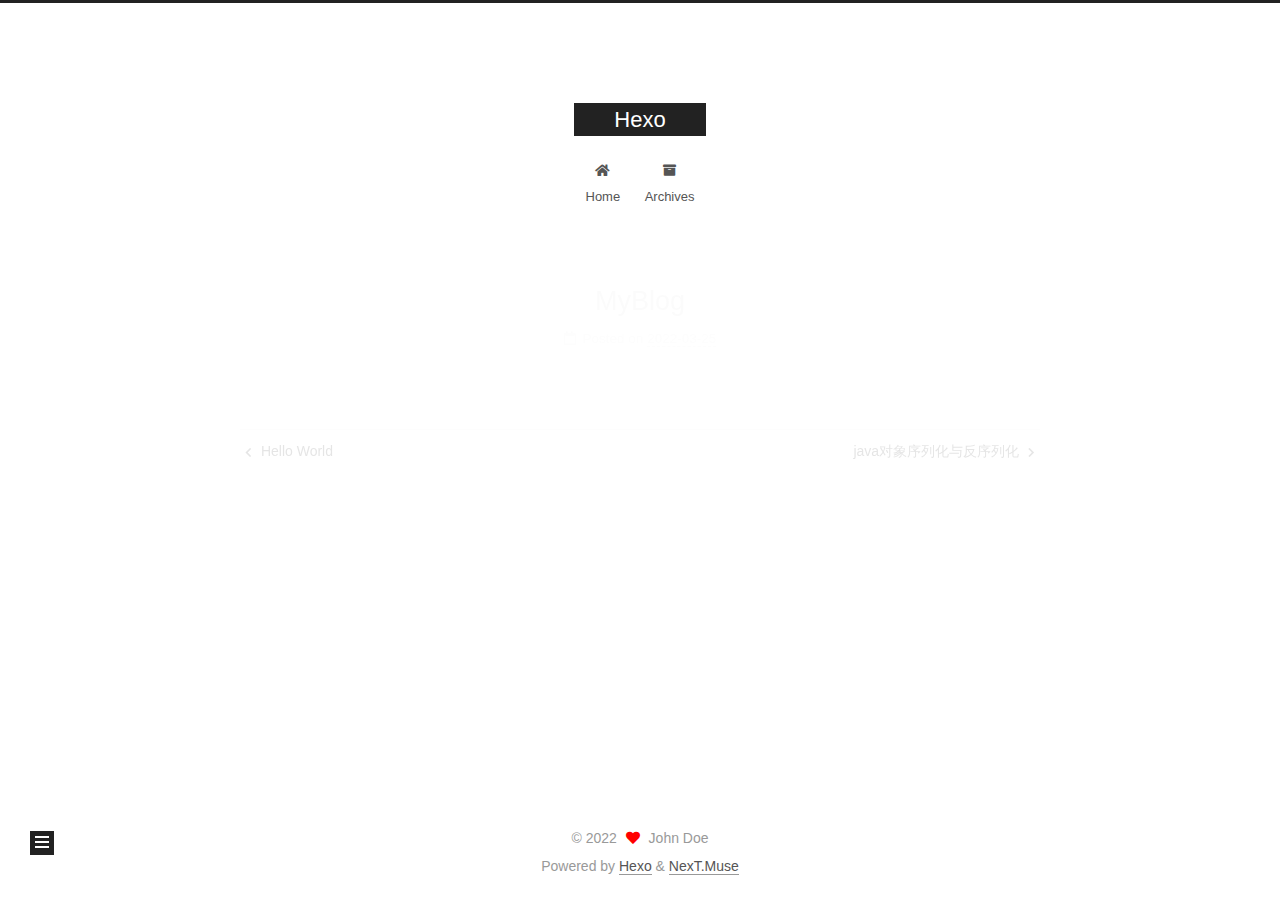
<file: 2022/03/25/MyBlog/index.html>
<!DOCTYPE html>
<html lang="en">
<head>
  <meta charset="UTF-8">
<meta name="viewport" content="width=device-width, initial-scale=1, maximum-scale=2">
<meta name="theme-color" content="#222">
<meta name="generator" content="Hexo 6.1.0">
  <link rel="apple-touch-icon" sizes="180x180" href="/images/apple-touch-icon-next.png">
  <link rel="icon" type="image/png" sizes="32x32" href="/images/favicon-32x32-next.png">
  <link rel="icon" type="image/png" sizes="16x16" href="/images/favicon-16x16-next.png">
  <link rel="mask-icon" href="/images/logo.svg" color="#222">

<link rel="stylesheet" href="/css/main.css">


<link rel="stylesheet" href="/lib/font-awesome/css/all.min.css">

<script id="hexo-configurations">
    var NexT = window.NexT || {};
    var CONFIG = {"hostname":"example.com","root":"/","scheme":"Muse","version":"7.8.0","exturl":false,"sidebar":{"position":"left","display":"post","padding":18,"offset":12,"onmobile":false},"copycode":{"enable":false,"show_result":false,"style":null},"back2top":{"enable":true,"sidebar":false,"scrollpercent":false},"bookmark":{"enable":false,"color":"#222","save":"auto"},"fancybox":false,"mediumzoom":false,"lazyload":false,"pangu":false,"comments":{"style":"tabs","active":null,"storage":true,"lazyload":false,"nav":null},"algolia":{"hits":{"per_page":10},"labels":{"input_placeholder":"Search for Posts","hits_empty":"We didn't find any results for the search: ${query}","hits_stats":"${hits} results found in ${time} ms"}},"localsearch":{"enable":false,"trigger":"auto","top_n_per_article":1,"unescape":false,"preload":false},"motion":{"enable":true,"async":false,"transition":{"post_block":"fadeIn","post_header":"slideDownIn","post_body":"slideDownIn","coll_header":"slideLeftIn","sidebar":"slideUpIn"}}};
  </script>

  <meta property="og:type" content="article">
<meta property="og:title" content="MyBlog">
<meta property="og:url" content="http://example.com/2022/03/25/MyBlog/index.html">
<meta property="og:site_name" content="Hexo">
<meta property="og:locale" content="en_US">
<meta property="article:published_time" content="2022-03-25T12:24:59.000Z">
<meta property="article:modified_time" content="2022-03-25T12:24:59.369Z">
<meta property="article:author" content="John Doe">
<meta name="twitter:card" content="summary">

<link rel="canonical" href="http://example.com/2022/03/25/MyBlog/">


<script id="page-configurations">
  // https://hexo.io/docs/variables.html
  CONFIG.page = {
    sidebar: "",
    isHome : false,
    isPost : true,
    lang   : 'en'
  };
</script>

  <title>MyBlog | Hexo</title>
  






  <noscript>
  <style>
  .use-motion .brand,
  .use-motion .menu-item,
  .sidebar-inner,
  .use-motion .post-block,
  .use-motion .pagination,
  .use-motion .comments,
  .use-motion .post-header,
  .use-motion .post-body,
  .use-motion .collection-header { opacity: initial; }

  .use-motion .site-title,
  .use-motion .site-subtitle {
    opacity: initial;
    top: initial;
  }

  .use-motion .logo-line-before i { left: initial; }
  .use-motion .logo-line-after i { right: initial; }
  </style>
</noscript>

</head>

<body itemscope itemtype="http://schema.org/WebPage">
  <div class="container use-motion">
    <div class="headband"></div>

    <header class="header" itemscope itemtype="http://schema.org/WPHeader">
      <div class="header-inner"><div class="site-brand-container">
  <div class="site-nav-toggle">
    <div class="toggle" aria-label="Toggle navigation bar">
      <span class="toggle-line toggle-line-first"></span>
      <span class="toggle-line toggle-line-middle"></span>
      <span class="toggle-line toggle-line-last"></span>
    </div>
  </div>

  <div class="site-meta">

    <a href="/" class="brand" rel="start">
      <span class="logo-line-before"><i></i></span>
      <h1 class="site-title">Hexo</h1>
      <span class="logo-line-after"><i></i></span>
    </a>
  </div>

  <div class="site-nav-right">
    <div class="toggle popup-trigger">
    </div>
  </div>
</div>




<nav class="site-nav">
  <ul id="menu" class="main-menu menu">
        <li class="menu-item menu-item-home">

    <a href="/" rel="section"><i class="fa fa-home fa-fw"></i>Home</a>

  </li>
        <li class="menu-item menu-item-archives">

    <a href="/archives/" rel="section"><i class="fa fa-archive fa-fw"></i>Archives</a>

  </li>
  </ul>
</nav>




</div>
    </header>

    
  <div class="back-to-top">
    <i class="fa fa-arrow-up"></i>
    <span>0%</span>
  </div>


    <main class="main">
      <div class="main-inner">
        <div class="content-wrap">
          

          <div class="content post posts-expand">
            

    
  
  
  <article itemscope itemtype="http://schema.org/Article" class="post-block" lang="en">
    <link itemprop="mainEntityOfPage" href="http://example.com/2022/03/25/MyBlog/">

    <span hidden itemprop="author" itemscope itemtype="http://schema.org/Person">
      <meta itemprop="image" content="/images/avatar.gif">
      <meta itemprop="name" content="John Doe">
      <meta itemprop="description" content="">
    </span>

    <span hidden itemprop="publisher" itemscope itemtype="http://schema.org/Organization">
      <meta itemprop="name" content="Hexo">
    </span>
      <header class="post-header">
        <h1 class="post-title" itemprop="name headline">
          MyBlog
        </h1>

        <div class="post-meta">
            <span class="post-meta-item">
              <span class="post-meta-item-icon">
                <i class="far fa-calendar"></i>
              </span>
              <span class="post-meta-item-text">Posted on</span>

              <time title="Created: 2022-03-25 20:24:59" itemprop="dateCreated datePublished" datetime="2022-03-25T20:24:59+08:00">2022-03-25</time>
            </span>

          

        </div>
      </header>

    
    
    
    <div class="post-body" itemprop="articleBody">

      
        
    </div>

    
    
    

      <footer class="post-footer">

        


        
    <div class="post-nav">
      <div class="post-nav-item">
    <a href="/2022/03/25/hello-world/" rel="prev" title="Hello World">
      <i class="fa fa-chevron-left"></i> Hello World
    </a></div>
      <div class="post-nav-item">
    <a href="/2022/03/25/java%E5%AF%B9%E8%B1%A1%E5%BA%8F%E5%88%97%E5%8C%96%E4%B8%8E%E5%8F%8D%E5%BA%8F%E5%88%97%E5%8C%96/" rel="next" title="java对象序列化与反序列化">
      java对象序列化与反序列化 <i class="fa fa-chevron-right"></i>
    </a></div>
    </div>
      </footer>
    
  </article>
  
  
  



          </div>
          

<script>
  window.addEventListener('tabs:register', () => {
    let { activeClass } = CONFIG.comments;
    if (CONFIG.comments.storage) {
      activeClass = localStorage.getItem('comments_active') || activeClass;
    }
    if (activeClass) {
      let activeTab = document.querySelector(`a[href="#comment-${activeClass}"]`);
      if (activeTab) {
        activeTab.click();
      }
    }
  });
  if (CONFIG.comments.storage) {
    window.addEventListener('tabs:click', event => {
      if (!event.target.matches('.tabs-comment .tab-content .tab-pane')) return;
      let commentClass = event.target.classList[1];
      localStorage.setItem('comments_active', commentClass);
    });
  }
</script>

        </div>
          
  
  <div class="toggle sidebar-toggle">
    <span class="toggle-line toggle-line-first"></span>
    <span class="toggle-line toggle-line-middle"></span>
    <span class="toggle-line toggle-line-last"></span>
  </div>

  <aside class="sidebar">
    <div class="sidebar-inner">

      <ul class="sidebar-nav motion-element">
        <li class="sidebar-nav-toc">
          Table of Contents
        </li>
        <li class="sidebar-nav-overview">
          Overview
        </li>
      </ul>

      <!--noindex-->
      <div class="post-toc-wrap sidebar-panel">
      </div>
      <!--/noindex-->

      <div class="site-overview-wrap sidebar-panel">
        <div class="site-author motion-element" itemprop="author" itemscope itemtype="http://schema.org/Person">
  <p class="site-author-name" itemprop="name">John Doe</p>
  <div class="site-description" itemprop="description"></div>
</div>
<div class="site-state-wrap motion-element">
  <nav class="site-state">
      <div class="site-state-item site-state-posts">
          <a href="/archives/">
        
          <span class="site-state-item-count">5</span>
          <span class="site-state-item-name">posts</span>
        </a>
      </div>
  </nav>
</div>



      </div>

    </div>
  </aside>
  <div id="sidebar-dimmer"></div>


      </div>
    </main>

    <footer class="footer">
      <div class="footer-inner">
        

        

<div class="copyright">
  
  &copy; 
  <span itemprop="copyrightYear">2022</span>
  <span class="with-love">
    <i class="fa fa-heart"></i>
  </span>
  <span class="author" itemprop="copyrightHolder">John Doe</span>
</div>
  <div class="powered-by">Powered by <a href="https://hexo.io/" class="theme-link" rel="noopener" target="_blank">Hexo</a> & <a href="https://muse.theme-next.org/" class="theme-link" rel="noopener" target="_blank">NexT.Muse</a>
  </div>

        








      </div>
    </footer>
  </div>

  
  <script src="/lib/anime.min.js"></script>
  <script src="/lib/velocity/velocity.min.js"></script>
  <script src="/lib/velocity/velocity.ui.min.js"></script>

<script src="/js/utils.js"></script>

<script src="/js/motion.js"></script>


<script src="/js/schemes/muse.js"></script>


<script src="/js/next-boot.js"></script>




  















  

  

</body>
</html>
</file>
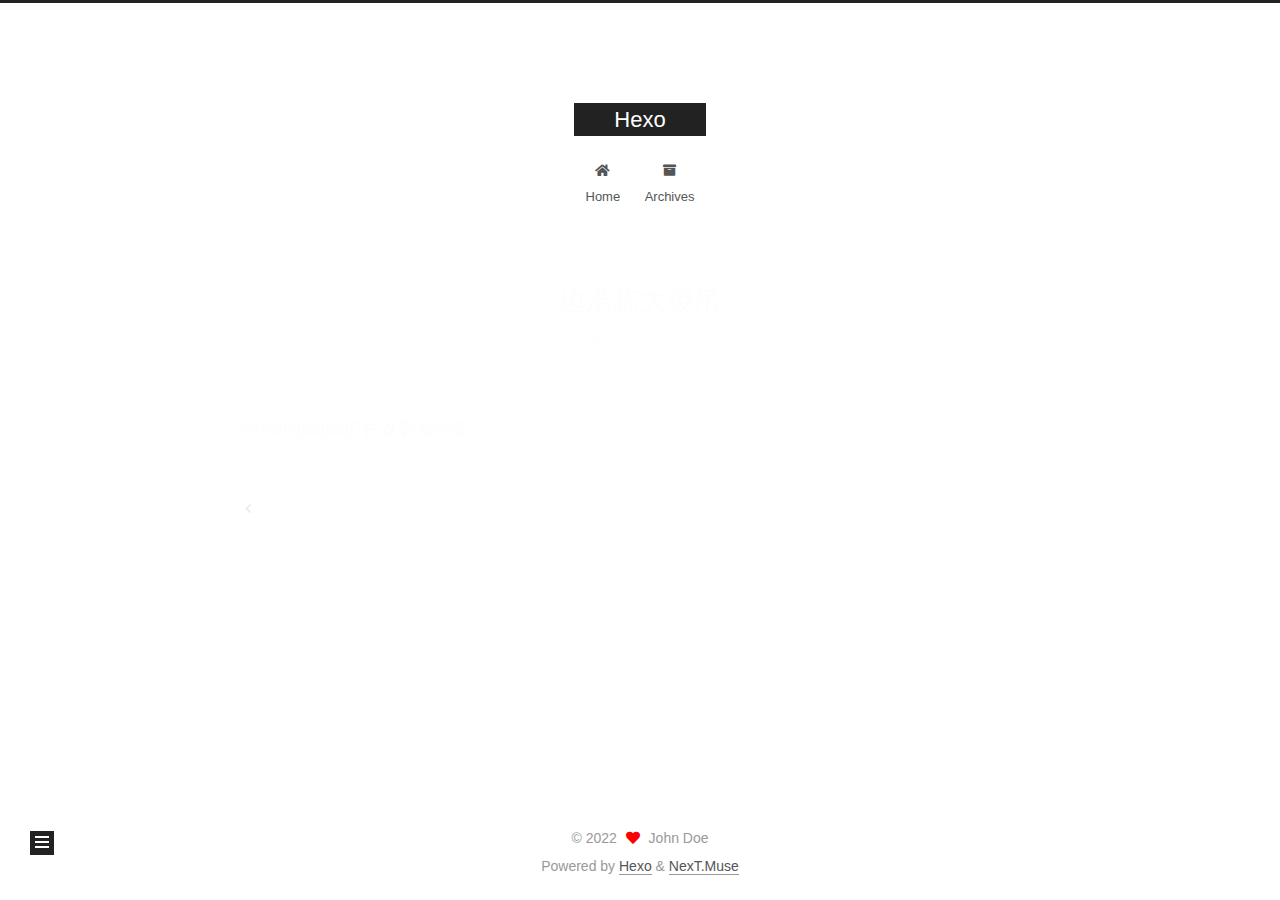
<file: 2022/03/26/边浩栋大傻吊/index.html>
<!DOCTYPE html>
<html lang="en">
<head>
  <meta charset="UTF-8">
<meta name="viewport" content="width=device-width, initial-scale=1, maximum-scale=2">
<meta name="theme-color" content="#222">
<meta name="generator" content="Hexo 6.1.0">
  <link rel="apple-touch-icon" sizes="180x180" href="/images/apple-touch-icon-next.png">
  <link rel="icon" type="image/png" sizes="32x32" href="/images/favicon-32x32-next.png">
  <link rel="icon" type="image/png" sizes="16x16" href="/images/favicon-16x16-next.png">
  <link rel="mask-icon" href="/images/logo.svg" color="#222">

<link rel="stylesheet" href="/css/main.css">


<link rel="stylesheet" href="/lib/font-awesome/css/all.min.css">

<script id="hexo-configurations">
    var NexT = window.NexT || {};
    var CONFIG = {"hostname":"example.com","root":"/","scheme":"Muse","version":"7.8.0","exturl":false,"sidebar":{"position":"left","display":"post","padding":18,"offset":12,"onmobile":false},"copycode":{"enable":false,"show_result":false,"style":null},"back2top":{"enable":true,"sidebar":false,"scrollpercent":false},"bookmark":{"enable":false,"color":"#222","save":"auto"},"fancybox":false,"mediumzoom":false,"lazyload":false,"pangu":false,"comments":{"style":"tabs","active":null,"storage":true,"lazyload":false,"nav":null},"algolia":{"hits":{"per_page":10},"labels":{"input_placeholder":"Search for Posts","hits_empty":"We didn't find any results for the search: ${query}","hits_stats":"${hits} results found in ${time} ms"}},"localsearch":{"enable":false,"trigger":"auto","top_n_per_article":1,"unescape":false,"preload":false},"motion":{"enable":true,"async":false,"transition":{"post_block":"fadeIn","post_header":"slideDownIn","post_body":"slideDownIn","coll_header":"slideLeftIn","sidebar":"slideUpIn"}}};
  </script>

  <meta name="description" content="##你的geigei们在这看着你呢">
<meta property="og:type" content="article">
<meta property="og:title" content="边浩栋大傻吊">
<meta property="og:url" content="http://example.com/2022/03/26/%E8%BE%B9%E6%B5%A9%E6%A0%8B%E5%A4%A7%E5%82%BB%E5%90%8A/index.html">
<meta property="og:site_name" content="Hexo">
<meta property="og:description" content="##你的geigei们在这看着你呢">
<meta property="og:locale" content="en_US">
<meta property="article:published_time" content="2022-03-26T08:10:41.184Z">
<meta property="article:modified_time" content="2022-03-26T08:13:42.442Z">
<meta property="article:author" content="John Doe">
<meta name="twitter:card" content="summary">

<link rel="canonical" href="http://example.com/2022/03/26/%E8%BE%B9%E6%B5%A9%E6%A0%8B%E5%A4%A7%E5%82%BB%E5%90%8A/">


<script id="page-configurations">
  // https://hexo.io/docs/variables.html
  CONFIG.page = {
    sidebar: "",
    isHome : false,
    isPost : true,
    lang   : 'en'
  };
</script>

  <title>边浩栋大傻吊 | Hexo</title>
  






  <noscript>
  <style>
  .use-motion .brand,
  .use-motion .menu-item,
  .sidebar-inner,
  .use-motion .post-block,
  .use-motion .pagination,
  .use-motion .comments,
  .use-motion .post-header,
  .use-motion .post-body,
  .use-motion .collection-header { opacity: initial; }

  .use-motion .site-title,
  .use-motion .site-subtitle {
    opacity: initial;
    top: initial;
  }

  .use-motion .logo-line-before i { left: initial; }
  .use-motion .logo-line-after i { right: initial; }
  </style>
</noscript>

</head>

<body itemscope itemtype="http://schema.org/WebPage">
  <div class="container use-motion">
    <div class="headband"></div>

    <header class="header" itemscope itemtype="http://schema.org/WPHeader">
      <div class="header-inner"><div class="site-brand-container">
  <div class="site-nav-toggle">
    <div class="toggle" aria-label="Toggle navigation bar">
      <span class="toggle-line toggle-line-first"></span>
      <span class="toggle-line toggle-line-middle"></span>
      <span class="toggle-line toggle-line-last"></span>
    </div>
  </div>

  <div class="site-meta">

    <a href="/" class="brand" rel="start">
      <span class="logo-line-before"><i></i></span>
      <h1 class="site-title">Hexo</h1>
      <span class="logo-line-after"><i></i></span>
    </a>
  </div>

  <div class="site-nav-right">
    <div class="toggle popup-trigger">
    </div>
  </div>
</div>




<nav class="site-nav">
  <ul id="menu" class="main-menu menu">
        <li class="menu-item menu-item-home">

    <a href="/" rel="section"><i class="fa fa-home fa-fw"></i>Home</a>

  </li>
        <li class="menu-item menu-item-archives">

    <a href="/archives/" rel="section"><i class="fa fa-archive fa-fw"></i>Archives</a>

  </li>
  </ul>
</nav>




</div>
    </header>

    
  <div class="back-to-top">
    <i class="fa fa-arrow-up"></i>
    <span>0%</span>
  </div>


    <main class="main">
      <div class="main-inner">
        <div class="content-wrap">
          

          <div class="content post posts-expand">
            

    
  
  
  <article itemscope itemtype="http://schema.org/Article" class="post-block" lang="en">
    <link itemprop="mainEntityOfPage" href="http://example.com/2022/03/26/%E8%BE%B9%E6%B5%A9%E6%A0%8B%E5%A4%A7%E5%82%BB%E5%90%8A/">

    <span hidden itemprop="author" itemscope itemtype="http://schema.org/Person">
      <meta itemprop="image" content="/images/avatar.gif">
      <meta itemprop="name" content="John Doe">
      <meta itemprop="description" content="">
    </span>

    <span hidden itemprop="publisher" itemscope itemtype="http://schema.org/Organization">
      <meta itemprop="name" content="Hexo">
    </span>
      <header class="post-header">
        <h1 class="post-title" itemprop="name headline">
          边浩栋大傻吊
        </h1>

        <div class="post-meta">
            <span class="post-meta-item">
              <span class="post-meta-item-icon">
                <i class="far fa-calendar"></i>
              </span>
              <span class="post-meta-item-text">Posted on</span>
              

              <time title="Created: 2022-03-26 16:10:41 / Modified: 16:13:42" itemprop="dateCreated datePublished" datetime="2022-03-26T16:10:41+08:00">2022-03-26</time>
            </span>

          

        </div>
      </header>

    
    
    
    <div class="post-body" itemprop="articleBody">

      
        <p>##你的geigei们在这看着你呢</p>

    </div>

    
    
    

      <footer class="post-footer">

        


        
    <div class="post-nav">
      <div class="post-nav-item">
    <a href="/2022/03/25/java%E7%BA%BF%E7%A8%8B/" rel="prev" title="">
      <i class="fa fa-chevron-left"></i> 
    </a></div>
      <div class="post-nav-item"></div>
    </div>
      </footer>
    
  </article>
  
  
  



          </div>
          

<script>
  window.addEventListener('tabs:register', () => {
    let { activeClass } = CONFIG.comments;
    if (CONFIG.comments.storage) {
      activeClass = localStorage.getItem('comments_active') || activeClass;
    }
    if (activeClass) {
      let activeTab = document.querySelector(`a[href="#comment-${activeClass}"]`);
      if (activeTab) {
        activeTab.click();
      }
    }
  });
  if (CONFIG.comments.storage) {
    window.addEventListener('tabs:click', event => {
      if (!event.target.matches('.tabs-comment .tab-content .tab-pane')) return;
      let commentClass = event.target.classList[1];
      localStorage.setItem('comments_active', commentClass);
    });
  }
</script>

        </div>
          
  
  <div class="toggle sidebar-toggle">
    <span class="toggle-line toggle-line-first"></span>
    <span class="toggle-line toggle-line-middle"></span>
    <span class="toggle-line toggle-line-last"></span>
  </div>

  <aside class="sidebar">
    <div class="sidebar-inner">

      <ul class="sidebar-nav motion-element">
        <li class="sidebar-nav-toc">
          Table of Contents
        </li>
        <li class="sidebar-nav-overview">
          Overview
        </li>
      </ul>

      <!--noindex-->
      <div class="post-toc-wrap sidebar-panel">
      </div>
      <!--/noindex-->

      <div class="site-overview-wrap sidebar-panel">
        <div class="site-author motion-element" itemprop="author" itemscope itemtype="http://schema.org/Person">
  <p class="site-author-name" itemprop="name">John Doe</p>
  <div class="site-description" itemprop="description"></div>
</div>
<div class="site-state-wrap motion-element">
  <nav class="site-state">
      <div class="site-state-item site-state-posts">
          <a href="/archives/">
        
          <span class="site-state-item-count">5</span>
          <span class="site-state-item-name">posts</span>
        </a>
      </div>
  </nav>
</div>



      </div>

    </div>
  </aside>
  <div id="sidebar-dimmer"></div>


      </div>
    </main>

    <footer class="footer">
      <div class="footer-inner">
        

        

<div class="copyright">
  
  &copy; 
  <span itemprop="copyrightYear">2022</span>
  <span class="with-love">
    <i class="fa fa-heart"></i>
  </span>
  <span class="author" itemprop="copyrightHolder">John Doe</span>
</div>
  <div class="powered-by">Powered by <a href="https://hexo.io/" class="theme-link" rel="noopener" target="_blank">Hexo</a> & <a href="https://muse.theme-next.org/" class="theme-link" rel="noopener" target="_blank">NexT.Muse</a>
  </div>

        








      </div>
    </footer>
  </div>

  
  <script src="/lib/anime.min.js"></script>
  <script src="/lib/velocity/velocity.min.js"></script>
  <script src="/lib/velocity/velocity.ui.min.js"></script>

<script src="/js/utils.js"></script>

<script src="/js/motion.js"></script>


<script src="/js/schemes/muse.js"></script>


<script src="/js/next-boot.js"></script>




  















  

  

</body>
</html>
</file>
<file: css/main.css>
:root {
  --body-bg-color: #fff;
  --content-bg-color: #fff;
  --card-bg-color: #f5f5f5;
  --text-color: #555;
  --blockquote-color: #666;
  --link-color: #555;
  --link-hover-color: #222;
  --brand-color: #fff;
  --brand-hover-color: #fff;
  --table-row-odd-bg-color: #f9f9f9;
  --table-row-hover-bg-color: #f5f5f5;
  --menu-item-bg-color: #f5f5f5;
  --btn-default-bg: #222;
  --btn-default-color: #fff;
  --btn-default-border-color: #222;
  --btn-default-hover-bg: #fff;
  --btn-default-hover-color: #222;
  --btn-default-hover-border-color: #222;
}
html {
  line-height: 1.15; /* 1 */
  -webkit-text-size-adjust: 100%; /* 2 */
}
body {
  margin: 0;
}
main {
  display: block;
}
h1 {
  font-size: 2em;
  margin: 0.67em 0;
}
hr {
  box-sizing: content-box; /* 1 */
  height: 0; /* 1 */
  overflow: visible; /* 2 */
}
pre {
  font-family: monospace, monospace; /* 1 */
  font-size: 1em; /* 2 */
}
a {
  background: transparent;
}
abbr[title] {
  border-bottom: none; /* 1 */
  text-decoration: underline; /* 2 */
  text-decoration: underline dotted; /* 2 */
}
b,
strong {
  font-weight: bolder;
}
code,
kbd,
samp {
  font-family: monospace, monospace; /* 1 */
  font-size: 1em; /* 2 */
}
small {
  font-size: 80%;
}
sub,
sup {
  font-size: 75%;
  line-height: 0;
  position: relative;
  vertical-align: baseline;
}
sub {
  bottom: -0.25em;
}
sup {
  top: -0.5em;
}
img {
  border-style: none;
}
button,
input,
optgroup,
select,
textarea {
  font-family: inherit; /* 1 */
  font-size: 100%; /* 1 */
  line-height: 1.15; /* 1 */
  margin: 0; /* 2 */
}
button,
input {
/* 1 */
  overflow: visible;
}
button,
select {
/* 1 */
  text-transform: none;
}
button,
[type='button'],
[type='reset'],
[type='submit'] {
  -webkit-appearance: button;
}
button::-moz-focus-inner,
[type='button']::-moz-focus-inner,
[type='reset']::-moz-focus-inner,
[type='submit']::-moz-focus-inner {
  border-style: none;
  padding: 0;
}
button:-moz-focusring,
[type='button']:-moz-focusring,
[type='reset']:-moz-focusring,
[type='submit']:-moz-focusring {
  outline: 1px dotted ButtonText;
}
fieldset {
  padding: 0.35em 0.75em 0.625em;
}
legend {
  box-sizing: border-box; /* 1 */
  color: inherit; /* 2 */
  display: table; /* 1 */
  max-width: 100%; /* 1 */
  padding: 0; /* 3 */
  white-space: normal; /* 1 */
}
progress {
  vertical-align: baseline;
}
textarea {
  overflow: auto;
}
[type='checkbox'],
[type='radio'] {
  box-sizing: border-box; /* 1 */
  padding: 0; /* 2 */
}
[type='number']::-webkit-inner-spin-button,
[type='number']::-webkit-outer-spin-button {
  height: auto;
}
[type='search'] {
  outline-offset: -2px; /* 2 */
  -webkit-appearance: textfield; /* 1 */
}
[type='search']::-webkit-search-decoration {
  -webkit-appearance: none;
}
::-webkit-file-upload-button {
  font: inherit; /* 2 */
  -webkit-appearance: button; /* 1 */
}
details {
  display: block;
}
summary {
  display: list-item;
}
template {
  display: none;
}
[hidden] {
  display: none;
}
::selection {
  background: #262a30;
  color: #eee;
}
html,
body {
  height: 100%;
}
body {
  background: var(--body-bg-color);
  color: var(--text-color);
  font-family: 'Lato', "PingFang SC", "Microsoft YaHei", sans-serif;
  font-size: 1em;
  line-height: 2;
}
@media (max-width: 991px) {
  body {
    padding-left: 0 !important;
    padding-right: 0 !important;
  }
}
h1,
h2,
h3,
h4,
h5,
h6 {
  font-family: 'Lato', "PingFang SC", "Microsoft YaHei", sans-serif;
  font-weight: bold;
  line-height: 1.5;
  margin: 20px 0 15px;
}
h1 {
  font-size: 1.5em;
}
h2 {
  font-size: 1.375em;
}
h3 {
  font-size: 1.25em;
}
h4 {
  font-size: 1.125em;
}
h5 {
  font-size: 1em;
}
h6 {
  font-size: 0.875em;
}
p {
  margin: 0 0 20px 0;
}
a,
span.exturl {
  border-bottom: 1px solid #999;
  color: var(--link-color);
  outline: 0;
  text-decoration: none;
  overflow-wrap: break-word;
  word-wrap: break-word;
  cursor: pointer;
}
a:hover,
span.exturl:hover {
  border-bottom-color: var(--link-hover-color);
  color: var(--link-hover-color);
}
iframe,
img,
video {
  display: block;
  margin-left: auto;
  margin-right: auto;
  max-width: 100%;
}
hr {
  background-image: repeating-linear-gradient(-45deg, #ddd, #ddd 4px, transparent 4px, transparent 8px);
  border: 0;
  height: 3px;
  margin: 40px 0;
}
blockquote {
  border-left: 4px solid #ddd;
  color: var(--blockquote-color);
  margin: 0;
  padding: 0 15px;
}
blockquote cite::before {
  content: '-';
  padding: 0 5px;
}
dt {
  font-weight: bold;
}
dd {
  margin: 0;
  padding: 0;
}
kbd {
  background-color: #f5f5f5;
  background-image: linear-gradient(#eee, #fff, #eee);
  border: 1px solid #ccc;
  border-radius: 0.2em;
  box-shadow: 0.1em 0.1em 0.2em rgba(0,0,0,0.1);
  color: #555;
  font-family: inherit;
  padding: 0.1em 0.3em;
  white-space: nowrap;
}
.table-container {
  overflow: auto;
}
table {
  border-collapse: collapse;
  border-spacing: 0;
  font-size: 0.875em;
  margin: 0 0 20px 0;
  width: 100%;
}
tbody tr:nth-of-type(odd) {
  background: var(--table-row-odd-bg-color);
}
tbody tr:hover {
  background: var(--table-row-hover-bg-color);
}
caption,
th,
td {
  font-weight: normal;
  padding: 8px;
  vertical-align: middle;
}
th,
td {
  border: 1px solid #ddd;
  border-bottom: 3px solid #ddd;
}
th {
  font-weight: 700;
  padding-bottom: 10px;
}
td {
  border-bottom-width: 1px;
}
.btn {
  background: var(--btn-default-bg);
  border: 2px solid var(--btn-default-border-color);
  border-radius: 0;
  color: var(--btn-default-color);
  display: inline-block;
  font-size: 0.875em;
  line-height: 2;
  padding: 0 20px;
  text-decoration: none;
  transition-property: background-color;
  transition-delay: 0s;
  transition-duration: 0.2s;
  transition-timing-function: ease-in-out;
}
.btn:hover {
  background: var(--btn-default-hover-bg);
  border-color: var(--btn-default-hover-border-color);
  color: var(--btn-default-hover-color);
}
.btn + .btn {
  margin: 0 0 8px 8px;
}
.btn .fa-fw {
  text-align: left;
  width: 1.285714285714286em;
}
.toggle {
  line-height: 0;
}
.toggle .toggle-line {
  background: #fff;
  display: inline-block;
  height: 2px;
  left: 0;
  position: relative;
  top: 0;
  transition: all 0.4s;
  vertical-align: top;
  width: 100%;
}
.toggle .toggle-line:not(:first-child) {
  margin-top: 3px;
}
.toggle.toggle-arrow .toggle-line-first {
  left: 50%;
  top: 2px;
  transform: rotate(45deg);
  width: 50%;
}
.toggle.toggle-arrow .toggle-line-middle {
  left: 2px;
  width: 90%;
}
.toggle.toggle-arrow .toggle-line-last {
  left: 50%;
  top: -2px;
  transform: rotate(-45deg);
  width: 50%;
}
.toggle.toggle-close .toggle-line-first {
  transform: rotate(-45deg);
  top: 5px;
}
.toggle.toggle-close .toggle-line-middle {
  opacity: 0;
}
.toggle.toggle-close .toggle-line-last {
  transform: rotate(45deg);
  top: -5px;
}
.highlight,
pre {
  background: #f7f7f7;
  color: #4d4d4c;
  line-height: 1.6;
  margin: 0 auto 20px;
}
pre,
code {
  font-family: consolas, Menlo, monospace, "PingFang SC", "Microsoft YaHei";
}
code {
  background: #eee;
  border-radius: 3px;
  color: #555;
  padding: 2px 4px;
  overflow-wrap: break-word;
  word-wrap: break-word;
}
.highlight *::selection {
  background: #d6d6d6;
}
.highlight pre {
  border: 0;
  margin: 0;
  padding: 10px 0;
}
.highlight table {
  border: 0;
  margin: 0;
  width: auto;
}
.highlight td {
  border: 0;
  padding: 0;
}
.highlight figcaption {
  background: #eff2f3;
  color: #4d4d4c;
  display: flex;
  font-size: 0.875em;
  justify-content: space-between;
  line-height: 1.2;
  padding: 0.5em;
}
.highlight figcaption a {
  color: #4d4d4c;
}
.highlight figcaption a:hover {
  border-bottom-color: #4d4d4c;
}
.highlight .gutter {
  -moz-user-select: none;
  -ms-user-select: none;
  -webkit-user-select: none;
  user-select: none;
}
.highlight .gutter pre {
  background: #eff2f3;
  color: #869194;
  padding-left: 10px;
  padding-right: 10px;
  text-align: right;
}
.highlight .code pre {
  background: #f7f7f7;
  padding-left: 10px;
  width: 100%;
}
.gist table {
  width: auto;
}
.gist table td {
  border: 0;
}
pre {
  overflow: auto;
  padding: 10px;
}
pre code {
  background: none;
  color: #4d4d4c;
  font-size: 0.875em;
  padding: 0;
  text-shadow: none;
}
pre .deletion {
  background: #fdd;
}
pre .addition {
  background: #dfd;
}
pre .meta {
  color: #eab700;
  -moz-user-select: none;
  -ms-user-select: none;
  -webkit-user-select: none;
  user-select: none;
}
pre .comment {
  color: #8e908c;
}
pre .variable,
pre .attribute,
pre .tag,
pre .name,
pre .regexp,
pre .ruby .constant,
pre .xml .tag .title,
pre .xml .pi,
pre .xml .doctype,
pre .html .doctype,
pre .css .id,
pre .css .class,
pre .css .pseudo {
  color: #c82829;
}
pre .number,
pre .preprocessor,
pre .built_in,
pre .builtin-name,
pre .literal,
pre .params,
pre .constant,
pre .command {
  color: #f5871f;
}
pre .ruby .class .title,
pre .css .rules .attribute,
pre .string,
pre .symbol,
pre .value,
pre .inheritance,
pre .header,
pre .ruby .symbol,
pre .xml .cdata,
pre .special,
pre .formula {
  color: #718c00;
}
pre .title,
pre .css .hexcolor {
  color: #3e999f;
}
pre .function,
pre .python .decorator,
pre .python .title,
pre .ruby .function .title,
pre .ruby .title .keyword,
pre .perl .sub,
pre .javascript .title,
pre .coffeescript .title {
  color: #4271ae;
}
pre .keyword,
pre .javascript .function {
  color: #8959a8;
}
.blockquote-center {
  border-left: none;
  margin: 40px 0;
  padding: 0;
  position: relative;
  text-align: center;
}
.blockquote-center .fa {
  display: block;
  opacity: 0.6;
  position: absolute;
  width: 100%;
}
.blockquote-center .fa-quote-left {
  border-top: 1px solid #ccc;
  text-align: left;
  top: -20px;
}
.blockquote-center .fa-quote-right {
  border-bottom: 1px solid #ccc;
  text-align: right;
  bottom: -20px;
}
.blockquote-center p,
.blockquote-center div {
  text-align: center;
}
.post-body .group-picture img {
  margin: 0 auto;
  padding: 0 3px;
}
.group-picture-row {
  margin-bottom: 6px;
  overflow: hidden;
}
.group-picture-column {
  float: left;
  margin-bottom: 10px;
}
.post-body .label {
  color: #555;
  display: inline;
  padding: 0 2px;
}
.post-body .label.default {
  background: #f0f0f0;
}
.post-body .label.primary {
  background: #efe6f7;
}
.post-body .label.info {
  background: #e5f2f8;
}
.post-body .label.success {
  background: #e7f4e9;
}
.post-body .label.warning {
  background: #fcf6e1;
}
.post-body .label.danger {
  background: #fae8eb;
}
.post-body .tabs {
  margin-bottom: 20px;
}
.post-body .tabs,
.tabs-comment {
  display: block;
  padding-top: 10px;
  position: relative;
}
.post-body .tabs ul.nav-tabs,
.tabs-comment ul.nav-tabs {
  display: flex;
  flex-wrap: wrap;
  margin: 0;
  margin-bottom: -1px;
  padding: 0;
}
@media (max-width: 413px) {
  .post-body .tabs ul.nav-tabs,
  .tabs-comment ul.nav-tabs {
    display: block;
    margin-bottom: 5px;
  }
}
.post-body .tabs ul.nav-tabs li.tab,
.tabs-comment ul.nav-tabs li.tab {
  border-bottom: 1px solid #ddd;
  border-left: 1px solid transparent;
  border-right: 1px solid transparent;
  border-top: 3px solid transparent;
  flex-grow: 1;
  list-style-type: none;
  border-radius: 0 0 0 0;
}
@media (max-width: 413px) {
  .post-body .tabs ul.nav-tabs li.tab,
  .tabs-comment ul.nav-tabs li.tab {
    border-bottom: 1px solid transparent;
    border-left: 3px solid transparent;
    border-right: 1px solid transparent;
    border-top: 1px solid transparent;
  }
}
@media (max-width: 413px) {
  .post-body .tabs ul.nav-tabs li.tab,
  .tabs-comment ul.nav-tabs li.tab {
    border-radius: 0;
  }
}
.post-body .tabs ul.nav-tabs li.tab a,
.tabs-comment ul.nav-tabs li.tab a {
  border-bottom: initial;
  display: block;
  line-height: 1.8;
  outline: 0;
  padding: 0.25em 0.75em;
  text-align: center;
  transition-delay: 0s;
  transition-duration: 0.2s;
  transition-timing-function: ease-out;
}
.post-body .tabs ul.nav-tabs li.tab a i,
.tabs-comment ul.nav-tabs li.tab a i {
  width: 1.285714285714286em;
}
.post-body .tabs ul.nav-tabs li.tab.active,
.tabs-comment ul.nav-tabs li.tab.active {
  border-bottom: 1px solid transparent;
  border-left: 1px solid #ddd;
  border-right: 1px solid #ddd;
  border-top: 3px solid #fc6423;
}
@media (max-width: 413px) {
  .post-body .tabs ul.nav-tabs li.tab.active,
  .tabs-comment ul.nav-tabs li.tab.active {
    border-bottom: 1px solid #ddd;
    border-left: 3px solid #fc6423;
    border-right: 1px solid #ddd;
    border-top: 1px solid #ddd;
  }
}
.post-body .tabs ul.nav-tabs li.tab.active a,
.tabs-comment ul.nav-tabs li.tab.active a {
  color: var(--link-color);
  cursor: default;
}
.post-body .tabs .tab-content .tab-pane,
.tabs-comment .tab-content .tab-pane {
  border: 1px solid #ddd;
  border-top: 0;
  padding: 20px 20px 0 20px;
  border-radius: 0;
}
.post-body .tabs .tab-content .tab-pane:not(.active),
.tabs-comment .tab-content .tab-pane:not(.active) {
  display: none;
}
.post-body .tabs .tab-content .tab-pane.active,
.tabs-comment .tab-content .tab-pane.active {
  display: block;
}
.post-body .tabs .tab-content .tab-pane.active:nth-of-type(1),
.tabs-comment .tab-content .tab-pane.active:nth-of-type(1) {
  border-radius: 0 0 0 0;
}
@media (max-width: 413px) {
  .post-body .tabs .tab-content .tab-pane.active:nth-of-type(1),
  .tabs-comment .tab-content .tab-pane.active:nth-of-type(1) {
    border-radius: 0;
  }
}
.post-body .note {
  border-radius: 3px;
  margin-bottom: 20px;
  padding: 1em;
  position: relative;
  border: 1px solid #eee;
  border-left-width: 5px;
}
.post-body .note h2,
.post-body .note h3,
.post-body .note h4,
.post-body .note h5,
.post-body .note h6 {
  margin-top: 0;
  border-bottom: initial;
  margin-bottom: 0;
  padding-top: 0;
}
.post-body .note p:first-child,
.post-body .note ul:first-child,
.post-body .note ol:first-child,
.post-body .note table:first-child,
.post-body .note pre:first-child,
.post-body .note blockquote:first-child,
.post-body .note img:first-child {
  margin-top: 0;
}
.post-body .note p:last-child,
.post-body .note ul:last-child,
.post-body .note ol:last-child,
.post-body .note table:last-child,
.post-body .note pre:last-child,
.post-body .note blockquote:last-child,
.post-body .note img:last-child {
  margin-bottom: 0;
}
.post-body .note.default {
  border-left-color: #777;
}
.post-body .note.default h2,
.post-body .note.default h3,
.post-body .note.default h4,
.post-body .note.default h5,
.post-body .note.default h6 {
  color: #777;
}
.post-body .note.primary {
  border-left-color: #6f42c1;
}
.post-body .note.primary h2,
.post-body .note.primary h3,
.post-body .note.primary h4,
.post-body .note.primary h5,
.post-body .note.primary h6 {
  color: #6f42c1;
}
.post-body .note.info {
  border-left-color: #428bca;
}
.post-body .note.info h2,
.post-body .note.info h3,
.post-body .note.info h4,
.post-body .note.info h5,
.post-body .note.info h6 {
  color: #428bca;
}
.post-body .note.success {
  border-left-color: #5cb85c;
}
.post-body .note.success h2,
.post-body .note.success h3,
.post-body .note.success h4,
.post-body .note.success h5,
.post-body .note.success h6 {
  color: #5cb85c;
}
.post-body .note.warning {
  border-left-color: #f0ad4e;
}
.post-body .note.warning h2,
.post-body .note.warning h3,
.post-body .note.warning h4,
.post-body .note.warning h5,
.post-body .note.warning h6 {
  color: #f0ad4e;
}
.post-body .note.danger {
  border-left-color: #d9534f;
}
.post-body .note.danger h2,
.post-body .note.danger h3,
.post-body .note.danger h4,
.post-body .note.danger h5,
.post-body .note.danger h6 {
  color: #d9534f;
}
.pagination .prev,
.pagination .next,
.pagination .page-number,
.pagination .space {
  display: inline-block;
  margin: 0 10px;
  padding: 0 11px;
  position: relative;
  top: -1px;
}
@media (max-width: 767px) {
  .pagination .prev,
  .pagination .next,
  .pagination .page-number,
  .pagination .space {
    margin: 0 5px;
  }
}
.pagination {
  border-top: 1px solid #eee;
  margin: 120px 0 0;
  text-align: center;
}
.pagination .prev,
.pagination .next,
.pagination .page-number {
  border-bottom: 0;
  border-top: 1px solid #eee;
  transition-property: border-color;
  transition-delay: 0s;
  transition-duration: 0.2s;
  transition-timing-function: ease-in-out;
}
.pagination .prev:hover,
.pagination .next:hover,
.pagination .page-number:hover {
  border-top-color: #222;
}
.pagination .space {
  margin: 0;
  padding: 0;
}
.pagination .prev {
  margin-left: 0;
}
.pagination .next {
  margin-right: 0;
}
.pagination .page-number.current {
  background: #ccc;
  border-top-color: #ccc;
  color: #fff;
}
@media (max-width: 767px) {
  .pagination {
    border-top: none;
  }
  .pagination .prev,
  .pagination .next,
  .pagination .page-number {
    border-bottom: 1px solid #eee;
    border-top: 0;
    margin-bottom: 10px;
    padding: 0 10px;
  }
  .pagination .prev:hover,
  .pagination .next:hover,
  .pagination .page-number:hover {
    border-bottom-color: #222;
  }
}
.comments {
  margin-top: 60px;
  overflow: hidden;
}
.comment-button-group {
  display: flex;
  flex-wrap: wrap-reverse;
  justify-content: center;
  margin: 1em 0;
}
.comment-button-group .comment-button {
  margin: 0.1em 0.2em;
}
.comment-button-group .comment-button.active {
  background: var(--btn-default-hover-bg);
  border-color: var(--btn-default-hover-border-color);
  color: var(--btn-default-hover-color);
}
.comment-position {
  display: none;
}
.comment-position.active {
  display: block;
}
.tabs-comment {
  background: var(--content-bg-color);
  margin-top: 4em;
  padding-top: 0;
}
.tabs-comment .comments {
  border: 0;
  box-shadow: none;
  margin-top: 0;
  padding-top: 0;
}
.container {
  min-height: 100%;
  position: relative;
}
.main-inner {
  margin: 0 auto;
  width: 700px;
}
@media (min-width: 1200px) {
  .main-inner {
    width: 800px;
  }
}
@media (min-width: 1600px) {
  .main-inner {
    width: 900px;
  }
}
@media (max-width: 767px) {
  .content-wrap {
    padding: 0 20px;
  }
}
.header {
  background: transparent;
}
.header-inner {
  margin: 0 auto;
  width: 700px;
}
@media (min-width: 1200px) {
  .header-inner {
    width: 800px;
  }
}
@media (min-width: 1600px) {
  .header-inner {
    width: 900px;
  }
}
.site-brand-container {
  display: flex;
  flex-shrink: 0;
  padding: 0 10px;
}
.headband {
  background: #222;
  height: 3px;
}
.site-meta {
  flex-grow: 1;
  text-align: center;
}
@media (max-width: 767px) {
  .site-meta {
    text-align: center;
  }
}
.brand {
  border-bottom: none;
  color: var(--brand-color);
  display: inline-block;
  line-height: 1.375em;
  padding: 0 40px;
  position: relative;
}
.brand:hover {
  color: var(--brand-hover-color);
}
.site-title {
  font-family: 'Lato', "PingFang SC", "Microsoft YaHei", sans-serif;
  font-size: 1.375em;
  font-weight: normal;
  margin: 0;
}
.site-subtitle {
  color: #999;
  font-size: 0.8125em;
  margin: 10px 0;
}
.use-motion .brand {
  opacity: 0;
}
.use-motion .site-title,
.use-motion .site-subtitle,
.use-motion .custom-logo-image {
  opacity: 0;
  position: relative;
  top: -10px;
}
.site-nav-toggle,
.site-nav-right {
  display: none;
}
@media (max-width: 767px) {
  .site-nav-toggle,
  .site-nav-right {
    display: flex;
    flex-direction: column;
    justify-content: center;
  }
}
.site-nav-toggle .toggle,
.site-nav-right .toggle {
  color: var(--text-color);
  padding: 10px;
  width: 22px;
}
.site-nav-toggle .toggle .toggle-line,
.site-nav-right .toggle .toggle-line {
  background: var(--text-color);
  border-radius: 1px;
}
.site-nav {
  display: block;
}
@media (max-width: 767px) {
  .site-nav {
    clear: both;
    display: none;
  }
}
.site-nav.site-nav-on {
  display: block;
}
.menu {
  margin-top: 20px;
  padding-left: 0;
  text-align: center;
}
.menu-item {
  display: inline-block;
  list-style: none;
  margin: 0 10px;
}
@media (max-width: 767px) {
  .menu-item {
    display: block;
    margin-top: 10px;
  }
  .menu-item.menu-item-search {
    display: none;
  }
}
.menu-item a,
.menu-item span.exturl {
  border-bottom: 0;
  display: block;
  font-size: 0.8125em;
  transition-property: border-color;
  transition-delay: 0s;
  transition-duration: 0.2s;
  transition-timing-function: ease-in-out;
}
@media (hover: none) {
  .menu-item a:hover,
  .menu-item span.exturl:hover {
    border-bottom-color: transparent !important;
  }
}
.menu-item .fa,
.menu-item .fab,
.menu-item .far,
.menu-item .fas {
  margin-right: 8px;
}
.menu-item .badge {
  display: inline-block;
  font-weight: bold;
  line-height: 1;
  margin-left: 0.35em;
  margin-top: 0.35em;
  text-align: center;
  white-space: nowrap;
}
@media (max-width: 767px) {
  .menu-item .badge {
    float: right;
    margin-left: 0;
  }
}
.menu-item-active a,
.menu .menu-item a:hover,
.menu .menu-item span.exturl:hover {
  background: var(--menu-item-bg-color);
}
.use-motion .menu-item {
  opacity: 0;
}
.sidebar {
  background: #222;
  bottom: 0;
  box-shadow: inset 0 2px 6px #000;
  position: fixed;
  top: 0;
}
@media (max-width: 991px) {
  .sidebar {
    display: none;
  }
}
.sidebar-inner {
  color: #999;
  padding: 18px 10px;
  text-align: center;
}
.cc-license {
  margin-top: 10px;
  text-align: center;
}
.cc-license .cc-opacity {
  border-bottom: none;
  opacity: 0.7;
}
.cc-license .cc-opacity:hover {
  opacity: 0.9;
}
.cc-license img {
  display: inline-block;
}
.site-author-image {
  border: 2px solid #333;
  display: block;
  margin: 0 auto;
  max-width: 96px;
  padding: 2px;
}
.site-author-name {
  color: #f5f5f5;
  font-weight: normal;
  margin: 5px 0 0;
  text-align: center;
}
.site-description {
  color: #999;
  font-size: 1em;
  margin-top: 5px;
  text-align: center;
}
.links-of-author {
  margin-top: 15px;
}
.links-of-author a,
.links-of-author span.exturl {
  border-bottom-color: #555;
  display: inline-block;
  font-size: 0.8125em;
  margin-bottom: 10px;
  margin-right: 10px;
  vertical-align: middle;
}
.links-of-author a::before,
.links-of-author span.exturl::before {
  background: #c7864f;
  border-radius: 50%;
  content: ' ';
  display: inline-block;
  height: 4px;
  margin-right: 3px;
  vertical-align: middle;
  width: 4px;
}
.sidebar-button {
  margin-top: 15px;
}
.sidebar-button a {
  border: 1px solid #fc6423;
  border-radius: 4px;
  color: #fc6423;
  display: inline-block;
  padding: 0 15px;
}
.sidebar-button a .fa,
.sidebar-button a .fab,
.sidebar-button a .far,
.sidebar-button a .fas {
  margin-right: 5px;
}
.sidebar-button a:hover {
  background: #fc6423;
  border: 1px solid #fc6423;
  color: #fff;
}
.sidebar-button a:hover .fa,
.sidebar-button a:hover .fab,
.sidebar-button a:hover .far,
.sidebar-button a:hover .fas {
  color: #fff;
}
.links-of-blogroll {
  font-size: 0.8125em;
  margin-top: 10px;
}
.links-of-blogroll-title {
  font-size: 0.875em;
  font-weight: 600;
  margin-top: 0;
}
.links-of-blogroll-list {
  list-style: none;
  margin: 0;
  padding: 0;
}
#sidebar-dimmer {
  display: none;
}
@media (max-width: 767px) {
  #sidebar-dimmer {
    background: #000;
    display: block;
    height: 100%;
    left: 100%;
    opacity: 0;
    position: fixed;
    top: 0;
    width: 100%;
    z-index: 1100;
  }
  .sidebar-active + #sidebar-dimmer {
    opacity: 0.7;
    transform: translateX(-100%);
    transition: opacity 0.5s;
  }
}
.sidebar-nav {
  margin: 0;
  padding-bottom: 20px;
  padding-left: 0;
}
.sidebar-nav li {
  border-bottom: 1px solid transparent;
  color: #666;
  cursor: pointer;
  display: inline-block;
  font-size: 0.875em;
}
.sidebar-nav li.sidebar-nav-overview {
  margin-left: 10px;
}
.sidebar-nav li:hover {
  color: #f5f5f5;
}
.sidebar-nav .sidebar-nav-active {
  border-bottom-color: #87daff;
  color: #87daff;
}
.sidebar-nav .sidebar-nav-active:hover {
  color: #87daff;
}
.sidebar-panel {
  display: none;
  overflow-x: hidden;
  overflow-y: auto;
}
.sidebar-panel-active {
  display: block;
}
.sidebar-toggle {
  background: #222;
  bottom: 45px;
  cursor: pointer;
  height: 14px;
  left: 30px;
  padding: 5px;
  position: fixed;
  width: 14px;
  z-index: 1300;
}
@media (max-width: 991px) {
  .sidebar-toggle {
    left: 20px;
    opacity: 0.8;
    display: none;
  }
}
.sidebar-toggle:hover .toggle-line {
  background: #87daff;
}
.post-toc {
  font-size: 0.875em;
}
.post-toc ol {
  list-style: none;
  margin: 0;
  padding: 0 2px 5px 10px;
  text-align: left;
}
.post-toc ol > ol {
  padding-left: 0;
}
.post-toc ol a {
  transition-property: all;
  transition-delay: 0s;
  transition-duration: 0.2s;
  transition-timing-function: ease-in-out;
}
.post-toc .nav-item {
  line-height: 1.8;
  overflow: hidden;
  text-overflow: ellipsis;
  white-space: nowrap;
}
.post-toc .nav .nav-child {
  display: none;
}
.post-toc .nav .active > .nav-child {
  display: block;
}
.post-toc .nav .active-current > .nav-child {
  display: block;
}
.post-toc .nav .active-current > .nav-child > .nav-item {
  display: block;
}
.post-toc .nav .active > a {
  border-bottom-color: #87daff;
  color: #87daff;
}
.post-toc .nav .active-current > a {
  color: #87daff;
}
.post-toc .nav .active-current > a:hover {
  color: #87daff;
}
.site-state {
  display: flex;
  justify-content: center;
  line-height: 1.4;
  margin-top: 10px;
  overflow: hidden;
  text-align: center;
  white-space: nowrap;
}
.site-state-item {
  padding: 0 15px;
}
.site-state-item:not(:first-child) {
  border-left: 1px solid #333;
}
.site-state-item a {
  border-bottom: none;
}
.site-state-item-count {
  display: block;
  font-size: 1.25em;
  font-weight: 600;
  text-align: center;
}
.site-state-item-name {
  color: inherit;
  font-size: 0.875em;
}
.footer {
  color: #999;
  font-size: 0.875em;
  padding: 20px 0;
}
.footer.footer-fixed {
  bottom: 0;
  left: 0;
  position: absolute;
  right: 0;
}
.footer-inner {
  box-sizing: border-box;
  margin: 0 auto;
  text-align: center;
  width: 700px;
}
@media (min-width: 1200px) {
  .footer-inner {
    width: 800px;
  }
}
@media (min-width: 1600px) {
  .footer-inner {
    width: 900px;
  }
}
.languages {
  display: inline-block;
  font-size: 1.125em;
  position: relative;
}
.languages .lang-select-label span {
  margin: 0 0.5em;
}
.languages .lang-select {
  height: 100%;
  left: 0;
  opacity: 0;
  position: absolute;
  top: 0;
  width: 100%;
}
.with-love {
  color: #ff0000;
  display: inline-block;
  margin: 0 5px;
}
.powered-by,
.theme-info {
  display: inline-block;
}
@-moz-keyframes iconAnimate {
  0%, 100% {
    transform: scale(1);
  }
  10%, 30% {
    transform: scale(0.9);
  }
  20%, 40%, 60%, 80% {
    transform: scale(1.1);
  }
  50%, 70% {
    transform: scale(1.1);
  }
}
@-webkit-keyframes iconAnimate {
  0%, 100% {
    transform: scale(1);
  }
  10%, 30% {
    transform: scale(0.9);
  }
  20%, 40%, 60%, 80% {
    transform: scale(1.1);
  }
  50%, 70% {
    transform: scale(1.1);
  }
}
@-o-keyframes iconAnimate {
  0%, 100% {
    transform: scale(1);
  }
  10%, 30% {
    transform: scale(0.9);
  }
  20%, 40%, 60%, 80% {
    transform: scale(1.1);
  }
  50%, 70% {
    transform: scale(1.1);
  }
}
@keyframes iconAnimate {
  0%, 100% {
    transform: scale(1);
  }
  10%, 30% {
    transform: scale(0.9);
  }
  20%, 40%, 60%, 80% {
    transform: scale(1.1);
  }
  50%, 70% {
    transform: scale(1.1);
  }
}
.back-to-top {
  font-size: 12px;
  text-align: center;
  transition-delay: 0s;
  transition-duration: 0.2s;
  transition-timing-function: ease-in-out;
}
.back-to-top {
  background: #222;
  bottom: -100px;
  box-sizing: border-box;
  color: #fff;
  cursor: pointer;
  left: 30px;
  opacity: 1;
  padding: 0 6px;
  position: fixed;
  transition-property: bottom;
  z-index: 1300;
  width: 24px;
}
.back-to-top span {
  display: none;
}
.back-to-top:hover {
  color: #87daff;
}
.back-to-top.back-to-top-on {
  bottom: 19px;
}
@media (max-width: 991px) {
  .back-to-top {
    left: 20px;
    opacity: 0.8;
  }
}
.post-body {
  font-family: 'Lato', "PingFang SC", "Microsoft YaHei", sans-serif;
  overflow-wrap: break-word;
  word-wrap: break-word;
}
@media (min-width: 1200px) {
  .post-body {
    font-size: 1.125em;
  }
}
.post-body .exturl .fa {
  font-size: 0.875em;
  margin-left: 4px;
}
.post-body .image-caption,
.post-body .figure .caption {
  color: #999;
  font-size: 0.875em;
  font-weight: bold;
  line-height: 1;
  margin: -20px auto 15px;
  text-align: center;
}
.post-sticky-flag {
  display: inline-block;
  transform: rotate(30deg);
}
.post-button {
  margin-top: 40px;
  text-align: center;
}
.use-motion .post-block,
.use-motion .pagination,
.use-motion .comments {
  opacity: 0;
}
.use-motion .post-header {
  opacity: 0;
}
.use-motion .post-body {
  opacity: 0;
}
.use-motion .collection-header {
  opacity: 0;
}
.posts-collapse {
  margin-left: 35px;
  position: relative;
}
@media (max-width: 767px) {
  .posts-collapse {
    margin-left: 0px;
    margin-right: 0px;
  }
}
.posts-collapse .collection-title {
  font-size: 1.125em;
  position: relative;
}
.posts-collapse .collection-title::before {
  background: #999;
  border: 1px solid #fff;
  border-radius: 50%;
  content: ' ';
  height: 10px;
  left: 0;
  margin-left: -6px;
  margin-top: -4px;
  position: absolute;
  top: 50%;
  width: 10px;
}
.posts-collapse .collection-year {
  font-size: 1.5em;
  font-weight: bold;
  margin: 60px 0;
  position: relative;
}
.posts-collapse .collection-year::before {
  background: #bbb;
  border-radius: 50%;
  content: ' ';
  height: 8px;
  left: 0;
  margin-left: -4px;
  margin-top: -4px;
  position: absolute;
  top: 50%;
  width: 8px;
}
.posts-collapse .collection-header {
  display: block;
  margin: 0 0 0 20px;
}
.posts-collapse .collection-header small {
  color: #bbb;
  margin-left: 5px;
}
.posts-collapse .post-header {
  border-bottom: 1px dashed #ccc;
  margin: 30px 0;
  padding-left: 15px;
  position: relative;
  transition-property: border;
  transition-delay: 0s;
  transition-duration: 0.2s;
  transition-timing-function: ease-in-out;
}
.posts-collapse .post-header::before {
  background: #bbb;
  border: 1px solid #fff;
  border-radius: 50%;
  content: ' ';
  height: 6px;
  left: 0;
  margin-left: -4px;
  position: absolute;
  top: 0.75em;
  transition-property: background;
  width: 6px;
  transition-delay: 0s;
  transition-duration: 0.2s;
  transition-timing-function: ease-in-out;
}
.posts-collapse .post-header:hover {
  border-bottom-color: #666;
}
.posts-collapse .post-header:hover::before {
  background: #222;
}
.posts-collapse .post-meta {
  display: inline;
  font-size: 0.75em;
  margin-right: 10px;
}
.posts-collapse .post-title {
  display: inline;
}
.posts-collapse .post-title a,
.posts-collapse .post-title span.exturl {
  border-bottom: none;
  color: var(--link-color);
}
.posts-collapse .post-title .fa-external-link-alt {
  font-size: 0.875em;
  margin-left: 5px;
}
.posts-collapse::before {
  background: #f5f5f5;
  content: ' ';
  height: 100%;
  left: 0;
  margin-left: -2px;
  position: absolute;
  top: 1.25em;
  width: 4px;
}
.post-eof {
  background: #ccc;
  height: 1px;
  margin: 80px auto 60px;
  text-align: center;
  width: 8%;
}
.post-block:last-of-type .post-eof {
  display: none;
}
.content {
  padding-top: 40px;
}
@media (min-width: 992px) {
  .post-body {
    text-align: justify;
  }
}
@media (max-width: 991px) {
  .post-body {
    text-align: justify;
  }
}
.post-body h1,
.post-body h2,
.post-body h3,
.post-body h4,
.post-body h5,
.post-body h6 {
  padding-top: 10px;
}
.post-body h1 .header-anchor,
.post-body h2 .header-anchor,
.post-body h3 .header-anchor,
.post-body h4 .header-anchor,
.post-body h5 .header-anchor,
.post-body h6 .header-anchor {
  border-bottom-style: none;
  color: #ccc;
  float: right;
  margin-left: 10px;
  visibility: hidden;
}
.post-body h1 .header-anchor:hover,
.post-body h2 .header-anchor:hover,
.post-body h3 .header-anchor:hover,
.post-body h4 .header-anchor:hover,
.post-body h5 .header-anchor:hover,
.post-body h6 .header-anchor:hover {
  color: inherit;
}
.post-body h1:hover .header-anchor,
.post-body h2:hover .header-anchor,
.post-body h3:hover .header-anchor,
.post-body h4:hover .header-anchor,
.post-body h5:hover .header-anchor,
.post-body h6:hover .header-anchor {
  visibility: visible;
}
.post-body iframe,
.post-body img,
.post-body video {
  margin-bottom: 20px;
}
.post-body .video-container {
  height: 0;
  margin-bottom: 20px;
  overflow: hidden;
  padding-top: 75%;
  position: relative;
  width: 100%;
}
.post-body .video-container iframe,
.post-body .video-container object,
.post-body .video-container embed {
  height: 100%;
  left: 0;
  margin: 0;
  position: absolute;
  top: 0;
  width: 100%;
}
.post-gallery {
  align-items: center;
  display: grid;
  grid-gap: 10px;
  grid-template-columns: 1fr 1fr 1fr;
  margin-bottom: 20px;
}
@media (max-width: 767px) {
  .post-gallery {
    grid-template-columns: 1fr 1fr;
  }
}
.post-gallery a {
  border: 0;
}
.post-gallery img {
  margin: 0;
}
.posts-expand .post-header {
  font-size: 1.125em;
}
.posts-expand .post-title {
  font-size: 1.5em;
  font-weight: normal;
  margin: initial;
  text-align: center;
  overflow-wrap: break-word;
  word-wrap: break-word;
}
.posts-expand .post-title-link {
  border-bottom: none;
  color: var(--link-color);
  display: inline-block;
  position: relative;
  vertical-align: top;
}
.posts-expand .post-title-link::before {
  background: var(--link-color);
  bottom: 0;
  content: '';
  height: 2px;
  left: 0;
  position: absolute;
  transform: scaleX(0);
  visibility: hidden;
  width: 100%;
  transition-delay: 0s;
  transition-duration: 0.2s;
  transition-timing-function: ease-in-out;
}
.posts-expand .post-title-link:hover::before {
  transform: scaleX(1);
  visibility: visible;
}
.posts-expand .post-title-link .fa-external-link-alt {
  font-size: 0.875em;
  margin-left: 5px;
}
.posts-expand .post-meta {
  color: #999;
  font-family: 'Lato', "PingFang SC", "Microsoft YaHei", sans-serif;
  font-size: 0.75em;
  margin: 3px 0 60px 0;
  text-align: center;
}
.posts-expand .post-meta .post-description {
  font-size: 0.875em;
  margin-top: 2px;
}
.posts-expand .post-meta time {
  border-bottom: 1px dashed #999;
  cursor: pointer;
}
.post-meta .post-meta-item + .post-meta-item::before {
  content: '|';
  margin: 0 0.5em;
}
.post-meta-divider {
  margin: 0 0.5em;
}
.post-meta-item-icon {
  margin-right: 3px;
}
@media (max-width: 991px) {
  .post-meta-item-icon {
    display: inline-block;
  }
}
@media (max-width: 991px) {
  .post-meta-item-text {
    display: none;
  }
}
.post-nav {
  border-top: 1px solid #eee;
  display: flex;
  justify-content: space-between;
  margin-top: 15px;
  padding: 10px 5px 0;
}
.post-nav-item {
  flex: 1;
}
.post-nav-item a {
  border-bottom: none;
  display: block;
  font-size: 0.875em;
  line-height: 1.6;
  position: relative;
}
.post-nav-item a:active {
  top: 2px;
}
.post-nav-item .fa {
  font-size: 0.75em;
}
.post-nav-item:first-child {
  margin-right: 15px;
}
.post-nav-item:first-child .fa {
  margin-right: 5px;
}
.post-nav-item:last-child {
  margin-left: 15px;
  text-align: right;
}
.post-nav-item:last-child .fa {
  margin-left: 5px;
}
.rtl.post-body p,
.rtl.post-body a,
.rtl.post-body h1,
.rtl.post-body h2,
.rtl.post-body h3,
.rtl.post-body h4,
.rtl.post-body h5,
.rtl.post-body h6,
.rtl.post-body li,
.rtl.post-body ul,
.rtl.post-body ol {
  direction: rtl;
  font-family: UKIJ Ekran;
}
.rtl.post-title {
  font-family: UKIJ Ekran;
}
.post-tags {
  margin-top: 40px;
  text-align: center;
}
.post-tags a {
  display: inline-block;
  font-size: 0.8125em;
}
.post-tags a:not(:last-child) {
  margin-right: 10px;
}
.post-widgets {
  border-top: 1px solid #eee;
  margin-top: 15px;
  text-align: center;
}
.wp_rating {
  height: 20px;
  line-height: 20px;
  margin-top: 10px;
  padding-top: 6px;
  text-align: center;
}
.social-like {
  display: flex;
  font-size: 0.875em;
  justify-content: center;
  text-align: center;
}
.reward-container {
  margin: 20px auto;
  padding: 10px 0;
  text-align: center;
  width: 90%;
}
.reward-container button {
  background: transparent;
  border: 1px solid #fc6423;
  border-radius: 0;
  color: #fc6423;
  cursor: pointer;
  line-height: 2;
  outline: 0;
  padding: 0 15px;
  vertical-align: text-top;
}
.reward-container button:hover {
  background: #fc6423;
  border: 1px solid transparent;
  color: #fa9366;
}
#qr {
  padding-top: 20px;
}
#qr a {
  border: 0;
}
#qr img {
  display: inline-block;
  margin: 0.8em 2em 0 2em;
  max-width: 100%;
  width: 180px;
}
#qr p {
  text-align: center;
}
.category-all-page .category-all-title {
  text-align: center;
}
.category-all-page .category-all {
  margin-top: 20px;
}
.category-all-page .category-list {
  list-style: none;
  margin: 0;
  padding: 0;
}
.category-all-page .category-list-item {
  margin: 5px 10px;
}
.category-all-page .category-list-count {
  color: #bbb;
}
.category-all-page .category-list-count::before {
  content: ' (';
  display: inline;
}
.category-all-page .category-list-count::after {
  content: ') ';
  display: inline;
}
.category-all-page .category-list-child {
  padding-left: 10px;
}
.event-list {
  padding: 0;
}
.event-list hr {
  background: #222;
  margin: 20px 0 45px 0;
}
.event-list hr::after {
  background: #222;
  color: #fff;
  content: 'NOW';
  display: inline-block;
  font-weight: bold;
  padding: 0 5px;
  text-align: right;
}
.event-list .event {
  background: #222;
  margin: 20px 0;
  min-height: 40px;
  padding: 15px 0 15px 10px;
}
.event-list .event .event-summary {
  color: #fff;
  margin: 0;
  padding-bottom: 3px;
}
.event-list .event .event-summary::before {
  animation: dot-flash 1s alternate infinite ease-in-out;
  color: #fff;
  content: '\f111';
  display: inline-block;
  font-size: 10px;
  margin-right: 25px;
  vertical-align: middle;
  font-family: 'Font Awesome 5 Free';
  font-weight: 900;
}
.event-list .event .event-relative-time {
  color: #bbb;
  display: inline-block;
  font-size: 12px;
  font-weight: normal;
  padding-left: 12px;
}
.event-list .event .event-details {
  color: #fff;
  display: block;
  line-height: 18px;
  margin-left: 56px;
  padding-bottom: 6px;
  padding-top: 3px;
  text-indent: -24px;
}
.event-list .event .event-details::before {
  color: #fff;
  display: inline-block;
  margin-right: 9px;
  text-align: center;
  text-indent: 0;
  width: 14px;
  font-family: 'Font Awesome 5 Free';
  font-weight: 900;
}
.event-list .event .event-details.event-location::before {
  content: '\f041';
}
.event-list .event .event-details.event-duration::before {
  content: '\f017';
}
.event-list .event-past {
  background: #f5f5f5;
}
.event-list .event-past .event-summary,
.event-list .event-past .event-details {
  color: #bbb;
  opacity: 0.9;
}
.event-list .event-past .event-summary::before,
.event-list .event-past .event-details::before {
  animation: none;
  color: #bbb;
}
@-moz-keyframes dot-flash {
  from {
    opacity: 1;
    transform: scale(1);
  }
  to {
    opacity: 0;
    transform: scale(0.8);
  }
}
@-webkit-keyframes dot-flash {
  from {
    opacity: 1;
    transform: scale(1);
  }
  to {
    opacity: 0;
    transform: scale(0.8);
  }
}
@-o-keyframes dot-flash {
  from {
    opacity: 1;
    transform: scale(1);
  }
  to {
    opacity: 0;
    transform: scale(0.8);
  }
}
@keyframes dot-flash {
  from {
    opacity: 1;
    transform: scale(1);
  }
  to {
    opacity: 0;
    transform: scale(0.8);
  }
}
ul.breadcrumb {
  font-size: 0.75em;
  list-style: none;
  margin: 1em 0;
  padding: 0 2em;
  text-align: center;
}
ul.breadcrumb li {
  display: inline;
}
ul.breadcrumb li + li::before {
  content: '/\00a0';
  font-weight: normal;
  padding: 0.5em;
}
ul.breadcrumb li + li:last-child {
  font-weight: bold;
}
.tag-cloud {
  text-align: center;
}
.tag-cloud a {
  display: inline-block;
  margin: 10px;
}
.tag-cloud a:hover {
  color: var(--link-hover-color) !important;
}
@media (max-width: 767px) {
  .header-inner,
  .main-inner,
  .footer-inner {
    width: auto;
  }
}
.header-inner {
  padding-top: 100px;
}
@media (max-width: 767px) {
  .header-inner {
    padding-top: 50px;
  }
}
.main-inner {
  padding-bottom: 60px;
}
.content {
  padding-top: 70px;
}
@media (max-width: 767px) {
  .content {
    padding-top: 35px;
  }
}
embed {
  display: block;
  margin: 0 auto 25px auto;
}
.custom-logo .site-meta-headline {
  text-align: center;
}
.custom-logo .site-title {
  color: #222;
  margin: 10px auto 0;
}
.custom-logo .site-title a {
  border: 0;
}
.custom-logo-image {
  background: #fff;
  margin: 0 auto;
  max-width: 150px;
  padding: 5px;
}
.brand {
  background: var(--btn-default-bg);
}
@media (max-width: 767px) {
  .site-nav {
    border-bottom: 1px solid #ddd;
    border-top: 1px solid #ddd;
    left: 0;
    margin: 0;
    padding: 0;
    width: 100%;
  }
}
@media (max-width: 767px) {
  .menu {
    text-align: left;
  }
}
.menu-item-active a,
.menu .menu-item a:hover,
.menu .menu-item span.exturl:hover {
  background: transparent;
  border-bottom: 1px solid var(--link-hover-color) !important;
}
@media (max-width: 767px) {
  .menu-item-active a,
  .menu .menu-item a:hover,
  .menu .menu-item span.exturl:hover {
    border-bottom: 1px dotted #ddd !important;
  }
}
@media (max-width: 767px) {
  .menu .menu-item {
    margin: 0 10px;
  }
}
.menu .menu-item a,
.menu .menu-item span.exturl {
  border-bottom: 1px solid transparent;
}
@media (max-width: 767px) {
  .menu .menu-item a,
  .menu .menu-item span.exturl {
    padding: 5px 10px;
  }
}
@media (min-width: 768px) {
  .menu .menu-item .fa,
  .menu .menu-item .fab,
  .menu .menu-item .far,
  .menu .menu-item .fas {
    display: block;
    line-height: 2;
    margin-right: 0;
    width: 100%;
  }
}
.menu .menu-item .badge {
  background: #eee;
  padding: 1px 4px;
}
.sub-menu {
  margin: 10px 0;
}
.sub-menu .menu-item {
  display: inline-block;
}
.sidebar {
  left: -320px;
}
.sidebar.sidebar-active {
  left: 0;
}
.sidebar {
  width: 320px;
  z-index: 1200;
  transition-delay: 0s;
  transition-duration: 0.2s;
  transition-timing-function: ease-out;
}
.sidebar a,
.sidebar span.exturl {
  border-bottom-color: #555;
  color: #999;
}
.sidebar a:hover,
.sidebar span.exturl:hover {
  border-bottom-color: #eee;
  color: #eee;
}
.links-of-blogroll-item {
  padding: 2px 10px;
}
.links-of-blogroll-item a,
.links-of-blogroll-item span.exturl {
  box-sizing: border-box;
  display: inline-block;
  max-width: 280px;
  overflow: hidden;
  text-overflow: ellipsis;
  white-space: nowrap;
}
</file>
